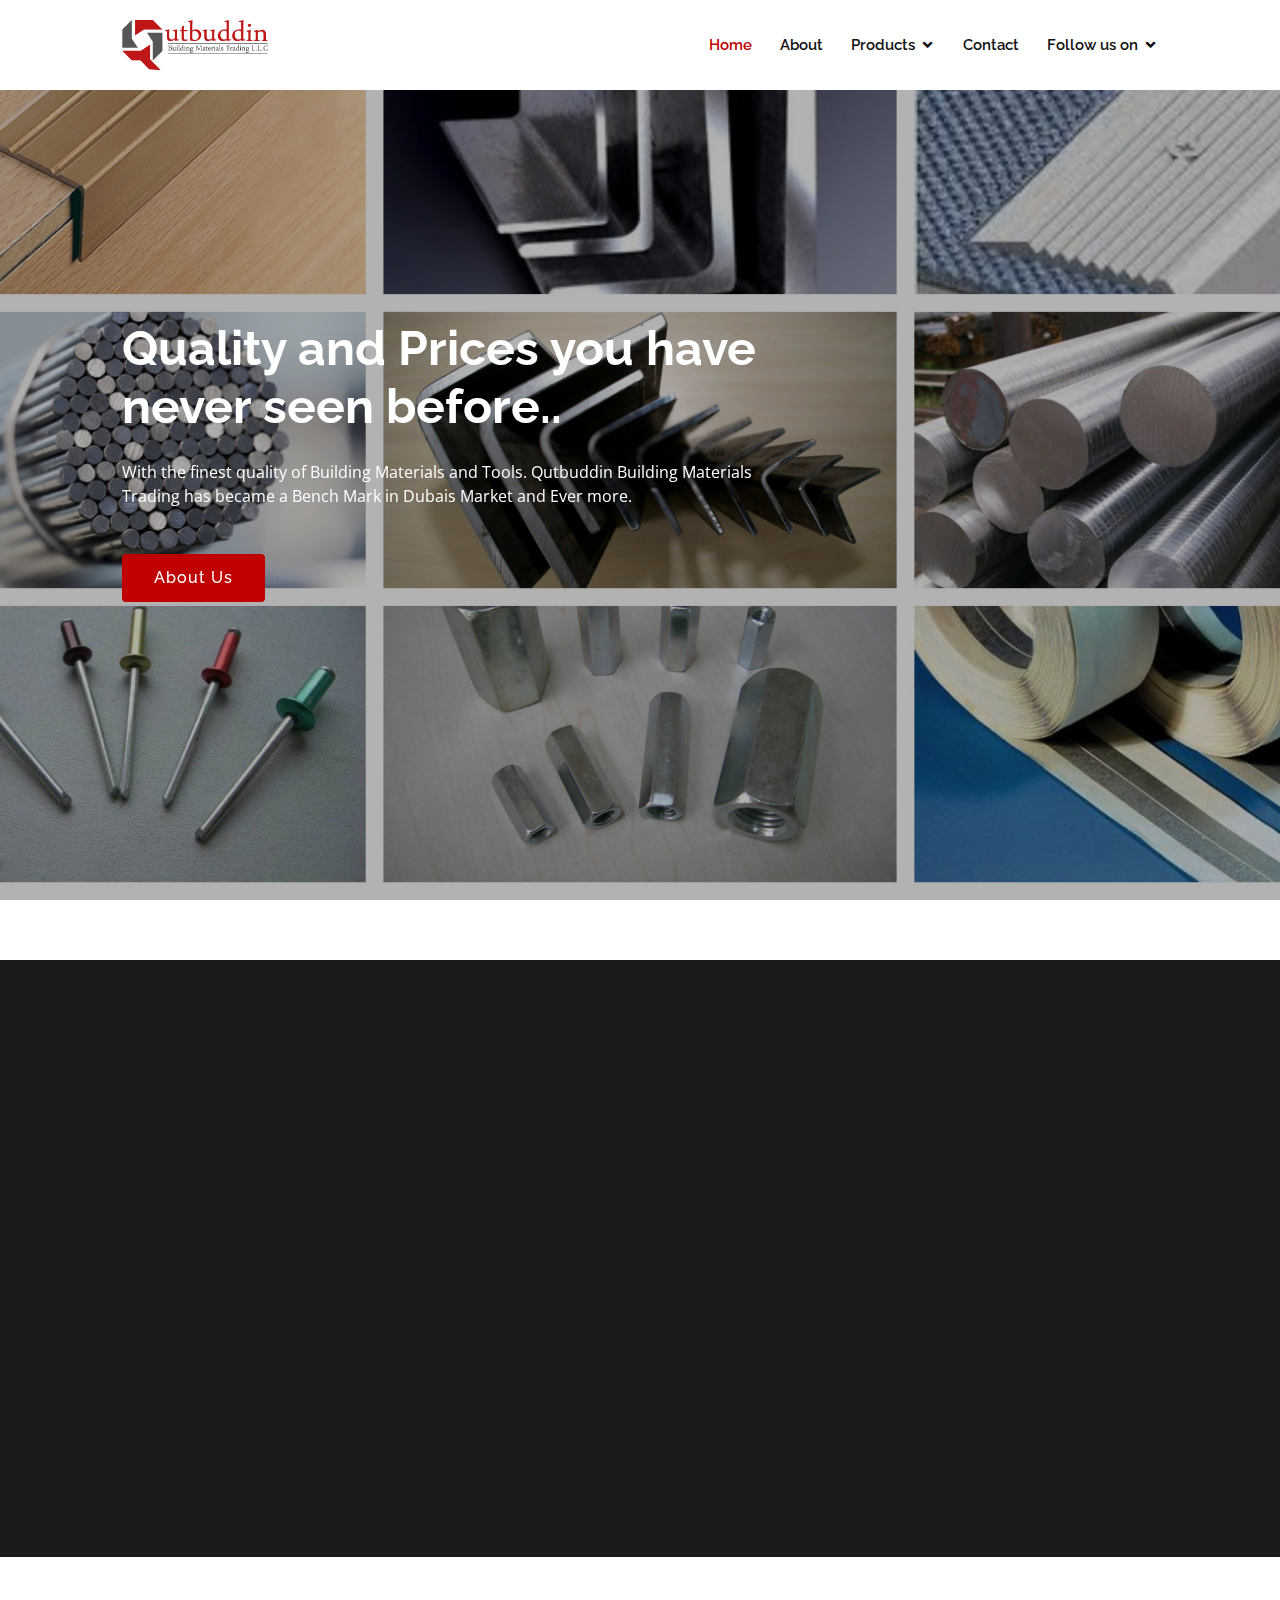
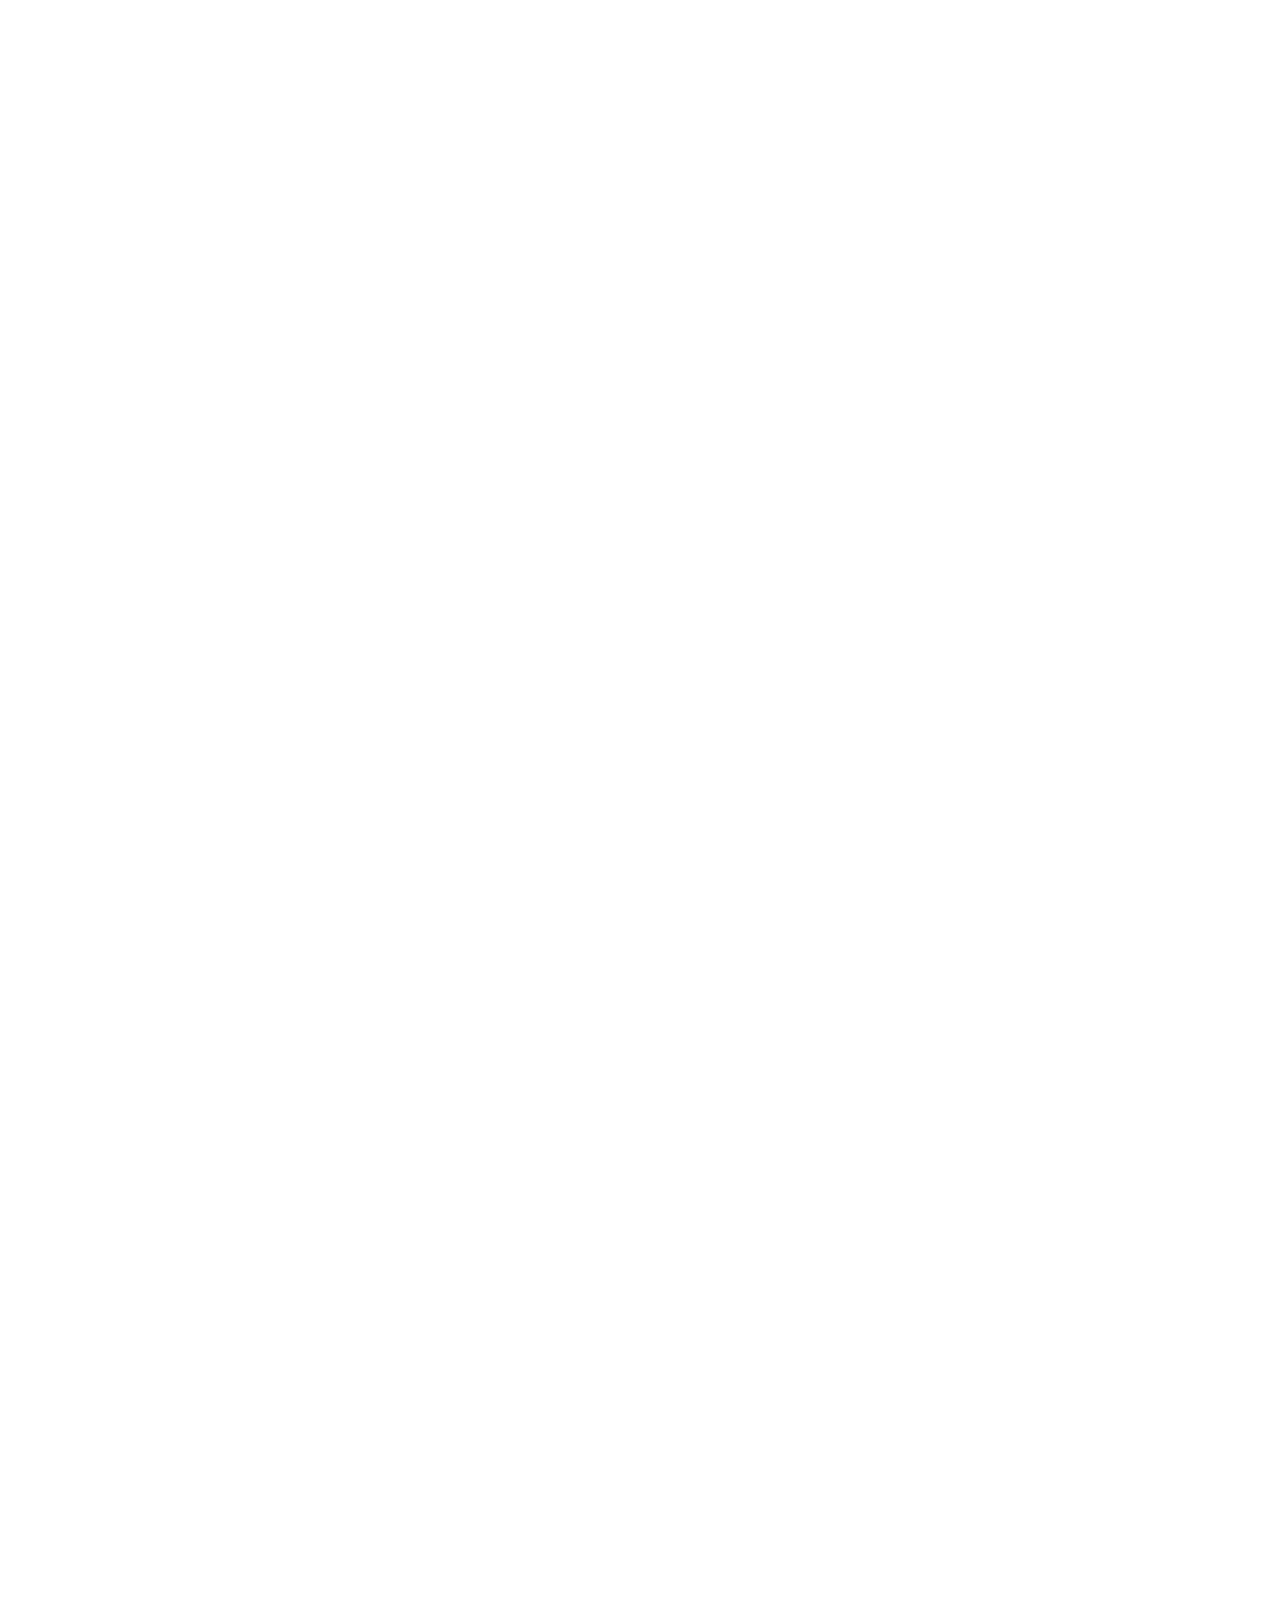
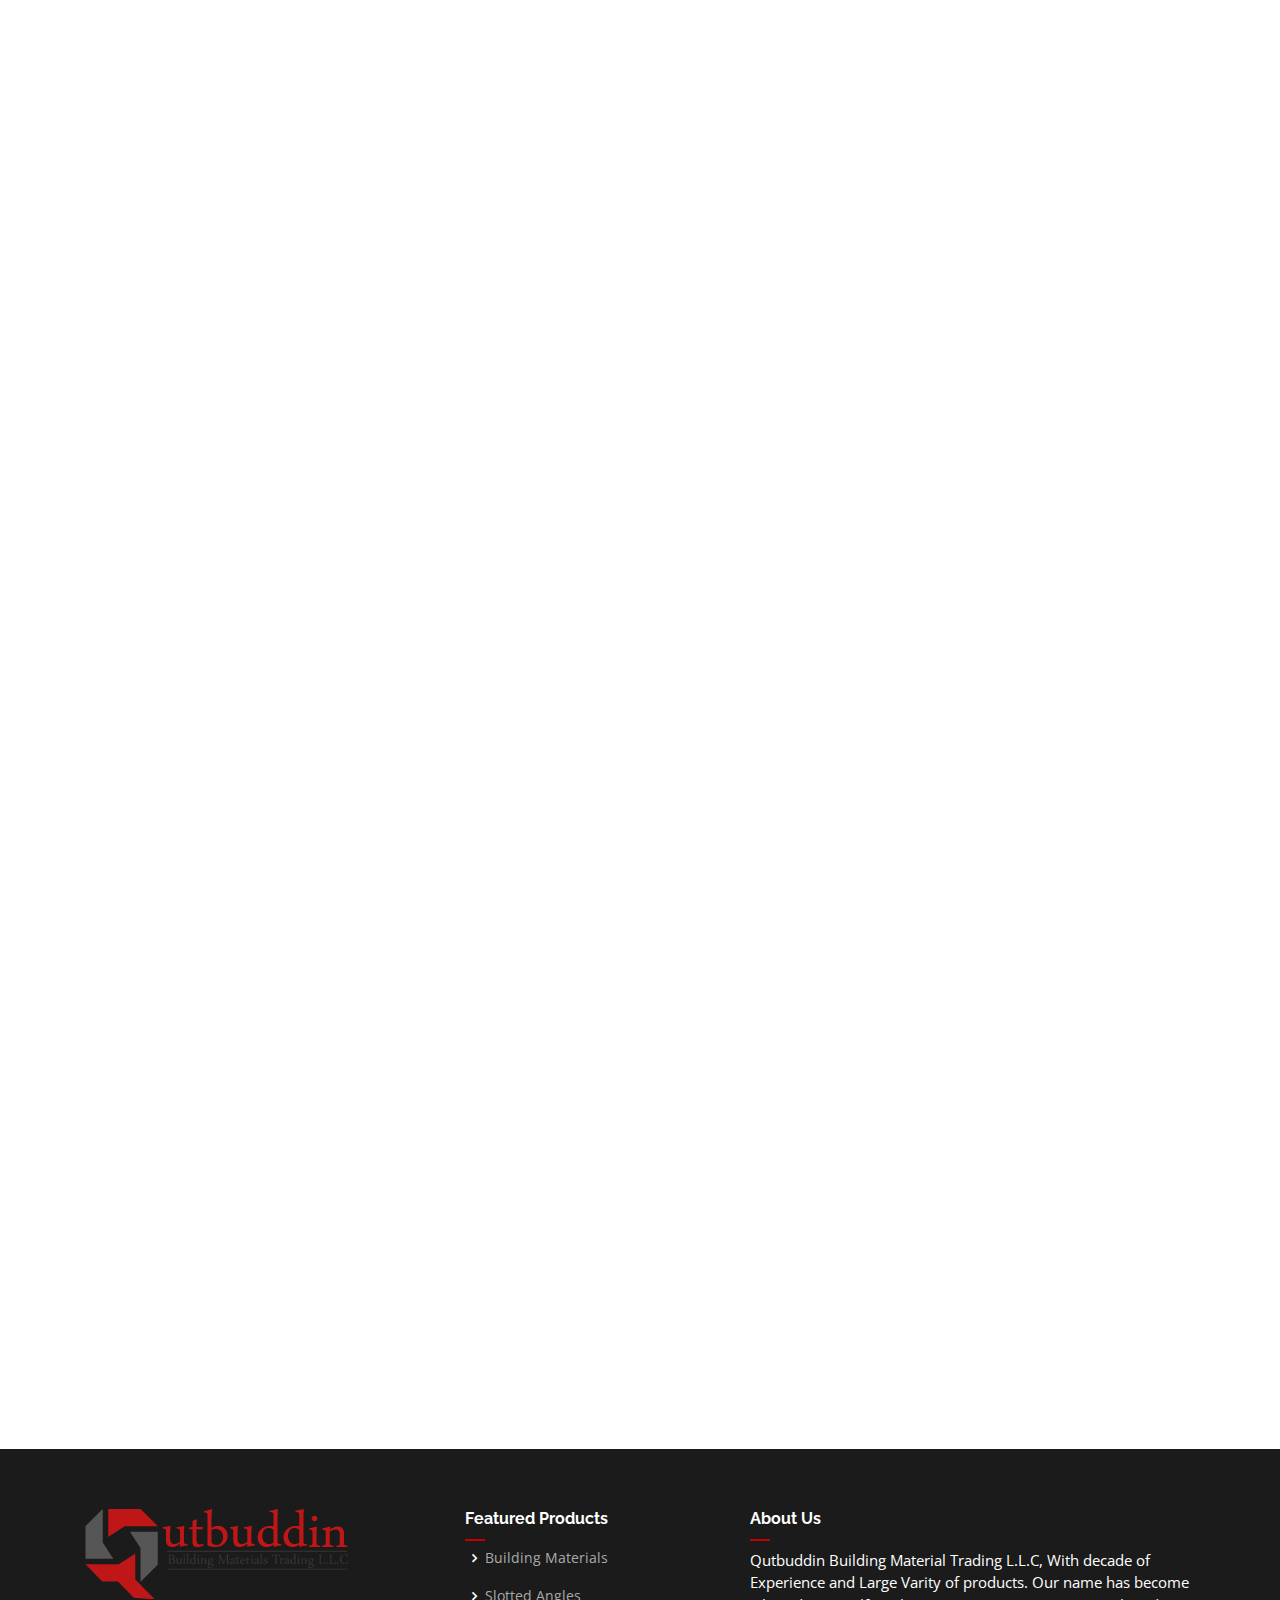
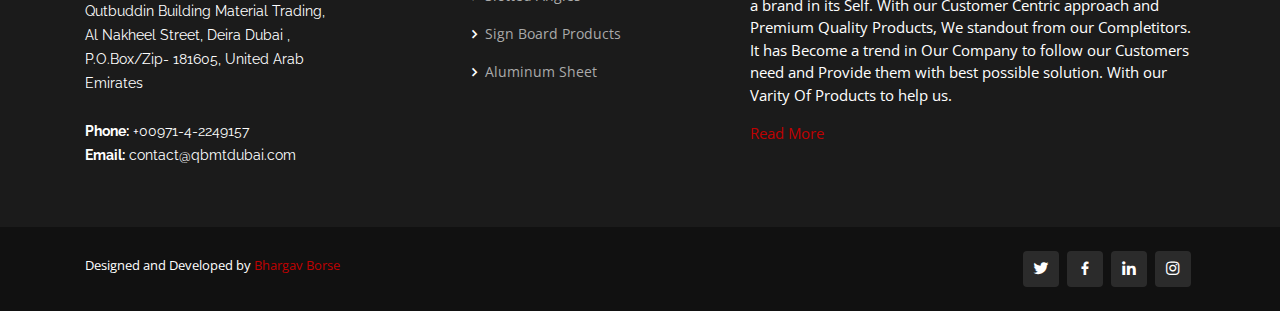
<file: index.html>
<!DOCTYPE html>
<html lang="en">

<head>
  <meta charset="utf-8">
  <meta content="width=device-width, initial-scale=1.0" name="viewport">
  
  <title>Qutbuddin Building Material Trading LLC</title>
  <meta content="" name="description">
  <meta content="" name="keywords">
  
  <!-- Favicons -->
  <link href="assets/img/favicon.png" rel="icon">
  <link href="assets/img/apple-touch-icon.png" rel="apple-touch-icon">
  
  <!-- Google Fonts -->
  <link href="https://fonts.googleapis.com/css?family=Open+Sans:300,300i,400,400i,600,600i,700,700i|Raleway:300,300i,400,400i,500,500i,600,600i,700,700i|Poppins:300,300i,400,400i,500,500i,600,600i,700,700i" rel="stylesheet">
  
  <link href="assets/vendor/bootstrap/css/bootstrap.min.css" rel="stylesheet">
  <link href="assets/vendor/icofont/icofont.min.css" rel="stylesheet">
  <link href="assets/vendor/boxicons/css/boxicons.min.css" rel="stylesheet">
  <link href="assets/vendor/owl.carousel/assets/owl.carousel.min.css" rel="stylesheet">
  <link href="assets/vendor/remixicon/remixicon.css" rel="stylesheet">
  <link href="assets/vendor/venobox/venobox.css" rel="stylesheet">
  <link href="assets/vendor/aos/aos.css" rel="stylesheet">
  <link href="assets/css/style.css" rel="stylesheet">
</head>

<body>
  <header id="header" class="fixed-top">
    <div class="container-fluid">
      <div class="row justify-content-center">
        <div class="col-xl-10 d-flex align-items-center">
          <!-- <h1 class="logo mr-auto"><a href="index.html">Qutbuddin<span>.</span></a></h1> -->
          
          <a href="index.html" class="logo mr-auto"><img src="assets/img/logo.png" alt=""></a>
          
          <nav class="nav-menu d-none d-lg-block">
            <ul>
              <li class="active"><a href="#header">Home</a></li>
              <li><a href="#about">About</a></li>
              <li class="drop-down"><a href="">Products</a>
                <ul>
                  <li><a href="aluminumProfile.html">Aluminum Profile</a></li>
                  <li><a href="aluminumSheet.html">Aluminum Sheet</a></li>
                  <li><a href="signBoard.html">Sign Board Products</a></li>
                  <li><a href="aluminumEdging.html">Aluminum Edging & Carpet Joint</a></li>
                  <li><a href="slotted.html">Slotted Angles</a></li>
                  <li><a href="stainless.html">Stainless Steel</a></li>
                  <li><a href="fastner.html">Fastner</a></li>
                  <li><a href="rope.html">Galvanized Rope</a></li>
                  <li><a href="building.html">Building Materials</a></li>
                </ul>
              </li>
              <li><a href="#contact">Contact</a></li>
              
              <li class="drop-down"><a href="">Follow us on</a>
                <ul>
                  <li class="">
                    <a href="https://twitter.com/qbmtdubai" target="_blank" class="twitter"><i class="bx bxl-twitter"></i>&nbsp;&nbsp; Twitter</a>
                  </li>
                  <li class="">
                    <a href="https://www.facebook.com/qbmtdubai" target="_blank" class="facebook"><i class="bx bxl-facebook"></i>&nbsp;&nbsp; Facebook</a>
                  </li>
                  <li class="">
                    <a href="https://www.linkedin.com/in/qbmtdubai/" target="_blank" class="linkedin"><i class="bx bxl-linkedin"></i>&nbsp;&nbsp; LinkedIn</a>
                  </li>
                  <li class="">
                    <a href="instalink" target="_blank" class="instagram"><i class="bx bxl-instagram"></i>&nbsp;&nbsp; Instagram</a>
                  </li>
                </ul>
              </li>
              <!-- <li class="">
                <a href="https://twitter.com/qbmtdubai" target="_blank" class="twitter"><i class="bx bxl-twitter"></i></a>
              </li>
              <li class="">
                <a href="https://www.facebook.com/qbmtdubai" target="_blank" class="facebook"><i class="bx bxl-facebook"></i></a>
              </li>
              <li class="">
                <a href="https://www.linkedin.com/in/qbmtdubai/" target="_blank" class="linkedin"><i class="bx bxl-linkedin"></i></a>
              </li> -->
            </ul>
          </nav>
        </div>
      </div>
    </div>
  </header>
  <!-- <section></section>
  <section id="portfolio-details" class="portfolio-details">
    <center><img src="assets/img/logo.png" style="width: 20%; margin-top: 5%;" class="img-fluid" alt=""></center>
    <hr>
    <center><h1>Quality and Prices you have never seen before..</h1></center> <br>
    <center>
      <p style="color: black;">With the finest quality of Building Materials and Tools. Qutbuddin Building Materials Trading has became a Bench Mark in Dubais Market and Ever more.</p>
    </center><br><br><br><br><br>
  </section> -->
  
  <section id="hero" class="d-flex align-items-center">
    <div class="container-fluid" data-aos="zoom-out" data-aos-delay="100">
      <div class="row justify-content-center">
        <div class="col-xl-10">
          <div class="row">
            <div class="col-xl-8">
              <!-- <img style="background-color: white; padding: 2%;" src="assets/img/logo.png" alt=""> -->
              <!-- <hr> -->
              <h1>Quality and Prices you have never seen before..</h1> <br>
              <p style="color: white;">With the finest quality of Building Materials and Tools. Qutbuddin Building Materials Trading has became a Bench Mark in Dubais Market and Ever more.</p>
              <a href="#about" class="btn-get-started scrollto">About Us</a>
            </div>
          </div>
        </div>
      </div>
    </div>
  </section>
  
  <main id="main">
    <section class="about section-bg">
      <div id="about" class="container" data-aos="fade-up">
        
        <div class="row no-gutters">
          <div class="content col-xl-5 d-flex align-items-stretch">
            <div class="content">
              <h3>About Us</h3>
              <p>
                Qutbuddin Building Material Trading L.L.C, With decade of Experience and Large Varity of products. Our name has become a brand in its Self. With our Customer Centric approach and Premium Quality Products, We standout from our Completitors. It has Become a trend in Our Company to follow our Customers need and Provide them with best possible solution. With our Varity Of Products to help us.
              </p>
              <a href="about.html" class="about-btn"><span>Read More</span> <i class="bx bx-chevron-right"></i></a>
            </div>
          </div>
          <div class="col-xl-7 d-flex align-items-stretch">
            <div class="icon-boxes d-flex flex-column justify-content-center">
              <div class="row">
                <div class="col-md-6 icon-box" data-aos="fade-up" data-aos-delay="100">
                  <i class="bx bx-receipt"></i>
                  <h4>Quality</h4>
                  <p>Qutbuddin believes in quality and quality is remembered long after the price is forgotten.</p>
                </div>
                <div class="col-md-6 icon-box" data-aos="fade-up" data-aos-delay="200">
                  <i class="bx bx-cube-alt"></i>
                  <h4>Innovation</h4>
                  <p>It's about getting best people, retaining them, nurturing a creative enviornment and helping to find a way to innovate.</p>
                </div>
                <div class="col-md-6 icon-box" data-aos="fade-up" data-aos-delay="300">
                  <i class="bx bx-images"></i>
                  <h4>Durability</h4>
                  <p>We at Qutbuddin, understand our customers deeply and genuinely to truly serve them.</p>
                </div>
                <div class="col-md-6 icon-box" data-aos="fade-up" data-aos-delay="400">
                  <i class="bx bx-shield"></i>
                  <h4>Integrity</h4>
                  <p>We work hard to keep trust by serving our customers with fairness and integrity.</p>
                </div>
              </div>
            </div>
          </div>
        </div>
      </div>
    </section>
    
    <section id="tabs" class="tabs">
      <div class="container" data-aos="fade-up">
        
        <ul class="nav nav-tabs row d-flex">
          <li class="nav-item col-3">
            <a class="nav-link active show" data-toggle="tab" href="#tab-1">
              <i class="ri-gps-line"></i>
              <h4 class="d-none d-lg-block">Mission</h4>
            </a>
          </li>
          <li class="nav-item col-3">
            <a class="nav-link" data-toggle="tab" href="#tab-2">
              <i class="ri-body-scan-line"></i>
              <h4 class="d-none d-lg-block">Innovative</h4>
            </a>
          </li>
          <li class="nav-item col-3">
            <a class="nav-link" data-toggle="tab" href="#tab-3">
              <i class="ri-sun-line"></i>
              <h4 class="d-none d-lg-block">Building Realtions</h4>
            </a>
          </li>
          <li class="nav-item col-3">
            <a class="nav-link" data-toggle="tab" href="#tab-4">
              <i class="ri-store-line"></i>
              <h4 class="d-none d-lg-block">Reliable</h4>
            </a>
          </li>
        </ul>
        
        <div class="tab-content">
          <div class="tab-pane active show" id="tab-1">
            <div class="row">
              <div class="col-lg-6 order-2 order-lg-1 mt-3 mt-lg-0" data-aos="fade-up" data-aos-delay="100">
                <h3>Customer's centric approach and we mean it!</h3>
                <p class="font-italic">
                  Qutbuddin Building Material Trading is more than a decade old. But From the very first day, Our mission has't been change i.e Customer Always First.
                </p>
                <ul>
                  <li><i class="ri-check-double-line"></i> To Become the Company more known for its customer's centric approach with premium quality products.</li>
                  
                </ul>
              </div>
              <div class="col-lg-6 order-1 order-lg-2 text-center" data-aos="fade-up" data-aos-delay="200">
                <img src="assets/img/355952.jpg" alt="" class="img-fluid">
              </div>
            </div>
          </div>
          <div class="tab-pane" id="tab-2">
            <div class="row">
              <div class="col-lg-6 order-2 order-lg-1 mt-3 mt-lg-0">
                <h3>Innovative</h3>
                <p class="font-italic">
                  With Multiple Options
                </p>
                <ul>
                  <li><i class="ri-check-double-line"></i> As a leading Building Material & Trading Company, We are having a varity of options to suit all of your needs.</li>
                  
                </ul>
              </div>
              <div class="col-lg-6 order-1 order-lg-2 text-center">
                <img src="assets/img/3559f48.jpg" alt="" class="img-fluid">
              </div>
            </div>
          </div>
          <div class="tab-pane" id="tab-3">
            <div class="row">
              <div class="col-lg-6 order-2 order-lg-1 mt-3 mt-lg-0">
                <h3>Building Relations</h3>
                <p class="font-italic">
                  Client Is Always Right!
                </p>
                <ul>
                  <li><i class="ri-check-double-line"></i> With our Customer & s Centric Approch. We just do not build Homes or Buildings. We build Relation that last long.</li>
                  
                </ul>
                
              </div>
              <div class="col-lg-6 order-1 order-lg-2 text-center">
                <img src="assets/img/tabs-3.jpg" alt="" class="img-fluid">
              </div>
            </div>
          </div>
          <div class="tab-pane" id="tab-4">
            <div class="row">
              <div class="col-lg-6 order-2 order-lg-1 mt-3 mt-lg-0">
                <h3>Reliable</h3>
                <p class="font-italic">
                  Premium Qualilty Always
                </p>
                
                <ul>
                  <li><i class="ri-check-double-line"></i> We are best known for our Premium Quality Products. We make sure that all of our products pass throught strict QC. So you need not to worry about them.                  </li>
                  
                </ul>
              </div>
              <div class="col-lg-6 order-1 order-lg-2 text-center">
                <img src="assets/img/tabs-4.jpg" alt="" class="img-fluid">
              </div>
            </div>
          </div>
        </div>
        
      </div>
    </section>
    
    <section id="portfolio" class="portfolio">
      <div class="container" data-aos="fade-up">
        
        <div class="section-title">
          <h2>Featured Products</h2>
        </div>
        
        <div class="row" data-aos="fade-up" data-aos-delay="100">
          <div class="col-lg-12 d-flex justify-content-center">
            <ul id="portfolio-flters">
              <li data-filter="*" class="filter-active">All</li>
              <li data-filter=".filter-app">Building Materials</li>
              <li data-filter=".filter-web">Slotted Angles</li>
              <li data-filter=".filter-card">Sign Board</li>
              <li data-filter=".filter-sheet">Aluminum Sheet</li>
            </ul>
          </div>
        </div>
        
        <div class="row portfolio-container" data-aos="fade-up" data-aos-delay="200">
          <div class="col-lg-4 col-md-6 portfolio-item filter-sheet">
            <div class="portfolio-wrap">
              <img src="assets/img/portfolio/as (3).jpg" class="img-fluid" alt="">
              <div class="portfolio-info">
                <h4>Aluminum Sheet</h4>
                <p>COMPOSITE SHEET / PANNEL</p>
                <div class="portfolio-links">
                  <a href="assets/img/portfolio/as (3).jpg" data-gall="portfolioGallery" class="venobox" title="COMPOSITE SHEET / PANNEL"><i class="bx bx-zoom-in"></i></a>
                </div>
              </div>
            </div>
          </div>
          
          <div class="col-lg-4 col-md-6 portfolio-item filter-app">
            <div class="portfolio-wrap">
              <img src="assets/img/portfolio/tmrr.jpg" class="img-fluid" alt="">
              <div class="portfolio-info">
                <h4>Building Materials</h4>
                <p>Mannesmann Paint Roller</p>
                <div class="portfolio-links">
                  <a href="assets/img/portfolio/tmrr.jpg" data-gall="portfolioGallery" class="venobox" title="Mannesmann Paint Roller"><i class="bx bx-zoom-in"></i></a>
                </div>
              </div>
            </div>
          </div>
          
          <div class="col-lg-4 col-md-6 portfolio-item filter-web">
            <div class="portfolio-wrap">
              <img src="assets/img/portfolio/sa (2).jpg" class="img-fluid" alt="">
              <div class="portfolio-info">
                <h4>Slotted Angles</h4>
                <p>SLOTTED ANGLES</p>
                <div class="portfolio-links">
                  <a href="assets/img/portfolio/sa (2).jpg" data-gall="portfolioGallery" class="venobox" title="SLOTTED ANGLES"><i class="bx bx-zoom-in"></i></a>
                </div>
              </div>
            </div>
          </div>
          
          <div class="col-lg-4 col-md-6 portfolio-item filter-app">
            <div class="portfolio-wrap">
              <img src="assets/img/portfolio/tmcn.jpg" style="height: 265px" class="img-fluid" alt="">
              <div class="portfolio-info">
                <h4>Building Materials</h4>
                <p>Mannesmann Ceiling Nail</p>
                <div class="portfolio-links">
                  <a href="assets/img/portfolio/tmcn.jpg" data-gall="portfolioGallery" class="venobox" title="Mannesmann Ceiling Nail"><i class="bx bx-zoom-in"></i></a>
                </div>
              </div>
            </div>
          </div>
          
          <div class="col-lg-4 col-md-6 portfolio-item filter-card">
            <div class="portfolio-wrap">
              <img src="assets/img/portfolio/sbtfc.jpg" class="img-fluid" alt="">
              <div class="portfolio-info">
                <h4>Sign Board</h4>
                <p>TRAFFIC CHANNEL</p>
                <div class="portfolio-links">
                  <a href="assets/img/portfolio/sbtfc.jpg" data-gall="portfolioGallery" class="venobox" title="TRAFFIC CHANNEL"><i class="bx bx-zoom-in"></i></a>
                </div>
              </div>
            </div>
          </div>
          
          <div class="col-lg-4 col-md-6 portfolio-item filter-sheet">
            <div class="portfolio-wrap">
              <img src="assets/img/portfolio/as (6).jpg" class="img-fluid" alt="">
              <div class="portfolio-info">
                <h4>Aluminum Sheet</h4>
                <p>STUCCO SHEET</p>
                <div class="portfolio-links">
                  <a href="assets/img/portfolio/as (6).jpg" data-gall="portfolioGallery" class="venobox" title="STUCCO SHEET"><i class="bx bx-zoom-in"></i></a>
                </div>
              </div>
            </div>
          </div>
          
          <div class="col-lg-4 col-md-6 portfolio-item filter-web">
            <div class="portfolio-wrap">
              <img src="assets/img/portfolio/sas.jpg" class="img-fluid" alt="">
              <div class="portfolio-info">
                <h4>Slotted Angles</h4>
                <p>SLOTTED ANGLE SHELVES</p>
                <div class="portfolio-links">
                  <a href="assets/img/portfolio/sas.jpg" data-gall="portfolioGallery" class="venobox" title="SLOTTED ANGLE SHELVES"><i class="bx bx-zoom-in"></i></a>
                </div>
              </div>
            </div>
          </div>
          
          <div class="col-lg-4 col-md-6 portfolio-item filter-app">
            <div class="portfolio-wrap">
              <img src="assets/img/portfolio/tmyc.jpg" class="img-fluid" alt="">
              <div class="portfolio-info">
                <h4>Building Materials</h4>
                <p>MANNESMANN YELLOW CATRIDGE</p>
                <div class="portfolio-links">
                  <a href="assets/img/portfolio/tmyc.jpg" data-gall="portfolioGallery" class="venobox" title="MANNESMANN YELLOW CATRIDGE"><i class="bx bx-zoom-in"></i></a>
                </div>
              </div>
            </div>
          </div>
          
          <div class="col-lg-4 col-md-6 portfolio-item filter-card">
            <div class="portfolio-wrap">
              <img src="assets/img/portfolio/sbtc.jpg" class="img-fluid" alt="">
              <div class="portfolio-info">
                <h4>Sign Board</h4>
                <p>SIGN BOARD TOP COVER</p>
                <div class="portfolio-links">
                  <a href="assets/img/portfolio/sbtc.jpg" data-gall="portfolioGallery" class="venobox" title="SIGN BOARD TOP COVER"><i class="bx bx-zoom-in"></i></a>
                </div>
              </div>
            </div>
          </div>
          
          <div class="col-lg-4 col-md-6 portfolio-item filter-sheet">
            <div class="portfolio-wrap">
              <img src="assets/img/portfolio/as (4).jpg" class="img-fluid" alt="">
              <div class="portfolio-info">
                <h4>Aluminum Sheet</h4>
                <p>CHEQURED SHEET</p>
                <div class="portfolio-links">
                  <a href="assets/img/portfolio/as (4).jpg" data-gall="portfolioGallery" class="venobox" title="CHEQURED SHEET"><i class="bx bx-zoom-in"></i></a>
                </div>
              </div>
            </div>
          </div>
          
          <div class="col-lg-4 col-md-6 portfolio-item filter-web">
            <div class="portfolio-wrap">
              <img src="assets/img/portfolio/sacp.jpg" class="img-fluid" alt="">
              <div class="portfolio-info">
                <h4>Slotted Angles</h4>
                <p>CORNER PLATES</p>
                <div class="portfolio-links">
                  <a href="assets/img/portfolio/sacp.jpg" data-gall="portfolioGallery" class="venobox" title="CORNER PLATES"><i class="bx bx-zoom-in"></i></a>
                </div>
              </div>
            </div>
          </div>
          
          <div class="col-lg-4 col-md-6 portfolio-item filter-card">
            <div class="portfolio-wrap">
              <img src="assets/img/portfolio/sbpvcns.jpg" class="img-fluid" alt="">
              <div class="portfolio-info">
                <h4>Sign Board</h4>
                <p>PVC CAP NEON SUPPORTER</p>
                <div class="portfolio-links">
                  <a href="assets/img/portfolio/sbpvcns.jpg" data-gall="portfolioGallery" class="venobox" title="PVC CAP NEON SUPPORTER"><i class="bx bx-zoom-in"></i></a>
                </div>
              </div>
            </div>
          </div>
          
          <div class="col-lg-4 col-md-6 portfolio-item filter-app">
            <div class="portfolio-wrap">
              <img src="assets/img/portfolio/tmmct.jpg" class="img-fluid" alt="">
              <div class="portfolio-info">
                <h4>Building Materials</h4>
                <p>MANNESMANN METAL CORNER TAPE</p>
                <div class="portfolio-links">
                  <a href="assets/img/portfolio/tmmct.jpg" data-gall="portfolioGallery" class="venobox" title="MANNESMANN CORDED EAR PLUG"><i class="bx bx-zoom-in"></i></a>
                </div>
              </div>
            </div>
          </div>
          
          <div class="col-lg-4 col-md-6 portfolio-item filter-web">
            <div class="portfolio-wrap">
              <img src="assets/img/portfolio/sarl.jpg" class="img-fluid" alt="">
              <div class="portfolio-info">
                <h4>Slotted Angles</h4>
                <p>RUBBER LEG</p>
                <div class="portfolio-links">
                  <a href="assets/img/portfolio/sarl.jpg" data-gall="portfolioGallery" class="venobox" title="RUBBER LEG"><i class="bx bx-zoom-in"></i></a>
                </div>
              </div>
            </div>
          </div>
          
          <div class="col-lg-4 col-md-6 portfolio-item filter-app">
            <div class="portfolio-wrap">
              <img src="assets/img/portfolio/tmep (1).jpg" class="img-fluid" alt="">
              <div class="portfolio-info">
                <h4>Building Materials</h4>
                <p>MANNESMANN CORDED EAR PLUG</p>
                <div class="portfolio-links">
                  <a href="assets/img/portfolio/tmep (1).jpg" data-gall="portfolioGallery" class="venobox" title="MANNESMANN CORDED EAR PLUG"><i class="bx bx-zoom-in"></i></a>
                </div>
              </div>
            </div>
          </div>
        </div>
      </div>
    </section>
    
    <section id="contact" class="contact">
      <div class="container" data-aos="fade-up">
        
        <div class="section-title">
          <h2>Contact</h2>
        </div>
        
        <div class="row" data-aos="fade-up" data-aos-delay="100">
          
          <div class="col-lg-6">
            
            <div class="row">
              <div class="col-md-12">
                <div class="info-box">
                  <i class="bx bx-map"></i>
                  <h3>Our Address</h3>
                  <p>
                    Qutbuddin Building Material Trading,
                    Al Nakheel Street,
                    Deira Dubai , P.O. Box / Zip- 181605,
                    United Arab Emirates
                  </p>
                </div>
              </div>
              <div class="col-md-6">
                <div class="info-box mt-4">
                  <i class="bx bx-envelope"></i>
                  <h3>Email & Fax</h3>
                  <p>
                    Mail: <a href="mailto:contact@qbmtdubai.com">contact@qbmtdubai.com</a> <br>
                    Fax: <a href="fax:00971-4-2249361">00971-4-2249361</a>
                  </p>
                </div>
              </div>
              <div class="col-md-6">
                <div class="info-box mt-4">
                  <i class="bx bx-phone-call"></i>
                  <h3>Call Us</h3>
                  <p>
                    <a href="tel:+00971-4-2249157">+00971-4-2249157</a>
                  </p>
                </div>
              </div>
            </div>
            
          </div>
          
          <div class="col-lg-6">
            <form action="forms/contact.php" method="post" role="form" class="php-email-form">
              <div class="form-row">
                <div class="col form-group">
                  <input type="text" name="name" class="form-control" id="name" placeholder="Your Name" data-rule="minlen:4" data-msg="Please enter at least 4 chars" />
                  <div class="validate"></div>
                </div>
                <div class="col form-group">
                  <input type="email" class="form-control" name="email" id="email" placeholder="Your Email" />
                  <div class="validate"></div>
                </div>
              </div>
              <div class="form-row">
                <div class="col form-group">
                  <input type="text" name="phone" class="form-control" id="phone" placeholder="Your Contact Number" data-rule="minlen:10" data-msg="Please enter correct phone number" />
                  <div class="validate"></div>
                </div>
                <div class="col form-group">
                  <input type="text" class="form-control" name="country" id="country" placeholder="Your Country" />
                  <div class="validate"></div>
                </div>
              </div>
              <div class="form-group">
                <input type="text" class="form-control" name="subject" id="subject" placeholder="Website" data-rule="minlen:4" data-msg="Please enter at least 8 chars of subject" />
                <div class="validate"></div>
              </div>
              <div class="form-group">
                <textarea class="form-control" name="message" rows="5" data-rule="required" data-msg="Please write something for us" placeholder="Message"></textarea>
                <div class="validate"></div>
              </div>
              <div class="mb-3">
                <div class="loading">Loading</div>
                <div class="error-message"></div>
                <div class="sent-message">Your message has been sent. Thank you!</div>
              </div>
              <div class="text-center"><button type="submit">Send Message</button></div>
            </form>
          </div>
          
        </div>
        
      </div>
    </section>
  </main>
  
  <footer id="footer">
    
    <div class="footer-top">
      <div class="container">
        <div class="row">
          
          <div class="col-lg-3 col-md-6 footer-contact">
            <a href="index.html" class="logo mr-auto"><img src="assets/img/logo.png" alt=""></a>
            <p>
              Qutbuddin Building Material Trading, Al Nakheel Street, Deira Dubai , P.O.Box/Zip- 181605, United Arab Emirates<br><br>
              <strong>Phone:</strong> <a href="tel:+00971-4-2249157" style="color: white;">+00971-4-2249157</a><br>
              <strong>Email:</strong> <a href="mailto:contact@qbmtdubai.com" style="color: white;">contact@qbmtdubai.com</a><br>
            </p>
          </div>
          
          <div class="col-lg-1 col-md-5 footer-links">
            
          </div>
          
          <div class="col-lg-3 col-md-6 footer-links">
            <h4>Featured Products</h4>
            <ul>
              <li><i class="bx bx-chevron-right"></i> <a href="building.html">Building Materials</a></li>
              <li><i class="bx bx-chevron-right"></i> <a href="slotted.html">Slotted Angles</a></li>
              <li><i class="bx bx-chevron-right"></i> <a href="signBoard.html">Sign Board Products</a></li>
              <li><i class="bx bx-chevron-right"></i> <a href="aluminumSheet.html">Aluminum Sheet</a></li>
            </ul>
          </div>
          
          <div class="col-lg-5 col-md-7 footer-newsletter">
            <h4>About Us</h4>
            <p>
              Qutbuddin Building Material Trading L.L.C, With decade of Experience and Large Varity of 
              products. Our name has become a brand in its Self. With our Customer Centric approach and 
              Premium Quality Products, We standout from our Completitors. It has Become a trend in Our 
              Company to follow our Customers need and Provide them with best possible solution. With our 
              Varity Of Products to help us.
            </p>
            <a href="about.html">Read More</a>
          </div>
          
        </div>
      </div>
    </div>
    
    <div class="container d-md-flex py-4">
      
      <div class="mr-md-auto text-center text-md-left">
        <div class="copyright credits">
          Designed and Developed by <a href="https://bhargavborse.netlify.app/" target="_blank">Bhargav Borse</a>
        </div>
      </div>
      <div class="social-links text-center text-md-right pt-3 pt-md-0">
        <a href="https://twitter.com/qbmtdubai" target="_blank" class="twitter"><i class="bx bxl-twitter"></i></a>
        <a href="https://www.facebook.com/qbmtdubai" target="_blank" class="facebook"><i class="bx bxl-facebook"></i></a>
        <a href="https://www.linkedin.com/in/qbmtdubai/" target="_blank" class="linkedin"><i class="bx bxl-linkedin"></i></a>
        <a href="instalink" target="_blank" class="instagram"><i class="bx bxl-instagram"></i></a>
      </div>
    </div>
  </footer>
  
  <a href="#" class="back-to-top"><i class="icofont-simple-up"></i></a>
  
  
  <script src="assets/vendor/jquery/jquery.min.js"></script>
  <script src="assets/vendor/bootstrap/js/bootstrap.bundle.min.js"></script>
  <script src="assets/vendor/jquery.easing/jquery.easing.min.js"></script>
  <script src="assets/vendor/php-email-form/validate.js"></script>
  <script src="assets/vendor/owl.carousel/owl.carousel.min.js"></script>
  <script src="assets/vendor/waypoints/jquery.waypoints.min.js"></script>
  <script src="assets/vendor/counterup/counterup.min.js"></script>
  <script src="assets/vendor/isotope-layout/isotope.pkgd.min.js"></script>
  <script src="assets/vendor/venobox/venobox.min.js"></script>
  <script src="assets/vendor/aos/aos.js"></script>
  
  <script src="assets/js/main.js"></script>
  
</body>

</html>
</file>
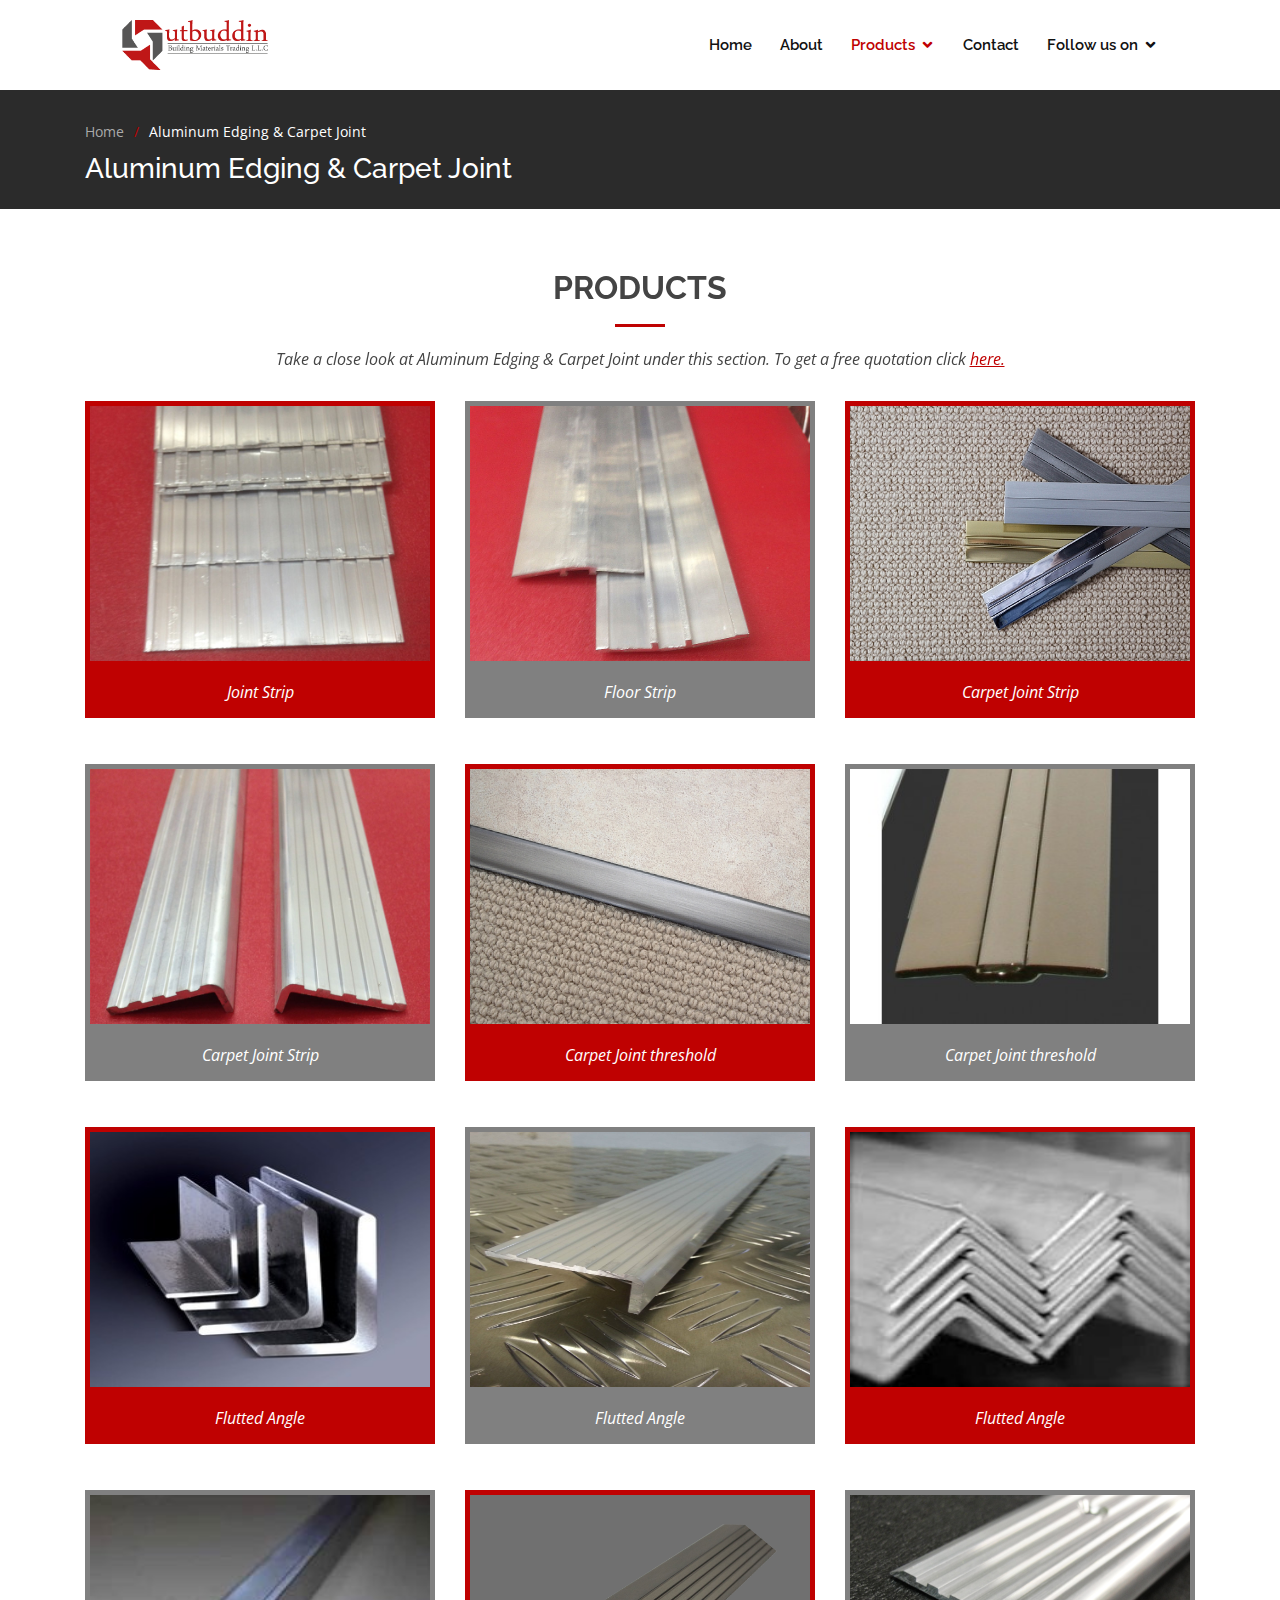
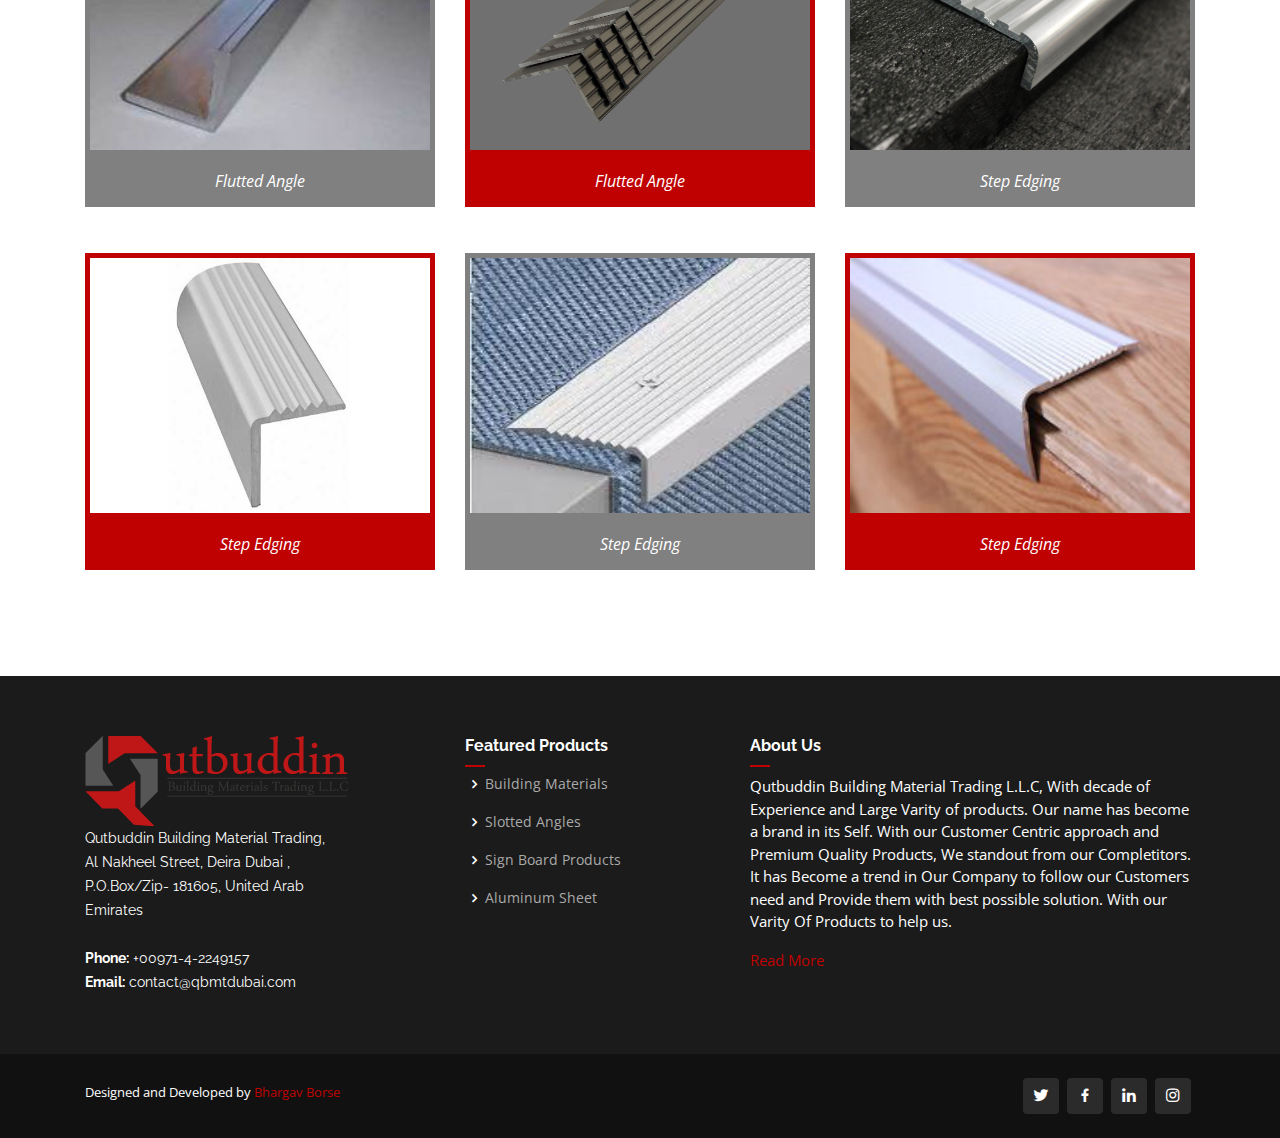
<file: aluminumEdging.html>
<!DOCTYPE html>
<html lang="en">

<head>
    <meta charset="utf-8">
    <meta content="width=device-width, initial-scale=1.0" name="viewport">
    
    <title>Qutbuddin Building Material Trading LLC</title>
    <meta content="" name="description">
    <meta content="" name="keywords">
    
    <!-- Favicons -->
    <link href="assets/img/favicon.png" rel="icon">
    <link href="assets/img/apple-touch-icon.png" rel="apple-touch-icon">
    
    <!-- Google Fonts -->
    <link href="https://fonts.googleapis.com/css?family=Open+Sans:300,300i,400,400i,600,600i,700,700i|Raleway:300,300i,400,400i,500,500i,600,600i,700,700i|Poppins:300,300i,400,400i,500,500i,600,600i,700,700i" rel="stylesheet">
    
    <link href="assets/vendor/bootstrap/css/bootstrap.min.css" rel="stylesheet">
    <link href="assets/vendor/icofont/icofont.min.css" rel="stylesheet">
    <link href="assets/vendor/boxicons/css/boxicons.min.css" rel="stylesheet">
    <link href="assets/vendor/owl.carousel/assets/owl.carousel.min.css" rel="stylesheet">
    <link href="assets/vendor/remixicon/remixicon.css" rel="stylesheet">
    <link href="assets/vendor/venobox/venobox.css" rel="stylesheet">
    <link href="assets/vendor/aos/aos.css" rel="stylesheet">
    <link href="assets/css/style.css" rel="stylesheet">
    
    <style>
        .pInnerGrey
        {
            background-color: grey;
            color: white;
            font: italic;
            padding: 4%;
        }
        .imgGrey
        {
            border: grey 5px solid;
        }
        .pInnerRed
        {
            background-color: #bf0101;
            color: white;
            font: italic;
            padding: 4%;
        }
        .imgRed
        {
            border: #bf0101 5px solid;
        }
    </style>
</head>

<body>
    <header id="header" class="fixed-top">
        <div class="container-fluid">
            <div class="row justify-content-center">
                <div class="col-xl-10 d-flex align-items-center">
                    <!-- <h1 class="logo mr-auto"><a href="index.html"><span><strong>Qutbuddin.</strong></span> Building Materials</a></h1> -->
                    
                    <a href="index.html" class="logo mr-auto"><img src="assets/img/logo.png" alt=""></a>
                    
                    <nav class="nav-menu d-none d-lg-block">
                        <ul>
                            <li><a href="index.html#header">Home</a></li>
                            <li><a href="index.html#about">About</a></li>
                            <li class="drop-down active"><a href="">Products</a>
                                <ul>
                                    <li><a href="aluminumProfile.html">Aluminum Profile</a></li>
                                    <li><a href="aluminumSheet.html">Aluminum Sheet</a></li>
                                    <li><a href="signBoard.html">Sign Board Products</a></li>
                                    <li class="active"><a href="aluminumEdging.html">Aluminum Edging & Carpet Joint</a></li>
                                    <li><a href="slotted.html">Slotted Angles</a></li>
                                    <li><a href="stainless.html">Stainless Steel</a></li>
                                    <li><a href="fastner.html">Fastner</a></li>
                                    <li><a href="rope.html">Galvanized Rope</a></li>
                                    <li><a href="building.html">Building Materials</a></li>
                                </ul>
                            </li>
                            <li><a href="index.html#contact">Contact</a></li>
                            
                            <li class="drop-down"><a href="">Follow us on</a>
                                <ul>
                                    <li class="">
                                        <a href="https://twitter.com/qbmtdubai" target="_blank" class="twitter"><i class="bx bxl-twitter"></i>&nbsp;&nbsp; Twitter</a>
                                    </li>
                                    <li class="">
                                        <a href="https://www.facebook.com/qbmtdubai" target="_blank" class="facebook"><i class="bx bxl-facebook"></i>&nbsp;&nbsp; Facebook</a>
                                    </li>
                                    <li class="">
                                        <a href="https://www.linkedin.com/in/qbmtdubai/" target="_blank" class="linkedin"><i class="bx bxl-linkedin"></i>&nbsp;&nbsp; LinkedIn</a>
                                    </li>
                                    <li class="">
                                        <a href="instalink" target="_blank" class="instagram"><i class="bx bxl-instagram"></i>&nbsp;&nbsp; Instagram</a>
                                    </li>
                                </ul>
                            </li>
                            <!-- <li class="">
                                <a href="https://twitter.com/qbmtdubai" target="_blank" class="twitter"><i class="bx bxl-twitter"></i></a>
                            </li>
                            <li class="">
                                <a href="https://www.facebook.com/qbmtdubai" target="_blank" class="facebook"><i class="bx bxl-facebook"></i></a>
                            </li>
                            <li class="">
                                <a href="https://www.linkedin.com/in/qbmtdubai/" target="_blank" class="linkedin"><i class="bx bxl-linkedin"></i></a>
                            </li> -->
                        </ul>
                    </nav>
                </div>
            </div>
        </div>
    </header>
    
    <section class="breadcrumbs">
        <div class="container">
            <br>
            <ol>
                <li><a href="index.html">Home</a></li>
                <li>Aluminum Edging & Carpet Joint</li>
            </ol>
            <h2>Aluminum Edging & Carpet Joint</h2>
            
        </div>
    </section>
    
    <section id="portfolio" class="portfolio">
        <div class="container" data-aos="fade-up">
            
            <div class="section-title">
                <h2>Products</h2>
                <i>Take a close look at Aluminum Edging & Carpet Joint under this section. To get a free quotation click 
                    <a href="index.html#contact"><u>here.</u></a>
                </i>
            </div>
            
            <div class="row portfolio-container"  data-aos="fade-up" data-aos-delay="200">              
                <div class="col-lg-4 col-md-6 portfolio-item filter-sheet">
                    <div class="portfolio-wrap">
                        <img src="assets/img/portfolio/aejs.jpg" style="height: 265px" class="img-fluid imgRed" alt="">
                        <div class="portfolio-info">
                            <h4>Joint Strip</h4>
                            <div class="portfolio-links">
                                <a href="assets/img/portfolio/aejs.jpg" data-gall="portfolioGallery" class="venobox" title="Joint Strip"><i class="bx bx-zoom-in"></i></a>
                            </div>
                        </div>
                    </div>
                    <center><i><p class="pInnerRed">Joint Strip</p></i></center>
                </div>
                
                <div class="col-lg-4 col-md-6 portfolio-item filter-web">
                    <div class="portfolio-wrap">
                        <img src="assets/img/portfolio/aefs.jpg" style="height: 265px" class="img-fluid imgGrey" alt="">
                        <div class="portfolio-info">
                            <h4>Floor Strip</h4>
                            <div class="portfolio-links">
                                <a href="assets/img/portfolio/aefs.jpg" data-gall="portfolioGallery" class="venobox" title="Floor Strip"><i class="bx bx-zoom-in"></i></a>
                            </div>
                        </div>
                    </div>
                    <center><i><p class="pInnerGrey">Floor Strip</p></i></center>
                </div>
                
                <div class="col-lg-4 col-md-6 portfolio-item filter-web">
                    <div class="portfolio-wrap">
                        <img src="assets/img/portfolio/aecj1.jpg" style="height: 265px; width: 100%;" class="img-fluid imgRed" alt="">
                        <div class="portfolio-info">
                            <h4>Carpet Joint Strip</h4>
                            <div class="portfolio-links">
                                <a href="assets/img/portfolio/aecj1.jpg" data-gall="portfolioGallery" class="venobox" title="Carpet Joint Strip"><i class="bx bx-zoom-in"></i></a>
                            </div>
                        </div>
                    </div>
                    <center><i><p class="pInnerRed">Carpet Joint Strip</p></i></center>
                </div>

                <div class="col-lg-4 col-md-6 portfolio-item filter-sheet">
                    <div class="portfolio-wrap">
                        <img src="assets/img/portfolio/aecp.jpg" style="height: 265px; width: 100%;" class="img-fluid imgGrey" alt="">
                        <div class="portfolio-info">
                            <h4>Carpet Joint Strip</h4>
                            <div class="portfolio-links">
                                <a href="assets/img/portfolio/aecp.jpg" data-gall="portfolioGallery" class="venobox" title="Carpet Joint Strip"><i class="bx bx-zoom-in"></i></a>
                            </div>
                        </div>
                    </div>
                    <center><i><p class="pInnerGrey">Carpet Joint Strip</p></i></center>
                </div>
                
                <div class="col-lg-4 col-md-6 portfolio-item filter-app" >
                    <div class="portfolio-wrap">
                        <img src="assets/img/portfolio/aecjt.jpg" style="height: 265px; width: 100%;" class="img-fluid imgRed" alt="">
                        <div class="portfolio-info">
                            <h4>Carpet Joint threshold</h4>
                            <div class="portfolio-links">
                                <a href="assets/img/portfolio/aecjt.jpg" data-gall="portfolioGallery" class="venobox" title="Carpet Joint threshold"><i class="bx bx-zoom-in"></i></a>
                            </div>
                        </div>
                    </div>
                    <center><i><p class="pInnerRed">Carpet Joint threshold</p></i></center>
                </div>
                
                <div class="col-lg-4 col-md-6 portfolio-item filter-web">
                    <div class="portfolio-wrap">
                        <img src="assets/img/portfolio/aecjt (1).jpg" style="height: 265px; width: 100%;" class="img-fluid imgGrey" alt="">
                        <div class="portfolio-info">
                            <h4>Carpet Joint threshold</h4>
                            <div class="portfolio-links">
                                <a href="assets/img/portfolio/aecjt (1).jpg" data-gall="portfolioGallery" class="venobox" title="Carpet Joint threshold"><i class="bx bx-zoom-in"></i></a>
                            </div>
                        </div>
                    </div>
                    <center><i><p class="pInnerGrey">Carpet Joint threshold</p></i></center>
                </div>
                
                <div class="col-lg-4 col-md-6 portfolio-item filter-app">
                    <div class="portfolio-wrap">
                        <img src="assets/img/portfolio/aefa.jpg" style="height: 265px; width: 100%;" class="img-fluid imgRed" alt="">
                        <div class="portfolio-info">
                            <h4>Flutted Angle</h4>
                            <div class="portfolio-links">
                                <a href="assets/img/portfolio/aefa.jpg" data-gall="portfolioGallery" class="venobox" title="Flutted Angle"><i class="bx bx-zoom-in"></i></a>
                            </div>
                        </div>
                    </div>
                    <center><i><p class="pInnerRed">Flutted Angle</p></i></center>
                </div>
                
                <div class="col-lg-4 col-md-6 portfolio-item filter-card">
                    <div class="portfolio-wrap">
                        <img src="assets/img/portfolio/aefa (1).jpg" style="height: 265px; width: 100%;" class="img-fluid imgGrey" alt="">
                        <div class="portfolio-info">
                            <h4>Flutted Angle</h4>
                            <div class="portfolio-links">
                                <a href="assets/img/portfolio/aefa (1).jpg" data-gall="portfolioGallery" class="venobox" title="Flutted Angle"><i class="bx bx-zoom-in"></i></a>
                            </div>
                        </div>
                    </div>
                    <center><i><p class="pInnerGrey">Flutted Angle</p></i></center>
                </div>
                
                <div class="col-lg-4 col-md-6 portfolio-item filter-sheet">
                    <div class="portfolio-wrap">
                        <img src="assets/img/portfolio/aefa (2).jpg" style="height: 265px; width:100%" class="img-fluid imgRed" alt="">
                        <div class="portfolio-info">
                            <h4>Flutted Angle</h4>
                            <div class="portfolio-links">
                                <a href="assets/img/portfolio/aefa (2).jpg" data-gall="portfolioGallery" class="venobox" title="Flutted Angle"><i class="bx bx-zoom-in"></i></a>
                            </div>
                        </div>
                    </div>
                    <center><i><p class="pInnerRed">Flutted Angle</p></i></center>
                </div>
                
                <div class="col-lg-4 col-md-6 portfolio-item filter-web">
                    <div class="portfolio-wrap">
                        <img src="assets/img/portfolio/aefa (3).jpg" style="height: 265px; width:100%" class="img-fluid imgGrey" alt="">
                        <div class="portfolio-info">
                            <h4>Flutted Angle</h4>
                            <div class="portfolio-links">
                                <a href="assets/img/portfolio/aefa (3).jpg" data-gall="portfolioGallery" class="venobox" title="Flutted Angle"><i class="bx bx-zoom-in"></i></a>
                            </div>
                        </div>
                    </div>
                    <center><i><p class="pInnerGrey">Flutted Angle</p></i></center>
                </div>
                
                <div class="col-lg-4 col-md-6 portfolio-item filter-web">
                    <div class="portfolio-wrap">
                        <img src="assets/img/portfolio/aefa (4).png" style="height: 265px; width: 100%;" class="img-fluid imgRed" alt="">
                        <div class="portfolio-info">
                            <h4>Flutted Angle</h4>
                            <div class="portfolio-links">
                                <a href="assets/img/portfolio/aefa (4).png" data-gall="portfolioGallery" class="venobox" title="Flutted Angle"><i class="bx bx-zoom-in"></i></a>
                            </div>
                        </div>
                    </div>
                    <center><i><p class="pInnerRed">Flutted Angle</p></i></center>
                </div>

                <div class="col-lg-4 col-md-6 portfolio-item filter-card">
                    <div class="portfolio-wrap">
                        <img src="assets/img/portfolio/aefa (5).jpg" style="height: 265px; width: 100%;" class="img-fluid imgGrey" alt="">
                        <div class="portfolio-info">
                            <h4>Step Edging</h4>
                            <div class="portfolio-links">
                                <a href="assets/img/portfolio/aefa (5).jpg" data-gall="portfolioGallery" class="venobox" title="Step Edging"><i class="bx bx-zoom-in"></i></a>
                            </div>
                        </div>
                    </div>
                    <center><i><p class="pInnerGrey">Step Edging</p></i></center>
                </div>
                
                <div class="col-lg-4 col-md-6 portfolio-item filter-sheet">
                    <div class="portfolio-wrap">
                        <img src="assets/img/portfolio/aese (1).jpg" style="height: 265px; width: 100%;" class="img-fluid imgRed" alt="">
                        <div class="portfolio-info">
                            <h4>Step Edging</h4>
                            <div class="portfolio-links">
                                <a href="assets/img/portfolio/aese (1).jpg" data-gall="portfolioGallery" class="venobox" title="Step Edging"><i class="bx bx-zoom-in"></i></a>
                            </div>
                        </div>
                    </div>
                    <center><i><p class="pInnerRed">Step Edging</p></i></center>
                </div>
                
                <div class="col-lg-4 col-md-6 portfolio-item filter-web">
                    <div class="portfolio-wrap">
                        <img src="assets/img/portfolio/aese (3).jpg" style="height: 265px; width: 100%;" class="img-fluid imgGrey" alt="">
                        <div class="portfolio-info">
                            <h4>Step Edging</h4>
                            <div class="portfolio-links">
                                <a href="assets/img/portfolio/aese (3).jpg" data-gall="portfolioGallery" class="venobox" title="Step Edging"><i class="bx bx-zoom-in"></i></a>
                            </div>
                        </div>
                    </div>
                    <center><i><p class="pInnerGrey">Step Edging</p></i></center>
                </div>
                
                <div class="col-lg-4 col-md-6 portfolio-item filter-web">
                    <div class="portfolio-wrap">
                        <img src="assets/img/portfolio/aese (4).jpg" style="height: 265px; width: 100%;" class="img-fluid imgRed" alt="">
                        <div class="portfolio-info">
                            <h4>Step Edging</h4>
                            <div class="portfolio-links">
                                <a href="assets/img/portfolio/aese (4).jpg" data-gall="portfolioGallery" class="venobox" title="Step Edging"><i class="bx bx-zoom-in"></i></a>
                            </div>
                        </div>
                    </div>
                    <center><i><p class="pInnerRed">Step Edging</p></i></center>
                </div>
            </div>
    </div>
</div>
</section>
</main>

<footer id="footer">
    
    <div class="footer-top">
        <div class="container">
            <div class="row">
                
                <div class="col-lg-3 col-md-6 footer-contact">
                    <a href="index.html" class="logo mr-auto"><img src="assets/img/logo.png" alt=""></a>
                    <p>
                        Qutbuddin Building Material Trading, Al Nakheel Street, Deira Dubai , P.O.Box/Zip- 181605, United Arab Emirates<br><br>
                        <strong>Phone:</strong> <a href="tel:+00971-4-2249157" style="color: white;">+00971-4-2249157</a><br>
                        <strong>Email:</strong> <a href="mailto:contact@qbmtdubai.com" style="color: white;">contact@qbmtdubai.com</a><br>
                    </p>
                </div>
                
                <div class="col-lg-1 col-md-5 footer-links">
                    
                </div>
                
                <div class="col-lg-3 col-md-6 footer-links">
                    <h4>Featured Products</h4>
                    <ul>
                        <li><i class="bx bx-chevron-right"></i> <a href="building.html">Building Materials</a></li>
                        <li><i class="bx bx-chevron-right"></i> <a href="slotted.html">Slotted Angles</a></li>
                        <li><i class="bx bx-chevron-right"></i> <a href="signBoard.html">Sign Board Products</a></li>
                        <li><i class="bx bx-chevron-right"></i> <a href="aluminumSheet.html">Aluminum Sheet</a></li>
                    </ul>
                </div>
                
                <div class="col-lg-5 col-md-7 footer-newsletter">
                    <h4>About Us</h4>
                    <p>
                        Qutbuddin Building Material Trading L.L.C, With decade of Experience and Large Varity of 
                        products. Our name has become a brand in its Self. With our Customer Centric approach and 
                        Premium Quality Products, We standout from our Completitors. It has Become a trend in Our 
                        Company to follow our Customers need and Provide them with best possible solution. With our 
                        Varity Of Products to help us.
                    </p>
                    <a href="about.html">Read More</a>
                </div>
                
            </div>
        </div>
    </div>
    
    <div class="container d-md-flex py-4">
        
        <div class="mr-md-auto text-center text-md-left">
            <div class="copyright credits">
                Designed and Developed by <a href="https://bhargavborse.netlify.app/" target="_blank">Bhargav Borse</a>
            </div>
        </div>
        <div class="social-links text-center text-md-right pt-3 pt-md-0">
            <a href="https://twitter.com/qbmtdubai" target="_blank" class="twitter"><i class="bx bxl-twitter"></i></a>
            <a href="https://www.facebook.com/qbmtdubai" target="_blank" class="facebook"><i class="bx bxl-facebook"></i></a>
            <a href="https://www.linkedin.com/in/qbmtdubai/" target="_blank" class="linkedin"><i class="bx bxl-linkedin"></i></a>
            <a href="instalink" target="_blank" class="instagram"><i class="bx bxl-instagram"></i></a>
        </div>
    </div>
</footer>

<a href="#" class="back-to-top"><i class="icofont-simple-up"></i></a>


<script src="assets/vendor/jquery/jquery.min.js"></script>
<script src="assets/vendor/bootstrap/js/bootstrap.bundle.min.js"></script>
<script src="assets/vendor/jquery.easing/jquery.easing.min.js"></script>
<script src="assets/vendor/php-email-form/validate.js"></script>
<script src="assets/vendor/owl.carousel/owl.carousel.min.js"></script>
<script src="assets/vendor/waypoints/jquery.waypoints.min.js"></script>
<script src="assets/vendor/counterup/counterup.min.js"></script>
<script src="assets/vendor/isotope-layout/isotope.pkgd.min.js"></script>
<script src="assets/vendor/venobox/venobox.min.js"></script>
<script src="assets/vendor/aos/aos.js"></script>

<script src="assets/js/main.js"></script>

</body>

</html>
</file>
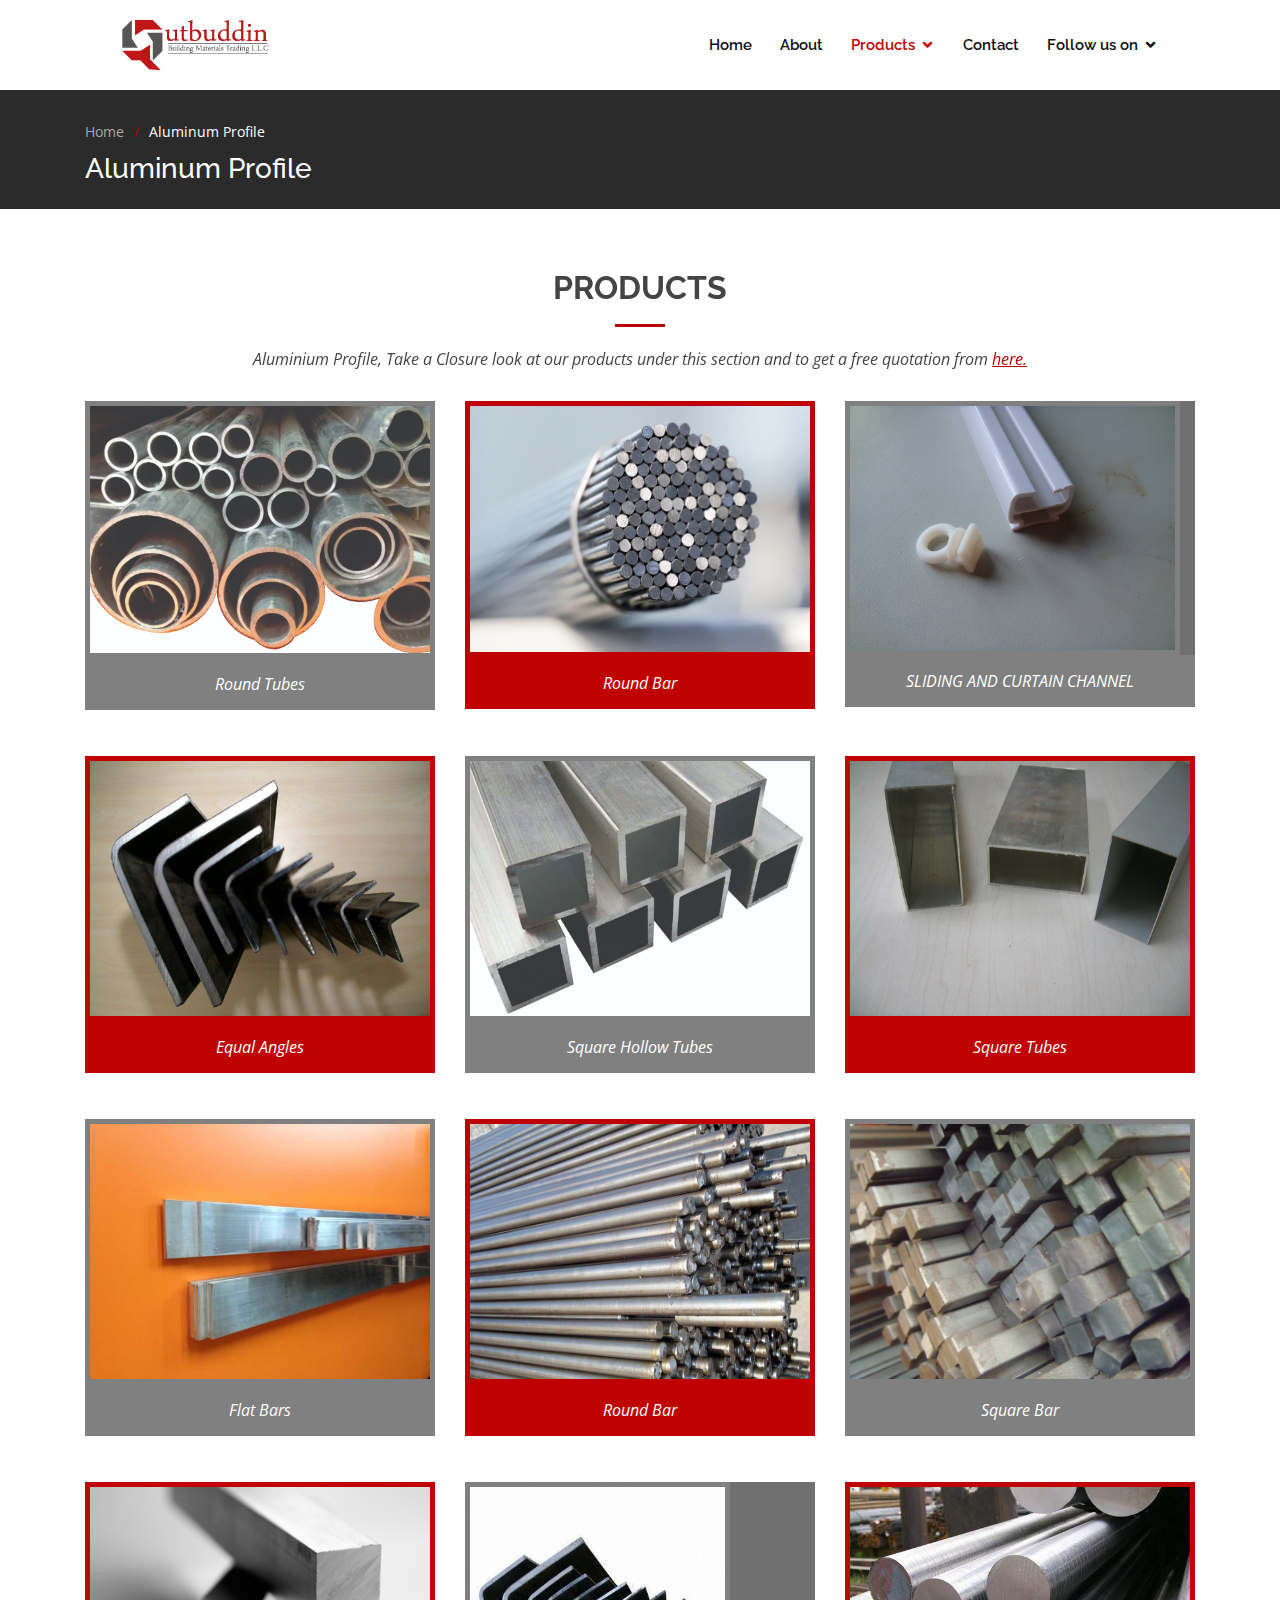
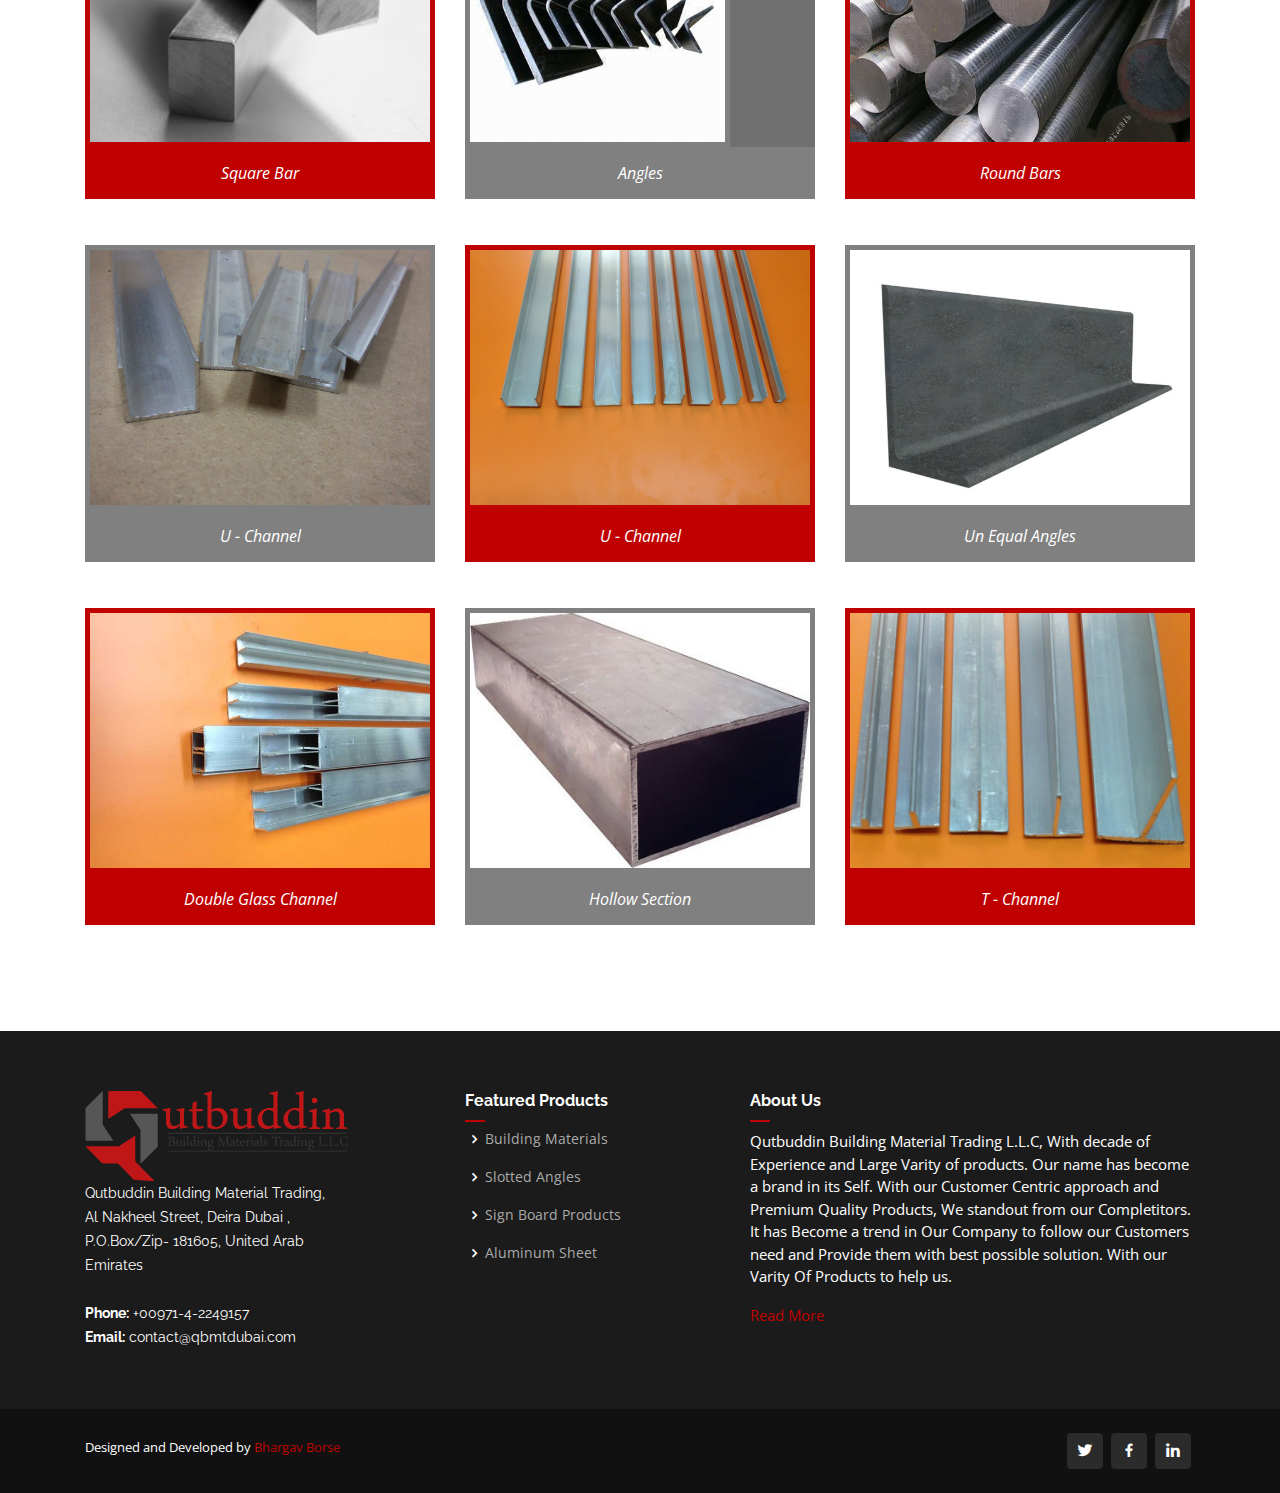
<file: aluminumProfile.html>
<!DOCTYPE html>
<html lang="en">

<head>
    <meta charset="utf-8">
    <meta content="width=device-width, initial-scale=1.0" name="viewport">
    
    <title>Qutbuddin Building Material Trading LLC</title>
    <meta content="" name="description">
    <meta content="" name="keywords">
    
    <!-- Favicons -->
    <link href="assets/img/favicon.png" rel="icon">
    <link href="assets/img/apple-touch-icon.png" rel="apple-touch-icon">
    
    <!-- Google Fonts -->
    <link href="https://fonts.googleapis.com/css?family=Open+Sans:300,300i,400,400i,600,600i,700,700i|Raleway:300,300i,400,400i,500,500i,600,600i,700,700i|Poppins:300,300i,400,400i,500,500i,600,600i,700,700i" rel="stylesheet">
    
    <link href="assets/vendor/bootstrap/css/bootstrap.min.css" rel="stylesheet">
    <link href="assets/vendor/icofont/icofont.min.css" rel="stylesheet">
    <link href="assets/vendor/boxicons/css/boxicons.min.css" rel="stylesheet">
    <link href="assets/vendor/owl.carousel/assets/owl.carousel.min.css" rel="stylesheet">
    <link href="assets/vendor/remixicon/remixicon.css" rel="stylesheet">
    <link href="assets/vendor/venobox/venobox.css" rel="stylesheet">
    <link href="assets/vendor/aos/aos.css" rel="stylesheet">
    <link href="assets/css/style.css" rel="stylesheet">

    <style>
        .pInnerGrey
        {
            background-color: grey;
            color: white;
            font: italic;
            padding: 4%;
        }
        .imgGrey
        {
            border: grey 5px solid;
        }
        .pInnerRed
        {
            background-color: #bf0101;
            color: white;
            font: italic;
            padding: 4%;
        }
        .imgRed
        {
            border: #bf0101 5px solid;
        }
    </style>
</head>

<body>
    <header id="header" class="fixed-top">
        <div class="container-fluid">
            <div class="row justify-content-center">
                <div class="col-xl-10 d-flex align-items-center">
                    <!-- <h1 class="logo mr-auto"><a href="index.html"><span><strong>Qutbuddin.</strong></span> Building Materials</a></h1> -->
                    
                    <a href="index.html" class="logo mr-auto"><img src="assets/img/logo.png" alt=""></a>
                    
                    <nav class="nav-menu d-none d-lg-block">
                        <ul>
                            <li><a href="index.html#header">Home</a></li>
                            <li><a href="index.html#about">About</a></li>
                            <li class="drop-down active"><a href="">Products</a>
                                <ul>
                                    <li class="active"><a href="aluminumProfile.html">Aluminum Profile</a></li>
                                    <li><a href="aluminumSheet.html">Aluminum Sheet</a></li>
                                    <li><a href="signBoard.html">Sign Board Products</a></li>
                                    <li><a href="aluminumEdging.html">Aluminum Edging & Carpet Joint</a></li>
                                    <li><a href="slotted.html">Slotted Angles</a></li>
                                    <li><a href="stainless.html">Stainless Steel</a></li>
                                    <li><a href="fastner.html">Fastner</a></li>
                                    <li><a href="rope.html">Galvanized Rope</a></li>
                                    <li><a href="building.html">Building Materials</a></li>
                                </ul>
                            </li>
                            <li><a href="index.html#contact">Contact</a></li>
                            
                            <li class="drop-down"><a href="">Follow us on</a>
                                <ul>
                                    <li class="">
                                        <a href="https://twitter.com/qbmtdubai" target="_blank" class="twitter"><i class="bx bxl-twitter"></i>&nbsp;&nbsp; Twitter</a>
                                    </li>
                                    <li class="">
                                        <a href="https://www.facebook.com/qbmtdubai" target="_blank" class="facebook"><i class="bx bxl-facebook"></i>&nbsp;&nbsp; Facebook</a>
                                    </li>
                                    <li class="">
                                        <a href="https://www.linkedin.com/in/qbmtdubai/" target="_blank" class="linkedin"><i class="bx bxl-linkedin"></i>&nbsp;&nbsp; LinkedIn</a>
                                    </li>
                                </ul>
                            </li>
                            <!-- <li class="">
                                <a href="https://twitter.com/qbmtdubai" target="_blank" class="twitter"><i class="bx bxl-twitter"></i></a>
                            </li>
                            <li class="">
                                <a href="https://www.facebook.com/qbmtdubai" target="_blank" class="facebook"><i class="bx bxl-facebook"></i></a>
                            </li>
                            <li class="">
                                <a href="https://www.linkedin.com/in/qbmtdubai/" target="_blank" class="linkedin"><i class="bx bxl-linkedin"></i></a>
                            </li> -->
                        </ul>
                    </nav>
                </div>
            </div>
        </div>
    </header>

    <section class="breadcrumbs">
        <div class="container">
            <br>
            <ol>
                <li><a href="index.html">Home</a></li>
                <li>Aluminum Profile</li>
            </ol>
            <h2>Aluminum Profile</h2>
            
        </div>
    </section>
    
    <section id="portfolio" class="portfolio">
        <div class="container" data-aos="fade-up">
            
            <div class="section-title">
                <h2>Products</h2>
                <i>Aluminium Profile, Take a Closure look at our products under this section and to get a free quotation from <a href="index.html#contact"><u>here.</u></a></i>
            </div>
            
            <!-- <div class="row" data-aos="fade-up" data-aos-delay="100">
                <div class="col-lg-12 d-flex justify-content-center">
                    <ul id="portfolio-flters">
                        <li data-filter="*" class="filter-active">All</li>
                        <li data-filter=".filter-app">Building Materials</li>
                        <li data-filter=".filter-web">Slotted Angles</li>
                        <li data-filter=".filter-card">Sign Board</li>
                        <li data-filter=".filter-sheet">Aluminum Sheet</li>
                    </ul>
                </div>
            </div> -->
            
            <div class="row portfolio-container"  data-aos="fade-up" data-aos-delay="200">
                <div class="col-lg-4 col-md-6 portfolio-item filter-sheet">
                    <div class="portfolio-wrap">
                        <img src="assets/img/portfolio/ap1.jpg" class="img-fluid imgGrey" alt="">
                        <div class="portfolio-info">
                            <h4>Round Tubes</h4>
                            <div class="portfolio-links">
                                <a href="assets/img/portfolio/ap1.jpg" data-gall="portfolioGallery" class="venobox" title="Round Tubes"><i class="bx bx-zoom-in"></i></a>
                            </div>
                        </div>
                    </div>
                    <center><i><p class="pInnerGrey">Round Tubes</p></i></center>
                </div>
                
                <div class="col-lg-4 col-md-6 portfolio-item filter-app" >
                    <div class="portfolio-wrap">
                        <img src="assets/img/portfolio/ap2.jpg" style="height: 256px;" class="img-fluid imgRed" alt="">
                        <div class="portfolio-info">
                            <h4>Round Bar</h4>
                            <div class="portfolio-links">
                                <a href="assets/img/portfolio/ap2.jpg" data-gall="portfolioGallery" class="venobox" title="Round Bar"><i class="bx bx-zoom-in"></i></a>
                            </div>
                        </div>
                    </div>
                    <center><i><p class="pInnerRed">Round Bar</p></i></center>
                </div>
                
                <div class="col-lg-4 col-md-6 portfolio-item filter-web">
                    <div class="portfolio-wrap">
                        <img src="assets/img/portfolio/ap3.jpg" style="height: 254px;" class="img-fluid imgGrey" alt="">
                        <div class="portfolio-info">
                            <h4>SLIDING AND CURTAIN CHANNEL</h4>
                            <div class="portfolio-links">
                                <a href="assets/img/portfolio/ap3.jpg" data-gall="portfolioGallery" class="venobox" title="SLIDING AND CURTAIN CHANNEL"><i class="bx bx-zoom-in"></i></a>
                            </div>
                        </div>
                    </div>
                    <center><i><p class="pInnerGrey">SLIDING AND CURTAIN CHANNEL</p></i></center>
                </div>
                
                <div class="col-lg-4 col-md-6 portfolio-item filter-app">
                    <div class="portfolio-wrap">
                        <img src="assets/img/portfolio/ap5.jpg" style="height: 265px" class="img-fluid imgRed" alt="">
                        <div class="portfolio-info">
                            <h4>EQUAL ANGLES</h4>
                            <div class="portfolio-links">
                                <a href="assets/img/portfolio/ap5.jpg" data-gall="portfolioGallery" class="venobox" title="EQUALANGLES"><i class="bx bx-zoom-in"></i></a>
                            </div>
                        </div>
                    </div>
                    <center><i><p class="pInnerRed">Equal Angles</p></i></center>
                </div>
                
                <div class="col-lg-4 col-md-6 portfolio-item filter-card">
                    <div class="portfolio-wrap">
                        <img src="assets/img/portfolio/ap6.jpg" style="height: 265px" class="img-fluid imgGrey" alt="">
                        <div class="portfolio-info">
                            <h4>Square Hollow Tubes</h4>
                            <div class="portfolio-links">
                                <a href="assets/img/portfolio/ap6.jpg" data-gall="portfolioGallery" class="venobox" title="Square Hollow Tubes"><i class="bx bx-zoom-in"></i></a>
                            </div>
                        </div>
                    </div>
                    <center><i><p class="pInnerGrey">Square Hollow Tubes</p></i></center>
                </div>
                
                <div class="col-lg-4 col-md-6 portfolio-item filter-sheet">
                    <div class="portfolio-wrap">
                        <img src="assets/img/portfolio/aprt (1).jpg" style="height: 265px" class="img-fluid imgRed" alt="">
                        <div class="portfolio-info">
                            <h4>Square Tubes</h4>
                            <div class="portfolio-links">
                                <a href="assets/img/portfolio/aprt (1).jpg" data-gall="portfolioGallery" class="venobox" title="Square Tubes"><i class="bx bx-zoom-in"></i></a>
                            </div>
                        </div>
                    </div>
                    <center><i><p class="pInnerRed">Square Tubes</p></i></center>
                </div>
                
                <div class="col-lg-4 col-md-6 portfolio-item filter-web">
                    <div class="portfolio-wrap">
                        <img src="assets/img/portfolio/ap7.jpg" style="height: 265px" class="img-fluid imgGrey" alt="">
                        <div class="portfolio-info">
                            <h4>Flat Bars</h4>
                            <div class="portfolio-links">
                                <a href="assets/img/portfolio/ap7.jpg" data-gall="portfolioGallery" class="venobox" title="Flat Bars"><i class="bx bx-zoom-in"></i></a>
                            </div>
                        </div>
                    </div>
                    <center><i><p class="pInnerGrey">Flat Bars</p></i></center>
                </div>
                
                <div class="col-lg-4 col-md-6 portfolio-item filter-app">
                    <div class="portfolio-wrap">
                        <img src="assets/img/portfolio/ap8.jpg" style="height: 265px" class="img-fluid imgRed" alt="">
                        <div class="portfolio-info">
                            <h4>Round Bar</h4>
                            <div class="portfolio-links">
                                <a href="assets/img/portfolio/ap8.jpg" data-gall="portfolioGallery" class="venobox" title="Round Bar"><i class="bx bx-zoom-in"></i></a>
                            </div>
                        </div>
                    </div>
                    <center><i><p class="pInnerRed">Round Bar</p></i></center>
                </div>
                
                <div class="col-lg-4 col-md-6 portfolio-item filter-card">
                    <div class="portfolio-wrap">
                        <img src="assets/img/portfolio/ap10.jpg" class="img-fluid imgGrey" alt="">
                        <div class="portfolio-info">
                            <h4>Square Bar</h4>
                            <div class="portfolio-links">
                                <a href="assets/img/portfolio/ap10.jpg" data-gall="portfolioGallery" class="venobox" title="Square Bar"><i class="bx bx-zoom-in"></i></a>
                            </div>
                        </div>
                    </div>
                    <center><i><p class="pInnerGrey">Square Bar</p></i></center>
                </div>
                
                <div class="col-lg-4 col-md-6 portfolio-item filter-card">
                    <div class="portfolio-wrap">
                        <img src="assets/img/portfolio/ap11.jpg" style="height: 265px" class="img-fluid imgRed" alt="">
                        <div class="portfolio-info">
                            <h4>Square Bar</h4>
                            <div class="portfolio-links">
                                <a href="assets/img/portfolio/ap11.jpg" data-gall="portfolioGallery" class="venobox" title="Square Bar"><i class="bx bx-zoom-in"></i></a>
                            </div>
                        </div>
                    </div>
                    <center><i><p class="pInnerRed">Square Bar</p></i></center>
                </div>
                
                <div class="col-lg-4 col-md-6 portfolio-item filter-web">
                    <div class="portfolio-wrap">
                        <img src="assets/img/portfolio/ap12.jpg" style="height: 265px" class="img-fluid imgGrey" alt="">
                        <div class="portfolio-info">
                            <h4>Angles</h4>
                            <div class="portfolio-links">
                                <a href="assets/img/portfolio/ap12.jpg" data-gall="portfolioGallery" class="venobox" title="Angles"><i class="bx bx-zoom-in"></i></a>
                            </div>
                        </div>
                    </div>
                    <center><i><p class="pInnerGrey">Angles</p></i></center>
                </div>
                
                <div class="col-lg-4 col-md-6 portfolio-item filter-card">
                    <div class="portfolio-wrap">
                        <img src="assets/img/portfolio/ap13.jpg" style="height: 265px" class="img-fluid imgRed" alt="">
                        <div class="portfolio-info">
                            <h4>Round Bars</h4>
                            <div class="portfolio-links">
                                <a href="assets/img/portfolio/ap13.jpg" data-gall="portfolioGallery" class="venobox" title="Round Bars"><i class="bx bx-zoom-in"></i></a>
                            </div>
                        </div>
                    </div>
                    <center><i><p class="pInnerRed">Round Bars</p></i></center>
                </div>
                
                <div class="col-lg-4 col-md-6 portfolio-item filter-app">
                    <div class="portfolio-wrap">
                        <img src="assets/img/portfolio/apuc.jpg" class="img-fluid imgGrey" alt="">
                        <div class="portfolio-info">
                            <h4>U - Channel</h4>
                            <div class="portfolio-links">
                                <a href="assets/img/portfolio/apuc.jpg" data-gall="portfolioGallery" class="venobox" title="U - Channel"><i class="bx bx-zoom-in"></i></a>
                            </div>
                        </div>
                    </div>
                    <center><i><p class="pInnerGrey">U - Channel</p></i></center>
                </div>
                
                <div class="col-lg-4 col-md-6 portfolio-item filter-web">
                    <div class="portfolio-wrap">
                        <img src="assets/img/portfolio/apuc (1).jpg" class="img-fluid imgRed" alt="">
                        <div class="portfolio-info">
                            <h4>U - Channel</h4>
                            <div class="portfolio-links">
                                <a href="assets/img/portfolio/apuc (1).jpg" data-gall="portfolioGallery" class="venobox" title="U - Channel"><i class="bx bx-zoom-in"></i></a>
                            </div>
                        </div>
                    </div>
                    <center><i><p class="pInnerRed">U - Channel</p></i></center>
                </div>
                
                <div class="col-lg-4 col-md-6 portfolio-item filter-app">
                    <div class="portfolio-wrap">
                        <img src="assets/img/portfolio/ap15.jpg" class="img-fluid imgGrey" alt="">
                        <div class="portfolio-info">
                            <h4>Un Equal Angles</h4>
                            <div class="portfolio-links">
                                <a href="assets/img/portfolio/ap15.jpg" data-gall="portfolioGallery" class="venobox" title="Un Equal Angles"><i class="bx bx-zoom-in"></i></a>
                            </div>
                        </div>
                    </div>
                    <center><i><p class="pInnerGrey">Un Equal Angles</p></i></center>
                </div>

                <div class="col-lg-4 col-md-6 portfolio-item filter-app">
                    <div class="portfolio-wrap">
                        <img src="assets/img/portfolio/apdgc.jpg" class="img-fluid imgRed" alt="">
                        <div class="portfolio-info">
                            <h4>Double Glass Channel</h4>
                            <div class="portfolio-links">
                                <a href="assets/img/portfolio/apdgc.jpg" data-gall="portfolioGallery" class="venobox" title="Double Glass Channel"><i class="bx bx-zoom-in"></i></a>
                            </div>
                        </div>
                    </div>
                    <center><i><p class="pInnerRed">Double Glass Channel</p></i></center>
                </div>

                <div class="col-lg-4 col-md-6 portfolio-item filter-app">
                    <div class="portfolio-wrap">
                        <img src="assets/img/portfolio/aphs.jpg" style="height: 265px" class="img-fluid imgGrey" alt="">
                        <div class="portfolio-info">
                            <h4>Hollow Section</h4>
                            <div class="portfolio-links">
                                <a href="assets/img/portfolio/aphs.jpg" data-gall="portfolioGallery" class="venobox" title="Hollow Section"><i class="bx bx-zoom-in"></i></a>
                            </div>
                        </div>
                    </div>
                    <center><i><p class="pInnerGrey">Hollow Section</p></i></center>
                </div>

                <div class="col-lg-4 col-md-6 portfolio-item filter-app">
                    <div class="portfolio-wrap">
                        <img src="assets/img/portfolio/aptc.jpg" class="img-fluid imgRed" alt="">
                        <div class="portfolio-info">
                            <h4>T- Channel</h4>
                            <div class="portfolio-links">
                                <a href="assets/img/portfolio/aptc.jpg" data-gall="portfolioGallery" class="venobox" title="T- Channel"><i class="bx bx-zoom-in"></i></a>
                            </div>
                        </div>
                    </div>
                    <center><i><p class="pInnerRed">T - Channel</p></i></center>
                </div>
            </div>
            
        </div>
    </section>
</main>

<footer id="footer">
    
    <div class="footer-top">
        <div class="container">
            <div class="row">
                
                <div class="col-lg-3 col-md-6 footer-contact">
                    <a href="index.html" class="logo mr-auto"><img src="assets/img/logo.png" alt=""></a>
                    <p>
                        Qutbuddin Building Material Trading, Al Nakheel Street, Deira Dubai , P.O.Box/Zip- 181605, United Arab Emirates<br><br>
                        <strong>Phone:</strong> <a href="tel:+00971-4-2249157" style="color: white;">+00971-4-2249157</a><br>
                        <strong>Email:</strong> <a href="mailto:contact@qbmtdubai.com" style="color: white;">contact@qbmtdubai.com</a><br>
                    </p>
                </div>
                
                <div class="col-lg-1 col-md-5 footer-links">
                    
                </div>
                
                <div class="col-lg-3 col-md-6 footer-links">
                    <h4>Featured Products</h4>
                    <ul>
                        <li><i class="bx bx-chevron-right"></i> <a href="building.html">Building Materials</a></li>
                        <li><i class="bx bx-chevron-right"></i> <a href="slotted.html">Slotted Angles</a></li>
                        <li><i class="bx bx-chevron-right"></i> <a href="signBoard.html">Sign Board Products</a></li>
                        <li><i class="bx bx-chevron-right"></i> <a href="aluminumSheet.html">Aluminum Sheet</a></li>
                    </ul>
                </div>
                
                <div class="col-lg-5 col-md-7 footer-newsletter">
                    <h4>About Us</h4>
                    <p>
                        Qutbuddin Building Material Trading L.L.C, With decade of Experience and Large Varity of 
                        products. Our name has become a brand in its Self. With our Customer Centric approach and 
                        Premium Quality Products, We standout from our Completitors. It has Become a trend in Our 
                        Company to follow our Customers need and Provide them with best possible solution. With our 
                        Varity Of Products to help us.
                    </p>
                    <a href="about.html">Read More</a>
                </div>
                
            </div>
        </div>
    </div>
    
    <div class="container d-md-flex py-4">
        
        <div class="mr-md-auto text-center text-md-left">
            <div class="copyright credits">
                Designed and Developed by <a href="https://bhargavborse.netlify.app/" target="_blank">Bhargav Borse</a>
            </div>
        </div>
        <div class="social-links text-center text-md-right pt-3 pt-md-0">
            <a href="https://twitter.com/qbmtdubai" target="_blank" class="twitter"><i class="bx bxl-twitter"></i></a>
            <a href="https://www.facebook.com/qbmtdubai" target="_blank" class="facebook"><i class="bx bxl-facebook"></i></a>
            <a href="https://www.linkedin.com/in/qbmtdubai/" target="_blank" class="linkedin"><i class="bx bxl-linkedin"></i></a>
        </div>
    </div>
</footer>

<a href="#" class="back-to-top"><i class="icofont-simple-up"></i></a>


<script src="assets/vendor/jquery/jquery.min.js"></script>
<script src="assets/vendor/bootstrap/js/bootstrap.bundle.min.js"></script>
<script src="assets/vendor/jquery.easing/jquery.easing.min.js"></script>
<script src="assets/vendor/php-email-form/validate.js"></script>
<script src="assets/vendor/owl.carousel/owl.carousel.min.js"></script>
<script src="assets/vendor/waypoints/jquery.waypoints.min.js"></script>
<script src="assets/vendor/counterup/counterup.min.js"></script>
<script src="assets/vendor/isotope-layout/isotope.pkgd.min.js"></script>
<script src="assets/vendor/venobox/venobox.min.js"></script>
<script src="assets/vendor/aos/aos.js"></script>

<script src="assets/js/main.js"></script>

</body>

</html>
</file>
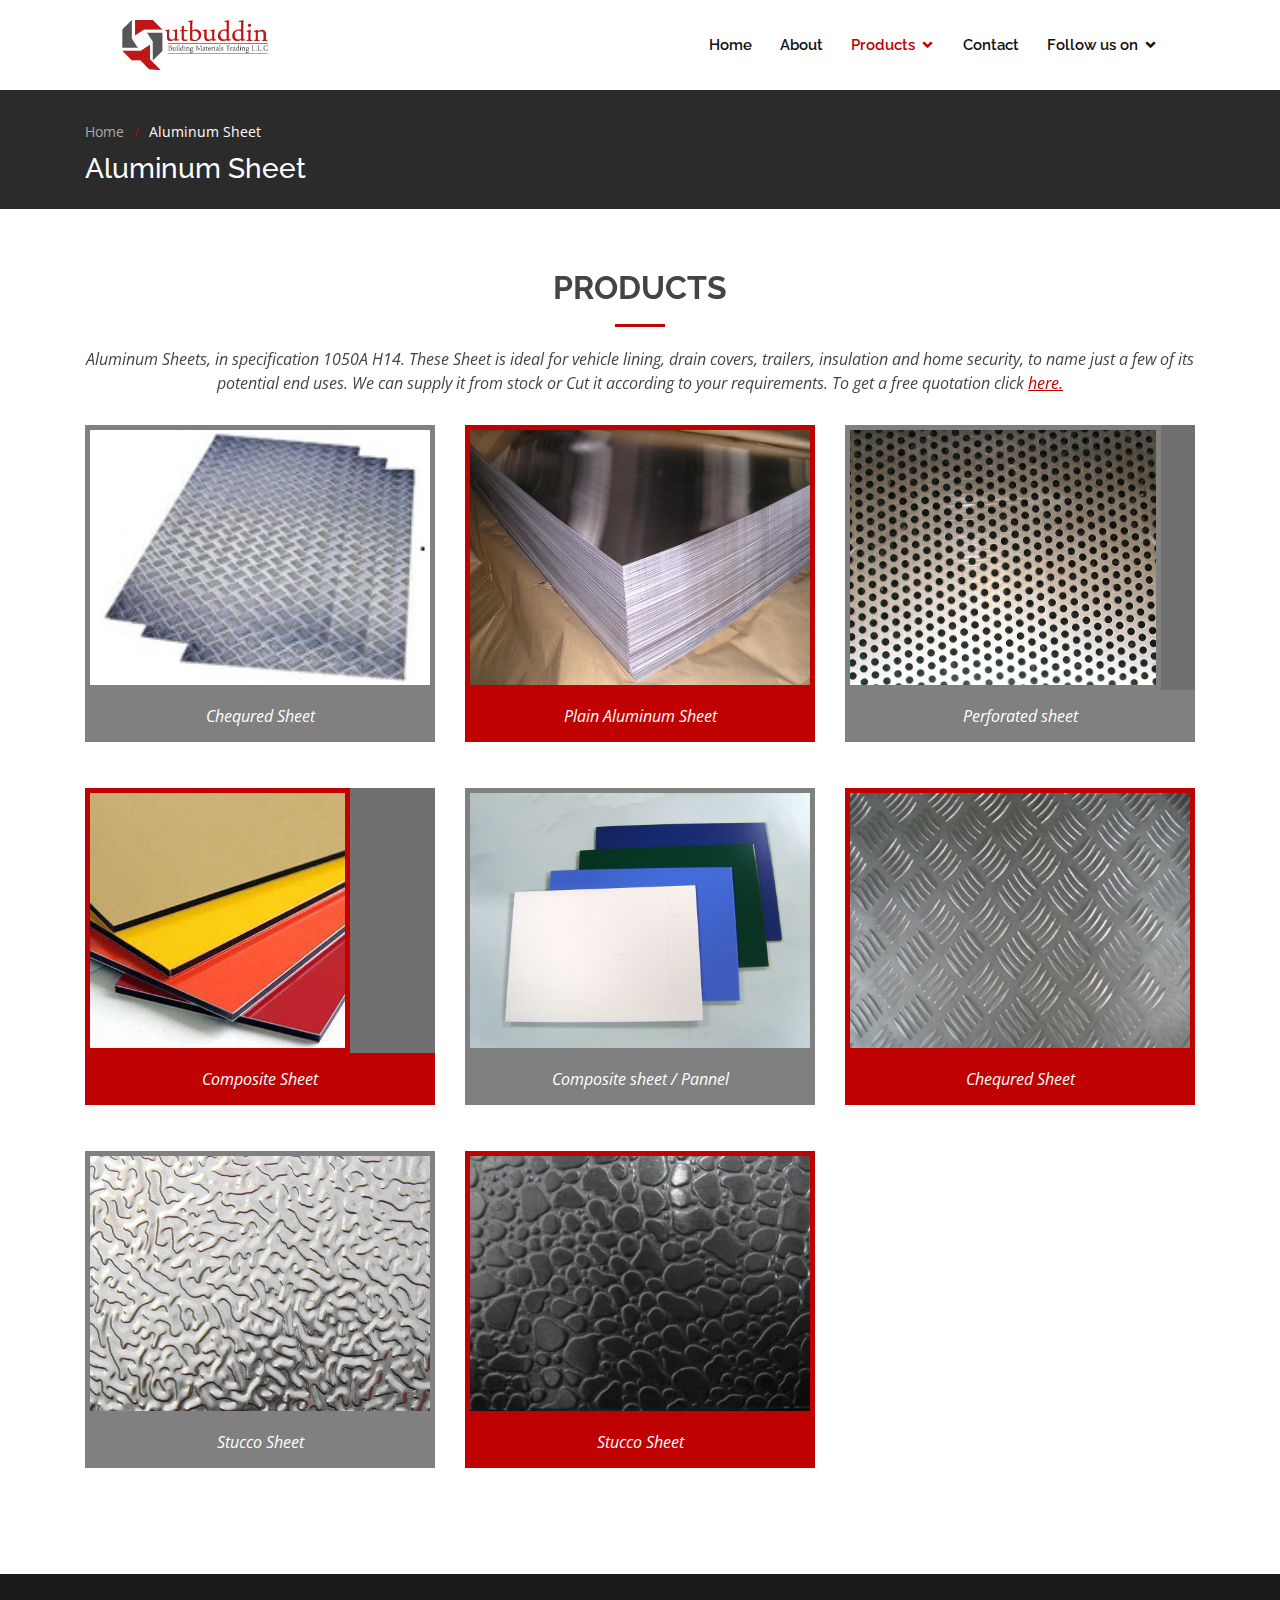
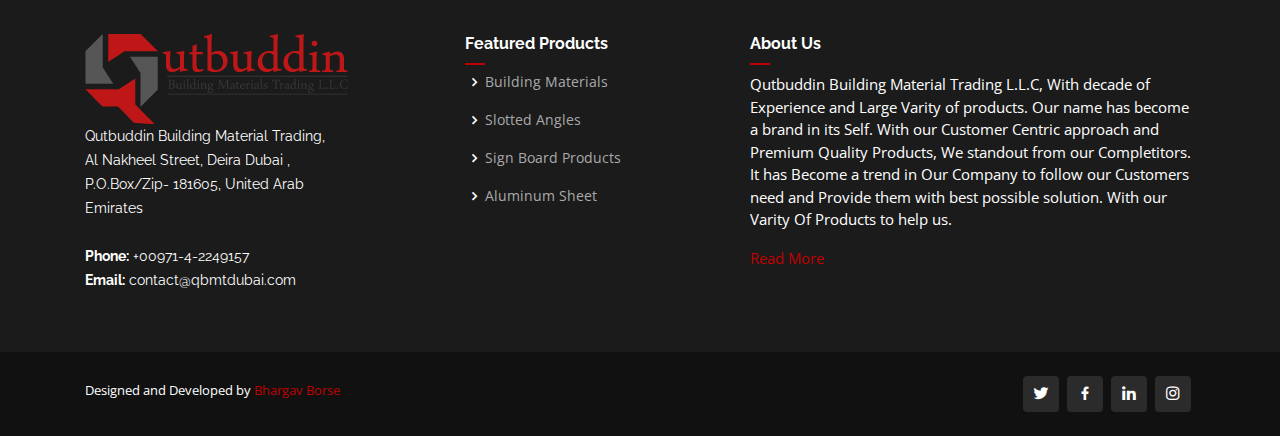
<file: aluminumSheet.html>
<!DOCTYPE html>
<html lang="en">

<head>
    <meta charset="utf-8">
    <meta content="width=device-width, initial-scale=1.0" name="viewport">
    
    <title>Qutbuddin Building Material Trading LLC</title>
    <meta content="" name="description">
    <meta content="" name="keywords">
    
    <!-- Favicons -->
    <link href="assets/img/favicon.png" rel="icon">
    <link href="assets/img/apple-touch-icon.png" rel="apple-touch-icon">
    
    <!-- Google Fonts -->
    <link href="https://fonts.googleapis.com/css?family=Open+Sans:300,300i,400,400i,600,600i,700,700i|Raleway:300,300i,400,400i,500,500i,600,600i,700,700i|Poppins:300,300i,400,400i,500,500i,600,600i,700,700i" rel="stylesheet">
    
    <link href="assets/vendor/bootstrap/css/bootstrap.min.css" rel="stylesheet">
    <link href="assets/vendor/icofont/icofont.min.css" rel="stylesheet">
    <link href="assets/vendor/boxicons/css/boxicons.min.css" rel="stylesheet">
    <link href="assets/vendor/owl.carousel/assets/owl.carousel.min.css" rel="stylesheet">
    <link href="assets/vendor/remixicon/remixicon.css" rel="stylesheet">
    <link href="assets/vendor/venobox/venobox.css" rel="stylesheet">
    <link href="assets/vendor/aos/aos.css" rel="stylesheet">
    <link href="assets/css/style.css" rel="stylesheet">
    
    <style>
        .pInnerGrey
        {
            background-color: grey;
            color: white;
            font: italic;
            padding: 4%;
        }
        .imgGrey
        {
            border: grey 5px solid;
        }
        .pInnerRed
        {
            background-color: #bf0101;
            color: white;
            font: italic;
            padding: 4%;
        }
        .imgRed
        {
            border: #bf0101 5px solid;
        }
    </style>
</head>

<body>
    <header id="header" class="fixed-top">
        <div class="container-fluid">
            <div class="row justify-content-center">
                <div class="col-xl-10 d-flex align-items-center">
                    <!-- <h1 class="logo mr-auto"><a href="index.html"><span><strong>Qutbuddin.</strong></span> Building Materials</a></h1> -->
                    
                    <a href="index.html" class="logo mr-auto"><img src="assets/img/logo.png" alt=""></a>
                    
                    <nav class="nav-menu d-none d-lg-block">
                        <ul>
                            <li><a href="index.html#header">Home</a></li>
                            <li><a href="index.html#about">About</a></li>
                            <li class="drop-down active"><a href="">Products</a>
                                <ul>
                                    <li><a href="aluminumProfile.html">Aluminum Profile</a></li>
                                    <li class="active"><a href="aluminumSheet.html">Aluminum Sheet</a></li>
                                    <li><a href="signBoard.html">Sign Board Products</a></li>
                                    <li><a href="aluminumEdging.html">Aluminum Edging & Carpet Joint</a></li>
                                    <li><a href="slotted.html">Slotted Angles</a></li>
                                    <li><a href="stainless.html">Stainless Steel</a></li>
                                    <li><a href="fastner.html">Fastner</a></li>
                                    <li><a href="rope.html">Galvanized Rope</a></li>
                                    <li><a href="building.html">Building Materials</a></li>
                                </ul>
                            </li>
                            <li><a href="index.html#contact">Contact</a></li>
                            
                            <li class="drop-down"><a href="">Follow us on</a>
                                <ul>
                                    <li class="">
                                        <a href="https://twitter.com/qbmtdubai" target="_blank" class="twitter"><i class="bx bxl-twitter"></i>&nbsp;&nbsp; Twitter</a>
                                    </li>
                                    <li class="">
                                        <a href="https://www.facebook.com/qbmtdubai" target="_blank" class="facebook"><i class="bx bxl-facebook"></i>&nbsp;&nbsp; Facebook</a>
                                    </li>
                                    <li class="">
                                        <a href="https://www.linkedin.com/in/qbmtdubai/" target="_blank" class="linkedin"><i class="bx bxl-linkedin"></i>&nbsp;&nbsp; LinkedIn</a>
                                    </li>
                                    <li class="">
                                        <a href="instalink" target="_blank" class="instagram"><i class="bx bxl-instagram"></i>&nbsp;&nbsp; Instagram</a>
                                    </li>
                                </ul>
                            </li>
                            <!-- <li class="">
                                <a href="https://twitter.com/qbmtdubai" target="_blank" class="twitter"><i class="bx bxl-twitter"></i></a>
                            </li>
                            <li class="">
                                <a href="https://www.facebook.com/qbmtdubai" target="_blank" class="facebook"><i class="bx bxl-facebook"></i></a>
                            </li>
                            <li class="">
                                <a href="https://www.linkedin.com/in/qbmtdubai/" target="_blank" class="linkedin"><i class="bx bxl-linkedin"></i></a>
                            </li> -->
                        </ul>
                    </nav>
                </div>
            </div>
        </div>
    </header>
    
    <section class="breadcrumbs">
        <div class="container">
            <br>
            <ol>
                <li><a href="index.html">Home</a></li>
                <li>Aluminum Sheet</li>
            </ol>
            <h2>Aluminum Sheet</h2>
            
        </div>
    </section>
    
    <section id="portfolio" class="portfolio">
        <div class="container" data-aos="fade-up">
            
            <div class="section-title">
                <h2>Products</h2>
                <i>Aluminum Sheets, in specification 1050A H14. These Sheet is ideal for vehicle lining, drain covers, 
                    trailers, insulation and home security, to name just a few of its potential end uses. We can supply 
                    it from stock or Cut it according to your requirements. To get a free quotation click 
                    <a href="index.html#contact"><u>here.</u></a>
                </i>
            </div>
            
            <div class="row portfolio-container"  data-aos="fade-up" data-aos-delay="200">
                <div class="col-lg-4 col-md-6 portfolio-item filter-sheet">
                    <div class="portfolio-wrap">
                        <img src="assets/img/portfolio/as.jpg" style="height: 265px;" class="img-fluid imgGrey" alt="">
                        <div class="portfolio-info">
                            <h4>Chequred Sheet</h4>
                            <div class="portfolio-links">
                                <a href="assets/img/portfolio/as.jpg" data-gall="portfolioGallery" class="venobox" title="Chequred Sheet"><i class="bx bx-zoom-in"></i></a>
                            </div>
                        </div>
                    </div>
                    <center><i><p class="pInnerGrey">Chequred Sheet</p></i></center>
                </div>
                
                <div class="col-lg-4 col-md-6 portfolio-item filter-app" >
                    <div class="portfolio-wrap">
                        <img src="assets/img/portfolio/as (1).jpg" style="height: 265px;" class="img-fluid imgRed" alt="">
                        <div class="portfolio-info">
                            <h4>Plain Aluminum Sheet</h4>
                            <div class="portfolio-links">
                                <a href="assets/img/portfolio/as (1).jpg" data-gall="portfolioGallery" class="venobox" title="Plain Aluminum Sheet"><i class="bx bx-zoom-in"></i></a>
                            </div>
                        </div>
                    </div>
                    <center><i><p class="pInnerRed">Plain Aluminum Sheet</p></i></center>
                </div>
                
                <div class="col-lg-4 col-md-6 portfolio-item filter-web">
                    <div class="portfolio-wrap">
                        <img src="assets/img/portfolio/as (2).jpg" style="height: 265px;" class="img-fluid imgGrey" alt="">
                        <div class="portfolio-info">
                            <h4>Perforated sheet</h4>
                            <div class="portfolio-links">
                                <a href="assets/img/portfolio/as (2).jpg" data-gall="portfolioGallery" class="venobox" title="Perforated sheet"><i class="bx bx-zoom-in"></i></a>
                            </div>
                        </div>
                    </div>
                    <center><i><p class="pInnerGrey">Perforated sheet</p></i></center>
                </div>
                
                <div class="col-lg-4 col-md-6 portfolio-item filter-app">
                    <div class="portfolio-wrap">
                        <img src="assets/img/portfolio/as (7).jpg" style="height: 265px" class="img-fluid imgRed" alt="">
                        <div class="portfolio-info">
                            <h4>Composite Sheet</h4>
                            <div class="portfolio-links">
                                <a href="assets/img/portfolio/as (7).jpg" data-gall="portfolioGallery" class="venobox" title="Composite Sheet"><i class="bx bx-zoom-in"></i></a>
                            </div>
                        </div>
                    </div>
                    <center><i><p class="pInnerRed">Composite Sheet</p></i></center>
                </div>
                
                <div class="col-lg-4 col-md-6 portfolio-item filter-card">
                    <div class="portfolio-wrap">
                        <img src="assets/img/portfolio/as (3).jpg" style="height: 265px" class="img-fluid imgGrey" alt="">
                        <div class="portfolio-info">
                            <h4>Composite sheet / Pannel</h4>
                            <div class="portfolio-links">
                                <a href="assets/img/portfolio/as (3).jpg" data-gall="portfolioGallery" class="venobox" title="Composite sheet / Pannel"><i class="bx bx-zoom-in"></i></a>
                            </div>
                        </div>
                    </div>
                    <center><i><p class="pInnerGrey">Composite sheet / Pannel</p></i></center>
                </div>
                
                <div class="col-lg-4 col-md-6 portfolio-item filter-sheet">
                    <div class="portfolio-wrap">
                        <img src="assets/img/portfolio/as (4).jpg" style="height: 265px" class="img-fluid imgRed" alt="">
                        <div class="portfolio-info">
                            <h4>Chequred Sheet</h4>
                            <div class="portfolio-links">
                                <a href="assets/img/portfolio/as (4).jpg" data-gall="portfolioGallery" class="venobox" title="Chequred Sheet"><i class="bx bx-zoom-in"></i></a>
                            </div>
                        </div>
                    </div>
                    <center><i><p class="pInnerRed">Chequred Sheet</p></i></center>
                </div>
                
                <div class="col-lg-4 col-md-6 portfolio-item filter-web">
                    <div class="portfolio-wrap">
                        <img src="assets/img/portfolio/as (5).jpg" style="height: 265px" class="img-fluid imgGrey" alt="">
                        <div class="portfolio-info">
                            <h4>Stucco Sheet</h4>
                            <div class="portfolio-links">
                                <a href="assets/img/portfolio/as (5).jpg" data-gall="portfolioGallery" class="venobox" title="Stucco Sheet"><i class="bx bx-zoom-in"></i></a>
                            </div>
                        </div>
                    </div>
                    <center><i><p class="pInnerGrey">Stucco Sheet</p></i></center>
                </div>

                <div class="col-lg-4 col-md-6 portfolio-item filter-web">
                    <div class="portfolio-wrap">
                        <img src="assets/img/portfolio/as (6).jpg" style="height: 265px" class="img-fluid imgRed" alt="">
                        <div class="portfolio-info">
                            <h4>Stucco Sheet</h4>
                            <div class="portfolio-links">
                                <a href="assets/img/portfolio/as (6).jpg" data-gall="portfolioGallery" class="venobox" title="Stucco Sheet"><i class="bx bx-zoom-in"></i></a>
                            </div>
                        </div>
                    </div>
                    <center><i><p class="pInnerRed">Stucco Sheet</p></i></center>
                </div>
            </div>
            
        </div>
    </section>
</main>

<footer id="footer">
    
    <div class="footer-top">
        <div class="container">
            <div class="row">
                
                <div class="col-lg-3 col-md-6 footer-contact">
                    <a href="index.html" class="logo mr-auto"><img src="assets/img/logo.png" alt=""></a>
                    <p>
                        Qutbuddin Building Material Trading, Al Nakheel Street, Deira Dubai , P.O.Box/Zip- 181605, United Arab Emirates<br><br>
                        <strong>Phone:</strong> <a href="tel:+00971-4-2249157" style="color: white;">+00971-4-2249157</a><br>
                        <strong>Email:</strong> <a href="mailto:contact@qbmtdubai.com" style="color: white;">contact@qbmtdubai.com</a><br>
                    </p>
                </div>
                
                <div class="col-lg-1 col-md-5 footer-links">
                    
                </div>
                
                <div class="col-lg-3 col-md-6 footer-links">
                    <h4>Featured Products</h4>
                    <ul>
                        <li><i class="bx bx-chevron-right"></i> <a href="building.html">Building Materials</a></li>
                        <li><i class="bx bx-chevron-right"></i> <a href="slotted.html">Slotted Angles</a></li>
                        <li><i class="bx bx-chevron-right"></i> <a href="signBoard.html">Sign Board Products</a></li>
                        <li><i class="bx bx-chevron-right"></i> <a href="aluminumSheet.html">Aluminum Sheet</a></li>
                    </ul>
                </div>
                
                <div class="col-lg-5 col-md-7 footer-newsletter">
                    <h4>About Us</h4>
                    <p>
                        Qutbuddin Building Material Trading L.L.C, With decade of Experience and Large Varity of 
                        products. Our name has become a brand in its Self. With our Customer Centric approach and 
                        Premium Quality Products, We standout from our Completitors. It has Become a trend in Our 
                        Company to follow our Customers need and Provide them with best possible solution. With our 
                        Varity Of Products to help us.
                    </p>
                    <a href="about.html">Read More</a>
                </div>
                
            </div>
        </div>
    </div>
    
    <div class="container d-md-flex py-4">
        
        <div class="mr-md-auto text-center text-md-left">
            <div class="copyright credits">
                Designed and Developed by <a href="https://bhargavborse.netlify.app/" target="_blank">Bhargav Borse</a>
            </div>
        </div>
        <div class="social-links text-center text-md-right pt-3 pt-md-0">
            <a href="https://twitter.com/qbmtdubai" target="_blank" class="twitter"><i class="bx bxl-twitter"></i></a>
            <a href="https://www.facebook.com/qbmtdubai" target="_blank" class="facebook"><i class="bx bxl-facebook"></i></a>
            <a href="https://www.linkedin.com/in/qbmtdubai/" target="_blank" class="linkedin"><i class="bx bxl-linkedin"></i></a>
            <a href="instalink" target="_blank" class="instagram"><i class="bx bxl-instagram"></i></a>
        </div>
    </div>
</footer>

<a href="#" class="back-to-top"><i class="icofont-simple-up"></i></a>


<script src="assets/vendor/jquery/jquery.min.js"></script>
<script src="assets/vendor/bootstrap/js/bootstrap.bundle.min.js"></script>
<script src="assets/vendor/jquery.easing/jquery.easing.min.js"></script>
<script src="assets/vendor/php-email-form/validate.js"></script>
<script src="assets/vendor/owl.carousel/owl.carousel.min.js"></script>
<script src="assets/vendor/waypoints/jquery.waypoints.min.js"></script>
<script src="assets/vendor/counterup/counterup.min.js"></script>
<script src="assets/vendor/isotope-layout/isotope.pkgd.min.js"></script>
<script src="assets/vendor/venobox/venobox.min.js"></script>
<script src="assets/vendor/aos/aos.js"></script>

<script src="assets/js/main.js"></script>

</body>

</html>
</file>
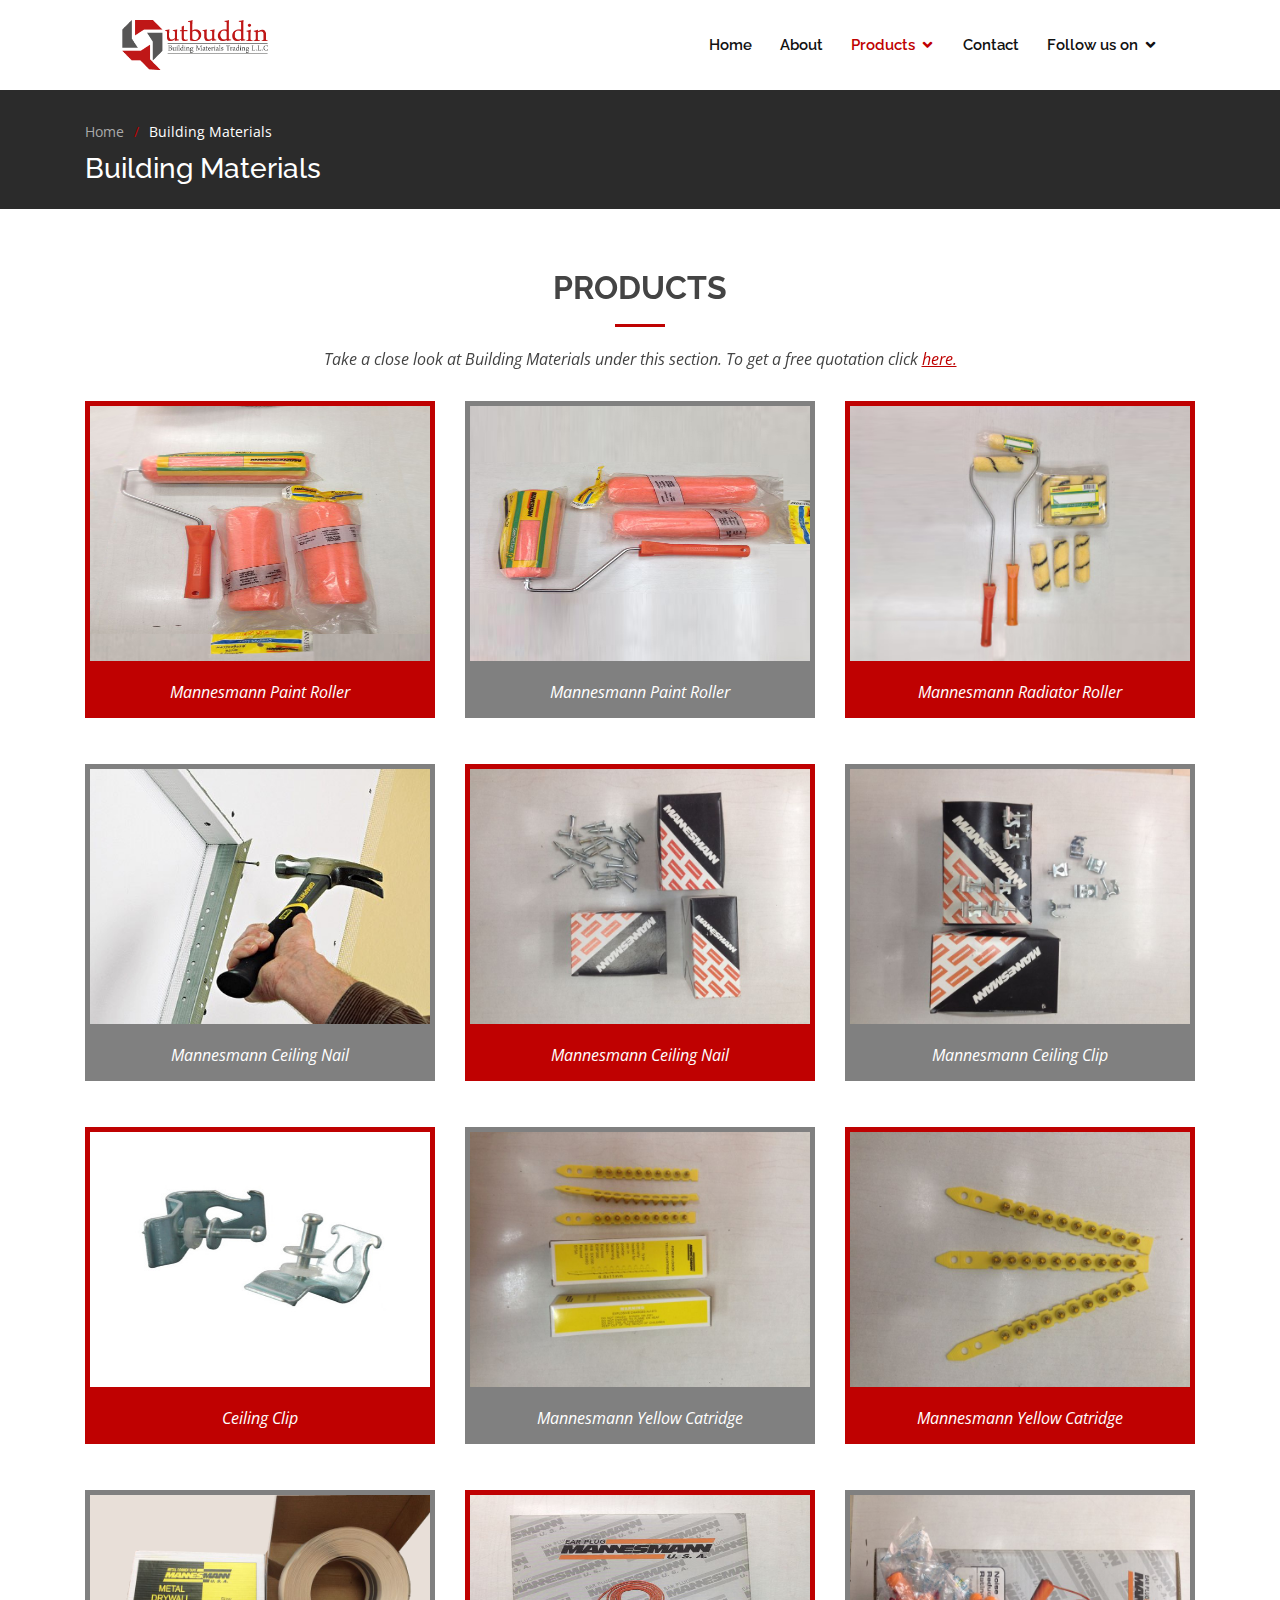
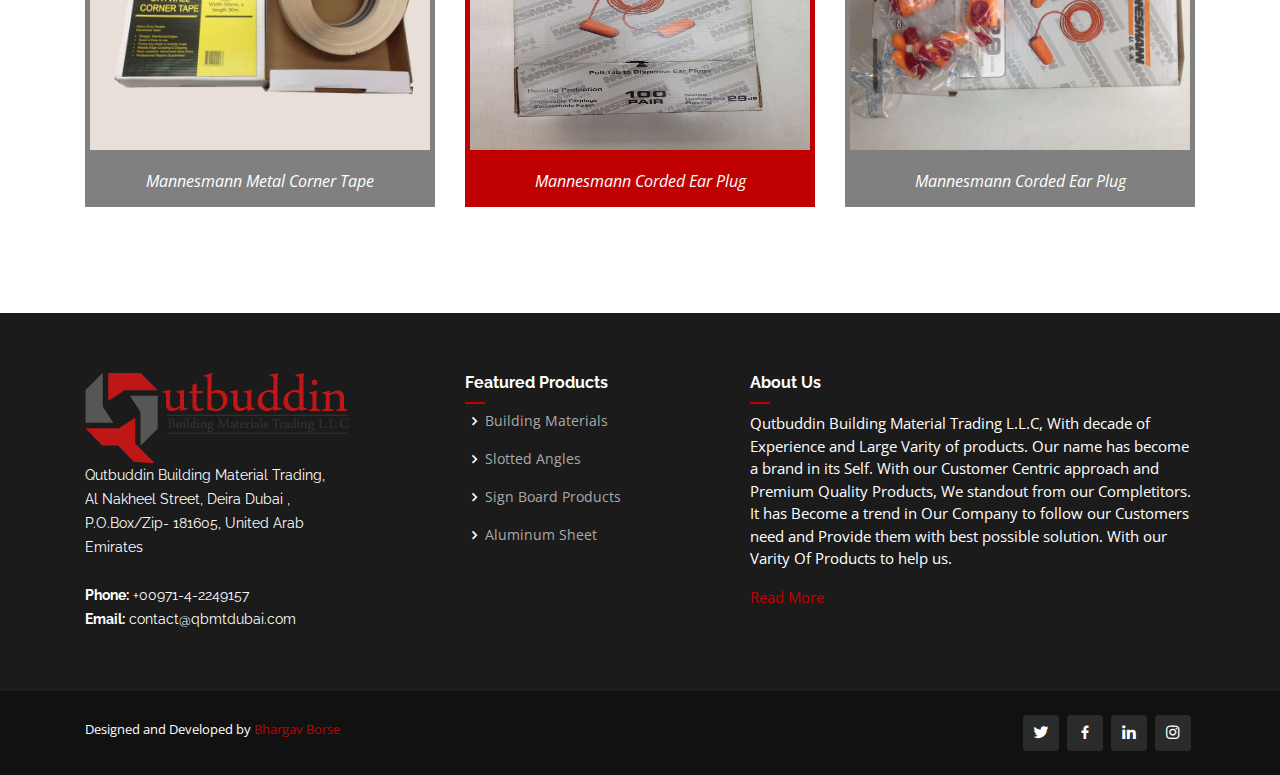
<file: building.html>
<!DOCTYPE html>
<html lang="en">

<head>
    <meta charset="utf-8">
    <meta content="width=device-width, initial-scale=1.0" name="viewport">
    
    <title>Qutbuddin Building Material Trading LLC</title>
    <meta content="" name="description">
    <meta content="" name="keywords">
    
    <!-- Favicons -->
    <link href="assets/img/favicon.png" rel="icon">
    <link href="assets/img/apple-touch-icon.png" rel="apple-touch-icon">
    
    <!-- Google Fonts -->
    <link href="https://fonts.googleapis.com/css?family=Open+Sans:300,300i,400,400i,600,600i,700,700i|Raleway:300,300i,400,400i,500,500i,600,600i,700,700i|Poppins:300,300i,400,400i,500,500i,600,600i,700,700i" rel="stylesheet">
    
    <link href="assets/vendor/bootstrap/css/bootstrap.min.css" rel="stylesheet">
    <link href="assets/vendor/icofont/icofont.min.css" rel="stylesheet">
    <link href="assets/vendor/boxicons/css/boxicons.min.css" rel="stylesheet">
    <link href="assets/vendor/owl.carousel/assets/owl.carousel.min.css" rel="stylesheet">
    <link href="assets/vendor/remixicon/remixicon.css" rel="stylesheet">
    <link href="assets/vendor/venobox/venobox.css" rel="stylesheet">
    <link href="assets/vendor/aos/aos.css" rel="stylesheet">
    <link href="assets/css/style.css" rel="stylesheet">
    
    <style>
        .pInnerGrey
        {
            background-color: grey;
            color: white;
            font: italic;
            padding: 4%;
        }
        .imgGrey
        {
            border: grey 5px solid;
        }
        .pInnerRed
        {
            background-color: #bf0101;
            color: white;
            font: italic;
            padding: 4%;
        }
        .imgRed
        {
            border: #bf0101 5px solid;
        }
    </style>
</head>

<body>
    <header id="header" class="fixed-top">
        <div class="container-fluid">
            <div class="row justify-content-center">
                <div class="col-xl-10 d-flex align-items-center">
                    <!-- <h1 class="logo mr-auto"><a href="index.html"><span><strong>Qutbuddin.</strong></span> Building Materials</a></h1> -->
                    
                    <a href="index.html" class="logo mr-auto"><img src="assets/img/logo.png" alt=""></a>
                    
                    <nav class="nav-menu d-none d-lg-block">
                        <ul>
                            <li><a href="index.html#header">Home</a></li>
                            <li><a href="index.html#about">About</a></li>
                            <li class="drop-down active"><a href="">Products</a>
                                <ul>
                                    <li><a href="aluminumProfile.html">Aluminum Profile</a></li>
                                    <li><a href="aluminumSheet.html">Aluminum Sheet</a></li>
                                    <li><a href="signBoard.html">Sign Board Products</a></li>
                                    <li><a href="aluminumEdging.html">Aluminum Edging & Carpet Joint</a></li>
                                    <li><a href="slotted.html">Slotted Angles</a></li>
                                    <li><a href="stainless.html">Stainless Steel</a></li>
                                    <li><a href="fastner.html">Fastner</a></li>
                                    <li><a href="rope.html">Galvanized Rope</a></li>
                                    <li class="active"><a href="building.html">Building Materials</a></li>
                                </ul>
                            </li>
                            <li><a href="index.html#contact">Contact</a></li>
                            
                            <li class="drop-down"><a href="">Follow us on</a>
                                <ul>
                                    <li class="">
                                        <a href="https://twitter.com/qbmtdubai" target="_blank" class="twitter"><i class="bx bxl-twitter"></i>&nbsp;&nbsp; Twitter</a>
                                    </li>
                                    <li class="">
                                        <a href="https://www.facebook.com/qbmtdubai" target="_blank" class="facebook"><i class="bx bxl-facebook"></i>&nbsp;&nbsp; Facebook</a>
                                    </li>
                                    <li class="">
                                        <a href="https://www.linkedin.com/in/qbmtdubai/" target="_blank" class="linkedin"><i class="bx bxl-linkedin"></i>&nbsp;&nbsp; LinkedIn</a>
                                    </li>
                                    <li class="">
                                        <a href="instalink" target="_blank" class="instagram"><i class="bx bxl-instagram"></i>&nbsp;&nbsp; Instagram</a>
                                    </li>
                                </ul>
                            </li>
                            <!-- <li class="">
                                <a href="https://twitter.com/qbmtdubai" target="_blank" class="twitter"><i class="bx bxl-twitter"></i></a>
                            </li>
                            <li class="">
                                <a href="https://www.facebook.com/qbmtdubai" target="_blank" class="facebook"><i class="bx bxl-facebook"></i></a>
                            </li>
                            <li class="">
                                <a href="https://www.linkedin.com/in/qbmtdubai/" target="_blank" class="linkedin"><i class="bx bxl-linkedin"></i></a>
                            </li> -->
                        </ul>
                    </nav>
                </div>
            </div>
        </div>
    </header>
    
    <section class="breadcrumbs">
        <div class="container">
            <br>
            <ol>
                <li><a href="index.html">Home</a></li>
                <li>Building Materials</li>
            </ol>
            <h2>Building Materials</h2>
            
        </div>
    </section>
    
    <section id="portfolio" class="portfolio">
        <div class="container" data-aos="fade-up">
            
            <div class="section-title">
                <h2>Products</h2>
                <i>Take a close look at Building Materials under this section. To get a free quotation click 
                    <a href="index.html#contact"><u>here.</u></a>
                </i>
            </div>
            
            <div class="row portfolio-container"  data-aos="fade-up" data-aos-delay="200">              
                <div class="col-lg-4 col-md-6 portfolio-item filter-sheet">
                    <div class="portfolio-wrap">
                        <img src="assets/img/portfolio/tmpr.jpg" style="height: 265px; width: 100%;" class="img-fluid imgRed" alt="">
                        <div class="portfolio-info">
                            <h4>Mannesmann Paint Roller</h4>
                            <div class="portfolio-links">
                                <a href="assets/img/portfolio/tmpr.jpg" data-gall="portfolioGallery" class="venobox" title="Mannesmann Paint Roller"><i class="bx bx-zoom-in"></i></a>
                            </div>
                        </div>
                    </div>
                    <center><i><p class="pInnerRed">Mannesmann Paint Roller</p></i></center>
                </div>
                
                <div class="col-lg-4 col-md-6 portfolio-item filter-web">
                    <div class="portfolio-wrap">
                        <img src="assets/img/portfolio/tmpr (1).jpg" style="height: 265px; width: 100%;" class="img-fluid imgGrey" alt="">
                        <div class="portfolio-info">
                            <h4>Mannesmann Paint Roller</h4>
                            <div class="portfolio-links">
                                <a href="assets/img/portfolio/tmpr (1).jpg" data-gall="portfolioGallery" class="venobox" title="Mannesmann Paint Roller"><i class="bx bx-zoom-in"></i></a>
                            </div>
                        </div>
                    </div>
                    <center><i><p class="pInnerGrey">Mannesmann Paint Roller</p></i></center>
                </div>
                
                <div class="col-lg-4 col-md-6 portfolio-item filter-web">
                    <div class="portfolio-wrap">
                        <img src="assets/img/portfolio/tmrr.jpg" style="height: 265px; width: 100%;" class="img-fluid imgRed" alt="">
                        <div class="portfolio-info">
                            <h4>Mannesmann Radiator Roller</h4>
                            <div class="portfolio-links">
                                <a href="assets/img/portfolio/tmrr.jpg" data-gall="portfolioGallery" class="venobox" title="Mannesmann Radiator Roller"><i class="bx bx-zoom-in"></i></a>
                            </div>
                        </div>
                    </div>
                    <center><i><p class="pInnerRed">Mannesmann Radiator Roller</p></i></center>
                </div>
                
                <div class="col-lg-4 col-md-6 portfolio-item filter-sheet">
                    <div class="portfolio-wrap">
                        <img src="assets/img/portfolio/tmcn.jpg" style="height: 265px; width: 100%;" class="img-fluid imgGrey" alt="">
                        <div class="portfolio-info">
                            <h4>Mannesmann Ceiling Nail</h4>
                            <div class="portfolio-links">
                                <a href="assets/img/portfolio/tmcn.jpg" data-gall="portfolioGallery" class="venobox" title="Mannesmann Ceiling Nail"><i class="bx bx-zoom-in"></i></a>
                            </div>
                        </div>
                    </div>
                    <center><i><p class="pInnerGrey">Mannesmann Ceiling Nail</p></i></center>
                </div>
                
                <div class="col-lg-4 col-md-6 portfolio-item filter-app" >
                    <div class="portfolio-wrap">
                        <img src="assets/img/portfolio/tmcn (1).jpg" style="height: 265px; width: 100%;" class="img-fluid imgRed" alt="">
                        <div class="portfolio-info">
                            <h4>Mannesmann Ceiling Nail</h4>
                            <div class="portfolio-links">
                                <a href="assets/img/portfolio/tmcn (1).jpg" data-gall="portfolioGallery" class="venobox" title="Mannesmann Ceiling Nail"><i class="bx bx-zoom-in"></i></a>
                            </div>
                        </div>
                    </div>
                    <center><i><p class="pInnerRed">Mannesmann Ceiling Nail</p></i></center>
                </div>
                
                <div class="col-lg-4 col-md-6 portfolio-item filter-web">
                    <div class="portfolio-wrap">
                        <img src="assets/img/portfolio/tmcc (0).jpg" style="height: 265px; width: 100%;" class="img-fluid imgGrey" alt="">
                        <div class="portfolio-info">
                            <h4>Mannesmann Ceiling Clip</h4>
                            <div class="portfolio-links">
                                <a href="assets/img/portfolio/tmcc (0).jpg" data-gall="portfolioGallery" class="venobox" title="Mannesmann Ceiling Clip"><i class="bx bx-zoom-in"></i></a>
                            </div>
                        </div>
                    </div>
                    <center><i><p class="pInnerGrey">Mannesmann Ceiling Clip</p></i></center>
                </div>

                <div class="col-lg-4 col-md-6 portfolio-item filter-sheet">
                    <div class="portfolio-wrap">
                        <img src="assets/img/portfolio/bmcc.jpg" style="height: 265px; width: 100%;" class="img-fluid imgRed" alt="">
                        <div class="portfolio-info">
                            <h4>Ceiling Clip</h4>
                            <div class="portfolio-links">
                                <a href="assets/img/portfolio/bmcc.jpg" data-gall="portfolioGallery" class="venobox" title="Ceiling Clip"><i class="bx bx-zoom-in"></i></a>
                            </div>
                        </div>
                    </div>
                    <center><i><p class="pInnerRed">Ceiling Clip</p></i></center>
                </div>
                
                <div class="col-lg-4 col-md-6 portfolio-item filter-web">
                    <div class="portfolio-wrap">
                        <img src="assets/img/portfolio/tmyc.jpg" style="height: 265px; width: 100%;" class="img-fluid imgGrey" alt="">
                        <div class="portfolio-info">
                            <h4>Mannesmann Yellow Catridge</h4>
                            <div class="portfolio-links">
                                <a href="assets/img/portfolio/tmyc.jpg" data-gall="portfolioGallery" class="venobox" title="Mannesmann Yellow Catridge"><i class="bx bx-zoom-in"></i></a>
                            </div>
                        </div>
                    </div>
                    <center><i><p class="pInnerGrey">Mannesmann Yellow Catridge</p></i></center>
                </div>
                
                <div class="col-lg-4 col-md-6 portfolio-item filter-web">
                    <div class="portfolio-wrap">
                        <img src="assets/img/portfolio/tmyc (1).jpg" style="height: 265px; width: 100%;" class="img-fluid imgRed" alt="">
                        <div class="portfolio-info">
                            <h4> Mannesmann Yellow Catridge</h4>
                            <div class="portfolio-links">
                                <a href="assets/img/portfolio/tmyc (1).jpg" data-gall="portfolioGallery" class="venobox" title=" Mannesmann Yellow Catridge"><i class="bx bx-zoom-in"></i></a>
                            </div>
                        </div>
                    </div>
                    <center><i><p class="pInnerRed"> Mannesmann Yellow Catridge</p></i></center>
                </div>
                
                <div class="col-lg-4 col-md-6 portfolio-item filter-sheet">
                    <div class="portfolio-wrap">
                        <img src="assets/img/portfolio/tmmct.jpg" style="height: 265px; width: 100%;" class="img-fluid imgGrey" alt="">
                        <div class="portfolio-info">
                            <h4>Mannesmann Metal Corner Tape</h4>
                            <div class="portfolio-links">
                                <a href="assets/img/portfolio/tmmct.jpg" data-gall="portfolioGallery" class="venobox" title="Mannesmann Metal Corner Tape"><i class="bx bx-zoom-in"></i></a>
                            </div>
                        </div>
                    </div>
                    <center><i><p class="pInnerGrey">Mannesmann Metal Corner Tape</p></i></center>
                </div>
                
                <div class="col-lg-4 col-md-6 portfolio-item filter-app" >
                    <div class="portfolio-wrap">
                        <img src="assets/img/portfolio/tmep.jpg" style="height: 265px; width: 100%;" class="img-fluid imgRed" alt="">
                        <div class="portfolio-info">
                            <h4>Mannesmann Corded Ear Plug</h4>
                            <div class="portfolio-links">
                                <a href="assets/img/portfolio/tmep.jpg" data-gall="portfolioGallery" class="venobox" title="Mannesmann Corded Ear Plug"><i class="bx bx-zoom-in"></i></a>
                            </div>
                        </div>
                    </div>
                    <center><i><p class="pInnerRed">Mannesmann Corded Ear Plug</p></i></center>
                </div>
                
                <div class="col-lg-4 col-md-6 portfolio-item filter-web">
                    <div class="portfolio-wrap">
                        <img src="assets/img/portfolio/tmep (1).jpg" style="height: 265px; width: 100%;" class="img-fluid imgGrey" alt="">
                        <div class="portfolio-info">
                            <h4>Mannesmann Corded Ear Plug</h4>
                            <div class="portfolio-links">
                                <a href="assets/img/portfolio/tmep (1).jpg" data-gall="portfolioGallery" class="venobox" title="Mannesmann Corded Ear Plug"><i class="bx bx-zoom-in"></i></a>
                            </div>
                        </div>
                    </div>
                    <center><i><p class="pInnerGrey">Mannesmann Corded Ear Plug</p></i></center>
                </div>
            </div>
        </div>
    </div>
</section>
</main>

<footer id="footer">
    
    <div class="footer-top">
        <div class="container">
            <div class="row">
                
                <div class="col-lg-3 col-md-6 footer-contact">
                    <a href="index.html" class="logo mr-auto"><img src="assets/img/logo.png" alt=""></a>
                    <p>
                        Qutbuddin Building Material Trading, Al Nakheel Street, Deira Dubai , P.O.Box/Zip- 181605, United Arab Emirates<br><br>
                        <strong>Phone:</strong> <a href="tel:+00971-4-2249157" style="color: white;">+00971-4-2249157</a><br>
                        <strong>Email:</strong> <a href="mailto:contact@qbmtdubai.com" style="color: white;">contact@qbmtdubai.com</a><br>
                    </p>
                </div>
                
                <div class="col-lg-1 col-md-5 footer-links">
                    
                </div>
                
                <div class="col-lg-3 col-md-6 footer-links">
                    <h4>Featured Products</h4>
                    <ul>
                        <li><i class="bx bx-chevron-right"></i> <a href="building.html">Building Materials</a></li>
                        <li><i class="bx bx-chevron-right"></i> <a href="slotted.html">Slotted Angles</a></li>
                        <li><i class="bx bx-chevron-right"></i> <a href="signBoard.html">Sign Board Products</a></li>
                        <li><i class="bx bx-chevron-right"></i> <a href="aluminumSheet.html">Aluminum Sheet</a></li>
                    </ul>
                </div>
                
                <div class="col-lg-5 col-md-7 footer-newsletter">
                    <h4>About Us</h4>
                    <p>
                        Qutbuddin Building Material Trading L.L.C, With decade of Experience and Large Varity of 
                        products. Our name has become a brand in its Self. With our Customer Centric approach and 
                        Premium Quality Products, We standout from our Completitors. It has Become a trend in Our 
                        Company to follow our Customers need and Provide them with best possible solution. With our 
                        Varity Of Products to help us.
                    </p>
                    <a href="about.html">Read More</a>
                </div>
                
            </div>
        </div>
    </div>
    
    <div class="container d-md-flex py-4">
        
        <div class="mr-md-auto text-center text-md-left">
            <div class="copyright credits">
                Designed and Developed by <a href="https://bhargavborse.netlify.app/" target="_blank">Bhargav Borse</a>
            </div>
        </div>
        <div class="social-links text-center text-md-right pt-3 pt-md-0">
            <a href="https://twitter.com/qbmtdubai" target="_blank" class="twitter"><i class="bx bxl-twitter"></i></a>
            <a href="https://www.facebook.com/qbmtdubai" target="_blank" class="facebook"><i class="bx bxl-facebook"></i></a>
            <a href="https://www.linkedin.com/in/qbmtdubai/" target="_blank" class="linkedin"><i class="bx bxl-linkedin"></i></a>
            <a href="instalink" target="_blank" class="instagram"><i class="bx bxl-instagram"></i></a>
        </div>
    </div>
</footer>

<a href="#" class="back-to-top"><i class="icofont-simple-up"></i></a>


<script src="assets/vendor/jquery/jquery.min.js"></script>
<script src="assets/vendor/bootstrap/js/bootstrap.bundle.min.js"></script>
<script src="assets/vendor/jquery.easing/jquery.easing.min.js"></script>
<script src="assets/vendor/php-email-form/validate.js"></script>
<script src="assets/vendor/owl.carousel/owl.carousel.min.js"></script>
<script src="assets/vendor/waypoints/jquery.waypoints.min.js"></script>
<script src="assets/vendor/counterup/counterup.min.js"></script>
<script src="assets/vendor/isotope-layout/isotope.pkgd.min.js"></script>
<script src="assets/vendor/venobox/venobox.min.js"></script>
<script src="assets/vendor/aos/aos.js"></script>

<script src="assets/js/main.js"></script>

</body>

</html>
</file>
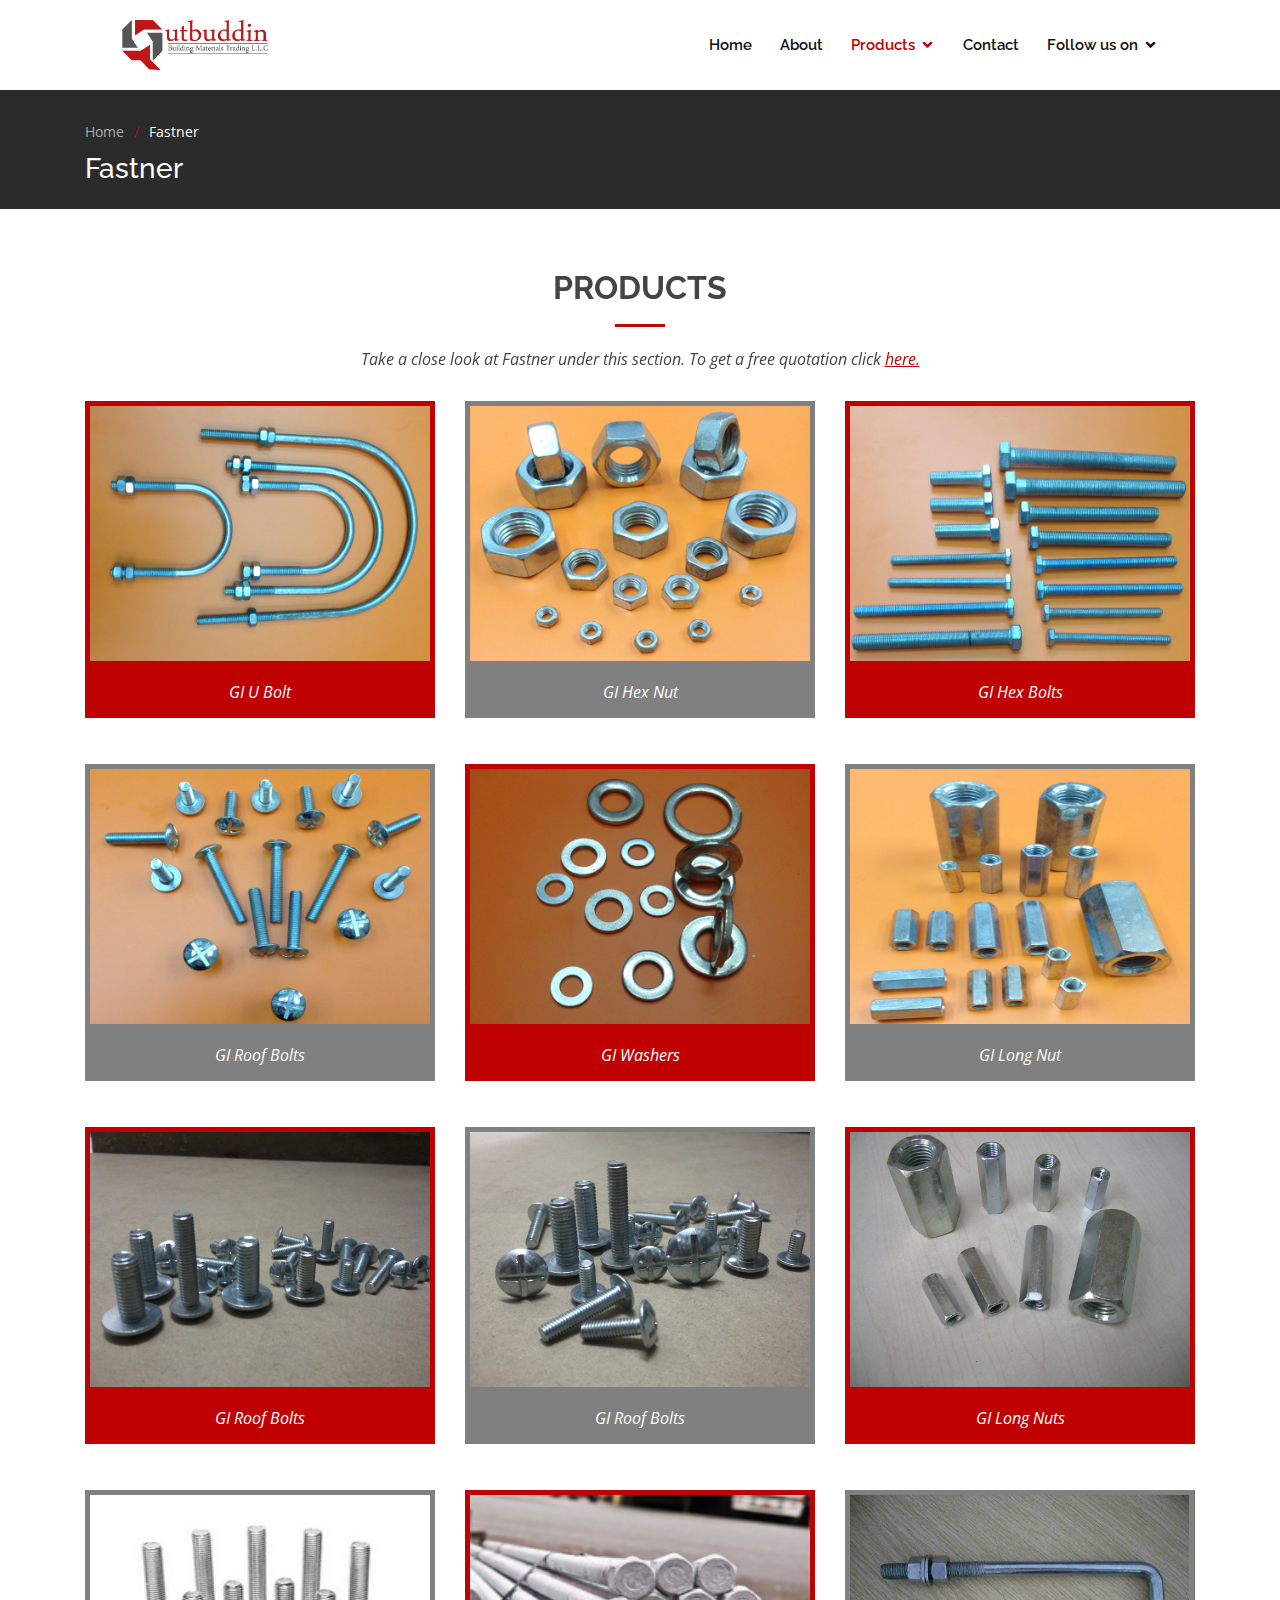
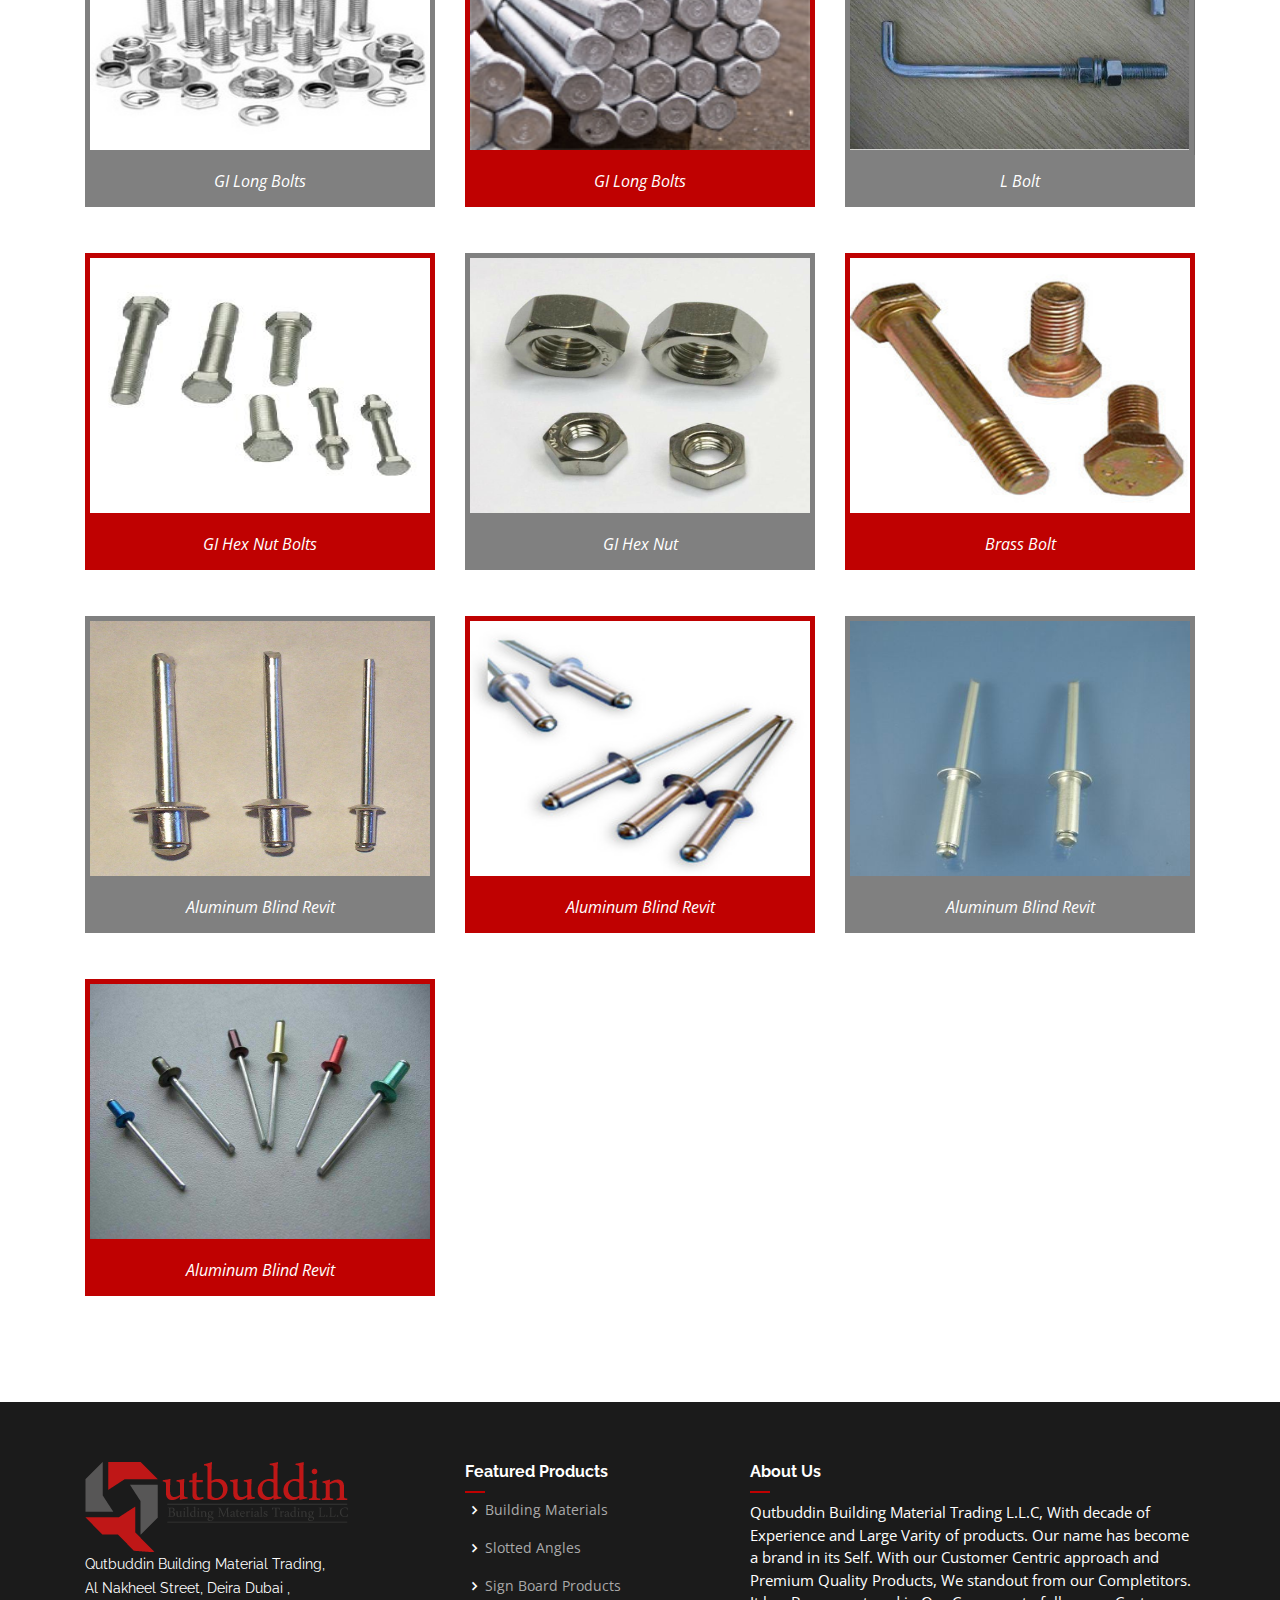
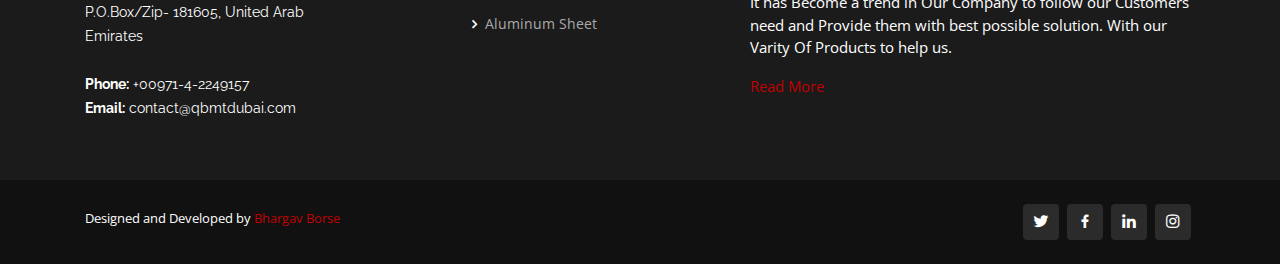
<file: fastner.html>
<!DOCTYPE html>
<html lang="en">

<head>
    <meta charset="utf-8">
    <meta content="width=device-width, initial-scale=1.0" name="viewport">
    
    <title>Qutbuddin Building Material Trading LLC</title>
    <meta content="" name="description">
    <meta content="" name="keywords">
    
    <!-- Favicons -->
    <link href="assets/img/favicon.png" rel="icon">
    <link href="assets/img/apple-touch-icon.png" rel="apple-touch-icon">
    
    <!-- Google Fonts -->
    <link href="https://fonts.googleapis.com/css?family=Open+Sans:300,300i,400,400i,600,600i,700,700i|Raleway:300,300i,400,400i,500,500i,600,600i,700,700i|Poppins:300,300i,400,400i,500,500i,600,600i,700,700i" rel="stylesheet">
    
    <link href="assets/vendor/bootstrap/css/bootstrap.min.css" rel="stylesheet">
    <link href="assets/vendor/icofont/icofont.min.css" rel="stylesheet">
    <link href="assets/vendor/boxicons/css/boxicons.min.css" rel="stylesheet">
    <link href="assets/vendor/owl.carousel/assets/owl.carousel.min.css" rel="stylesheet">
    <link href="assets/vendor/remixicon/remixicon.css" rel="stylesheet">
    <link href="assets/vendor/venobox/venobox.css" rel="stylesheet">
    <link href="assets/vendor/aos/aos.css" rel="stylesheet">
    <link href="assets/css/style.css" rel="stylesheet">
    
    <style>
        .pInnerGrey
        {
            background-color: grey;
            color: white;
            font: italic;
            padding: 4%;
        }
        .imgGrey
        {
            border: grey 5px solid;
        }
        .pInnerRed
        {
            background-color: #bf0101;
            color: white;
            font: italic;
            padding: 4%;
        }
        .imgRed
        {
            border: #bf0101 5px solid;
        }
    </style>
</head>

<body>
    <header id="header" class="fixed-top">
        <div class="container-fluid">
            <div class="row justify-content-center">
                <div class="col-xl-10 d-flex align-items-center">
                    <!-- <h1 class="logo mr-auto"><a href="index.html"><span><strong>Qutbuddin.</strong></span> Building Materials</a></h1> -->
                    
                    <a href="index.html" class="logo mr-auto"><img src="assets/img/logo.png" alt=""></a>
                    
                    <nav class="nav-menu d-none d-lg-block">
                        <ul>
                            <li><a href="index.html#header">Home</a></li>
                            <li><a href="index.html#about">About</a></li>
                            <li class="drop-down active"><a href="">Products</a>
                                <ul>
                                    <li><a href="aluminumProfile.html">Aluminum Profile</a></li>
                                    <li><a href="aluminumSheet.html">Aluminum Sheet</a></li>
                                    <li><a href="signBoard.html">Sign Board Products</a></li>
                                    <li><a href="aluminumEdging.html">Aluminum Edging & Carpet Joint</a></li>
                                    <li><a href="slotted.html">Slotted Angles</a></li>
                                    <li><a href="stainless.html">Stainless Steel</a></li>
                                    <li class="active"><a href="fastner.html">Fastner</a></li>
                                    <li><a href="rope.html">Galvanized Rope</a></li>
                                    <li><a href="building.html">Building Materials</a></li>
                                </ul>
                            </li>
                            <li><a href="index.html#contact">Contact</a></li>
                            
                            <li class="drop-down"><a href="">Follow us on</a>
                                <ul>
                                    <li class="">
                                        <a href="https://twitter.com/qbmtdubai" target="_blank" class="twitter"><i class="bx bxl-twitter"></i>&nbsp;&nbsp; Twitter</a>
                                    </li>
                                    <li class="">
                                        <a href="https://www.facebook.com/qbmtdubai" target="_blank" class="facebook"><i class="bx bxl-facebook"></i>&nbsp;&nbsp; Facebook</a>
                                    </li>
                                    <li class="">
                                        <a href="https://www.linkedin.com/in/qbmtdubai/" target="_blank" class="linkedin"><i class="bx bxl-linkedin"></i>&nbsp;&nbsp; LinkedIn</a>
                                    </li>
                                    <li class="">
                                        <a href="instalink" target="_blank" class="instagram"><i class="bx bxl-instagram"></i>&nbsp;&nbsp; Instagram</a>
                                    </li>
                                </ul>
                            </li>
                            <!-- <li class="">
                                <a href="https://twitter.com/qbmtdubai" target="_blank" class="twitter"><i class="bx bxl-twitter"></i></a>
                            </li>
                            <li class="">
                                <a href="https://www.facebook.com/qbmtdubai" target="_blank" class="facebook"><i class="bx bxl-facebook"></i></a>
                            </li>
                            <li class="">
                                <a href="https://www.linkedin.com/in/qbmtdubai/" target="_blank" class="linkedin"><i class="bx bxl-linkedin"></i></a>
                            </li> -->
                        </ul>
                    </nav>
                </div>
            </div>
        </div>
    </header>
    
    <section class="breadcrumbs">
        <div class="container">
            <br>
            <ol>
                <li><a href="index.html">Home</a></li>
                <li>Fastner</li>
            </ol>
            <h2>Fastner</h2>
            
        </div>
    </section>
    
    <section id="portfolio" class="portfolio">
        <div class="container" data-aos="fade-up">
            
            <div class="section-title">
                <h2>Products</h2>
                <i>Take a close look at Fastner under this section. To get a free quotation click 
                    <a href="index.html#contact"><u>here.</u></a>
                </i>
            </div>
            
            <div class="row portfolio-container"  data-aos="fade-up" data-aos-delay="200">              
                <div class="col-lg-4 col-md-6 portfolio-item filter-sheet">
                    <div class="portfolio-wrap">
                        <img src="assets/img/portfolio/fgiu.jpg" style="height: 265px; width: 100%;" class="img-fluid imgRed" alt="">
                        <div class="portfolio-info">
                            <h4>GI U Bolt</h4>
                            <div class="portfolio-links">
                                <a href="assets/img/portfolio/fgiu.jpg" data-gall="portfolioGallery" class="venobox" title="GI U Bolt"><i class="bx bx-zoom-in"></i></a>
                            </div>
                        </div>
                    </div>
                    <center><i><p class="pInnerRed">GI U Bolt</p></i></center>
                </div>
                
                <div class="col-lg-4 col-md-6 portfolio-item filter-web">
                    <div class="portfolio-wrap">
                        <img src="assets/img/portfolio/fgin.jpg" style="height: 265px" class="img-fluid imgGrey" alt="">
                        <div class="portfolio-info">
                            <h4>GI Hex Nut</h4>
                            <div class="portfolio-links">
                                <a href="assets/img/portfolio/fgin.jpg" data-gall="portfolioGallery" class="venobox" title="GI Hex Nut"><i class="bx bx-zoom-in"></i></a>
                            </div>
                        </div>
                    </div>
                    <center><i><p class="pInnerGrey">GI Hex Nut</p></i></center>
                </div>
                
                <div class="col-lg-4 col-md-6 portfolio-item filter-web">
                    <div class="portfolio-wrap">
                        <img src="assets/img/portfolio/fgib.jpg" style="height: 265px; width: 100%;" class="img-fluid imgRed" alt="">
                        <div class="portfolio-info">
                            <h4>GI Hex Bolts</h4>
                            <div class="portfolio-links">
                                <a href="assets/img/portfolio/fgib.jpg" data-gall="portfolioGallery" class="venobox" title="GI Hex Bolts"><i class="bx bx-zoom-in"></i></a>
                            </div>
                        </div>
                    </div>
                    <center><i><p class="pInnerRed">GI Hex Bolts</p></i></center>
                </div>
                
                <div class="col-lg-4 col-md-6 portfolio-item filter-sheet">
                    <div class="portfolio-wrap">
                        <img src="assets/img/portfolio/fgirb.jpg" style="height: 265px; width: 100%;" class="img-fluid imgGrey" alt="">
                        <div class="portfolio-info">
                            <h4>GI Roof Bolts</h4>
                            <div class="portfolio-links">
                                <a href="assets/img/portfolio/fgirb.jpg" data-gall="portfolioGallery" class="venobox" title="GI Roof Bolts"><i class="bx bx-zoom-in"></i></a>
                            </div>
                        </div>
                    </div>
                    <center><i><p class="pInnerGrey">GI Roof Bolts</p></i></center>
                </div>
                
                <div class="col-lg-4 col-md-6 portfolio-item filter-app" >
                    <div class="portfolio-wrap">
                        <img src="assets/img/portfolio/fgiw.jpg" style="height: 265px; width: 100%;" class="img-fluid imgRed" alt="">
                        <div class="portfolio-info">
                            <h4>GI Washers</h4>
                            <div class="portfolio-links">
                                <a href="assets/img/portfolio/fgiw.jpg" data-gall="portfolioGallery" class="venobox" title="GI Washers"><i class="bx bx-zoom-in"></i></a>
                            </div>
                        </div>
                    </div>
                    <center><i><p class="pInnerRed">GI Washers</p></i></center>
                </div>
                
                <div class="col-lg-4 col-md-6 portfolio-item filter-web">
                    <div class="portfolio-wrap">
                        <img src="assets/img/portfolio/fgiln.jpg" style="height: 265px; width: 100%;" class="img-fluid imgGrey" alt="">
                        <div class="portfolio-info">
                            <h4>GI Long Nut</h4>
                            <div class="portfolio-links">
                                <a href="assets/img/portfolio/fgiln.jpg" data-gall="portfolioGallery" class="venobox" title="GI Long Nut"><i class="bx bx-zoom-in"></i></a>
                            </div>
                        </div>
                    </div>
                    <center><i><p class="pInnerGrey">GI Long Nut</p></i></center>
                </div>
                
                <div class="col-lg-4 col-md-6 portfolio-item filter-app">
                    <div class="portfolio-wrap">
                        <img src="assets/img/portfolio/fgrb.jpg" style="height: 265px; width: 100%;" class="img-fluid imgRed" alt="">
                        <div class="portfolio-info">
                            <h4>GI Roof Bolts</h4>
                            <div class="portfolio-links">
                                <a href="assets/img/portfolio/fgrb.jpg" data-gall="portfolioGallery" class="venobox" title="GI Roof Bolts"><i class="bx bx-zoom-in"></i></a>
                            </div>
                        </div>
                    </div>
                    <center><i><p class="pInnerRed">GI Roof Bolts</p></i></center>
                </div>
                
                <div class="col-lg-4 col-md-6 portfolio-item filter-card">
                    <div class="portfolio-wrap">
                        <img src="assets/img/portfolio/fgrb (1).jpg" style="height: 265px; width: 100%;" class="img-fluid imgGrey" alt="">
                        <div class="portfolio-info">
                            <h4>GI Roof Bolts</h4>
                            <div class="portfolio-links">
                                <a href="assets/img/portfolio/fgrb (1).jpg" data-gall="portfolioGallery" class="venobox" title="GI Roof Bolts"><i class="bx bx-zoom-in"></i></a>
                            </div>
                        </div>
                    </div>
                    <center><i><p class="pInnerGrey">GI Roof Bolts</p></i></center>
                </div>
                
                <div class="col-lg-4 col-md-6 portfolio-item filter-sheet">
                    <div class="portfolio-wrap">
                        <img src="assets/img/portfolio/fgln.jpg" style="height: 265px; width:100%" class="img-fluid imgRed" alt="">
                        <div class="portfolio-info">
                            <h4>GI Long Nuts</h4>
                            <div class="portfolio-links">
                                <a href="assets/img/portfolio/fgln.jpg" data-gall="portfolioGallery" class="venobox" title="GI Long Nuts"><i class="bx bx-zoom-in"></i></a>
                            </div>
                        </div>
                    </div>
                    <center><i><p class="pInnerRed">GI Long Nuts</p></i></center>
                </div>
                
                <div class="col-lg-4 col-md-6 portfolio-item filter-web">
                    <div class="portfolio-wrap">
                        <img src="assets/img/portfolio/fglb.jpg" style="height: 265px; width:100%" class="img-fluid imgGrey" alt="">
                        <div class="portfolio-info">
                            <h4>GI Long Bolts</h4>
                            <div class="portfolio-links">
                                <a href="assets/img/portfolio/fglb.jpg" data-gall="portfolioGallery" class="venobox" title="GI Long Bolts"><i class="bx bx-zoom-in"></i></a>
                            </div>
                        </div>
                    </div>
                    <center><i><p class="pInnerGrey">GI Long Bolts</p></i></center>
                </div>

                <div class="col-lg-4 col-md-6 portfolio-item filter-sheet">
                    <div class="portfolio-wrap">
                        <img src="assets/img/portfolio/fglb (1).jpg" style="height: 265px; width: 100%;" class="img-fluid imgRed" alt="">
                        <div class="portfolio-info">
                            <h4>GI Long Bolts</h4>
                            <div class="portfolio-links">
                                <a href="assets/img/portfolio/fglb (1).jpg" data-gall="portfolioGallery" class="venobox" title="GI Long Bolts"><i class="bx bx-zoom-in"></i></a>
                            </div>
                        </div>
                    </div>
                    <center><i><p class="pInnerRed">GI Long Bolts</p></i></center>
                </div>
                
                <div class="col-lg-4 col-md-6 portfolio-item filter-web">
                    <div class="portfolio-wrap">
                        <img src="assets/img/portfolio/fgw.jpg" style="height: 265px" class="img-fluid imgGrey" alt="">
                        <div class="portfolio-info">
                            <h4>L Bolt</h4>
                            <div class="portfolio-links">
                                <a href="assets/img/portfolio/fgw.jpg" data-gall="portfolioGallery" class="venobox" title="L Bolt"><i class="bx bx-zoom-in"></i></a>
                            </div>
                        </div>
                    </div>
                    <center><i><p class="pInnerGrey">L Bolt</p></i></center>
                </div>
                
                <div class="col-lg-4 col-md-6 portfolio-item filter-web">
                    <div class="portfolio-wrap">
                        <img src="assets/img/portfolio/fgnb.jpg" style="height: 265px; width: 100%;" class="img-fluid imgRed" alt="">
                        <div class="portfolio-info">
                            <h4>GI Hex Nut Bolts</h4>
                            <div class="portfolio-links">
                                <a href="assets/img/portfolio/fgnb.jpg" data-gall="portfolioGallery" class="venobox" title="GI Hex Nut Bolts"><i class="bx bx-zoom-in"></i></a>
                            </div>
                        </div>
                    </div>
                    <center><i><p class="pInnerRed">GI Hex Nut Bolts</p></i></center>
                </div>
                
                <div class="col-lg-4 col-md-6 portfolio-item filter-sheet">
                    <div class="portfolio-wrap">
                        <img src="assets/img/portfolio/fgnb (1).jpg" style="height: 265px; width: 100%;" class="img-fluid imgGrey" alt="">
                        <div class="portfolio-info">
                            <h4>GI Hex Nut</h4>
                            <div class="portfolio-links">
                                <a href="assets/img/portfolio/fgnb (1).jpg" data-gall="portfolioGallery" class="venobox" title="GI Hex Nut"><i class="bx bx-zoom-in"></i></a>
                            </div>
                        </div>
                    </div>
                    <center><i><p class="pInnerGrey">GI Hex Nut</p></i></center>
                </div>
                
                <div class="col-lg-4 col-md-6 portfolio-item filter-app" >
                    <div class="portfolio-wrap">
                        <img src="assets/img/portfolio/fgnb (2).jpg" style="height: 265px; width: 100%;" class="img-fluid imgRed" alt="">
                        <div class="portfolio-info">
                            <h4>Brass Bolt</h4>
                            <div class="portfolio-links">
                                <a href="assets/img/portfolio/fgnb (2).jpg" data-gall="portfolioGallery" class="venobox" title="Brass Bolt"><i class="bx bx-zoom-in"></i></a>
                            </div>
                        </div>
                    </div>
                    <center><i><p class="pInnerRed">Brass Bolt</p></i></center>
                </div>
                
                <div class="col-lg-4 col-md-6 portfolio-item filter-web">
                    <div class="portfolio-wrap">
                        <img src="assets/img/portfolio/fabr.jpg" style="height: 265px; width: 100%;" class="img-fluid imgGrey" alt="">
                        <div class="portfolio-info">
                            <h4>Aluminum Blind Revit</h4>
                            <div class="portfolio-links">
                                <a href="assets/img/portfolio/fabr.jpg" data-gall="portfolioGallery" class="venobox" title="Aluminum Blind Revit"><i class="bx bx-zoom-in"></i></a>
                            </div>
                        </div>
                    </div>
                    <center><i><p class="pInnerGrey">Aluminum Blind Revit</p></i></center>
                </div>
                
                <div class="col-lg-4 col-md-6 portfolio-item filter-app">
                    <div class="portfolio-wrap">
                        <img src="assets/img/portfolio/fabr (1).jpg" style="height: 265px; width: 100%;" class="img-fluid imgRed" alt="">
                        <div class="portfolio-info">
                            <h4>Aluminum Blind Revit</h4>
                            <div class="portfolio-links">
                                <a href="assets/img/portfolio/fabr (1).jpg" data-gall="portfolioGallery" class="venobox" title="Aluminum Blind Revit"><i class="bx bx-zoom-in"></i></a>
                            </div>
                        </div>
                    </div>
                    <center><i><p class="pInnerRed">Aluminum Blind Revit</p></i></center>
                </div>
                
                <div class="col-lg-4 col-md-6 portfolio-item filter-card">
                    <div class="portfolio-wrap">
                        <img src="assets/img/portfolio/fabr (2).jpg" style="height: 265px; width: 100%;" class="img-fluid imgGrey" alt="">
                        <div class="portfolio-info">
                            <h4>Aluminum Blind Revit</h4>
                            <div class="portfolio-links">
                                <a href="assets/img/portfolio/fabr (2).jpg" data-gall="portfolioGallery" class="venobox" title="Aluminum Blind Revit"><i class="bx bx-zoom-in"></i></a>
                            </div>
                        </div>
                    </div>
                    <center><i><p class="pInnerGrey">Aluminum Blind Revit</p></i></center>
                </div>
                
                <div class="col-lg-4 col-md-6 portfolio-item filter-web">
                    <div class="portfolio-wrap">
                        <img src="assets/img/portfolio/fabr (3).jpg" style="height: 265px; width:100%" class="img-fluid imgRed" alt="">
                        <div class="portfolio-info">
                            <h4>Aluminum Blind Revit</h4>
                            <div class="portfolio-links">
                                <a href="assets/img/portfolio/fabr (3).jpg" data-gall="portfolioGallery" class="venobox" title="Aluminum Blind Revit"><i class="bx bx-zoom-in"></i></a>
                            </div>
                        </div>
                    </div>
                    <center><i><p class="pInnerRed">Aluminum Blind Revit</p></i></center>
                </div>
            </div>
        </div>
    </div>
</section>
</main>

<footer id="footer">
    
    <div class="footer-top">
        <div class="container">
            <div class="row">
                
                <div class="col-lg-3 col-md-6 footer-contact">
                    <a href="index.html" class="logo mr-auto"><img src="assets/img/logo.png" alt=""></a>
                    <p>
                        Qutbuddin Building Material Trading, Al Nakheel Street, Deira Dubai , P.O.Box/Zip- 181605, United Arab Emirates<br><br>
                        <strong>Phone:</strong> <a href="tel:+00971-4-2249157" style="color: white;">+00971-4-2249157</a><br>
                        <strong>Email:</strong> <a href="mailto:contact@qbmtdubai.com" style="color: white;">contact@qbmtdubai.com</a><br>
                    </p>
                </div>
                
                <div class="col-lg-1 col-md-5 footer-links">
                    
                </div>
                
                <div class="col-lg-3 col-md-6 footer-links">
                    <h4>Featured Products</h4>
                    <ul>
                        <li><i class="bx bx-chevron-right"></i> <a href="building.html">Building Materials</a></li>
                        <li><i class="bx bx-chevron-right"></i> <a href="slotted.html">Slotted Angles</a></li>
                        <li><i class="bx bx-chevron-right"></i> <a href="signBoard.html">Sign Board Products</a></li>
                        <li><i class="bx bx-chevron-right"></i> <a href="aluminumSheet.html">Aluminum Sheet</a></li>
                    </ul>
                </div>
                
                <div class="col-lg-5 col-md-7 footer-newsletter">
                    <h4>About Us</h4>
                    <p>
                        Qutbuddin Building Material Trading L.L.C, With decade of Experience and Large Varity of 
                        products. Our name has become a brand in its Self. With our Customer Centric approach and 
                        Premium Quality Products, We standout from our Completitors. It has Become a trend in Our 
                        Company to follow our Customers need and Provide them with best possible solution. With our 
                        Varity Of Products to help us.
                    </p>
                    <a href="about.html">Read More</a>
                </div>
                
            </div>
        </div>
    </div>
    
    <div class="container d-md-flex py-4">
        
        <div class="mr-md-auto text-center text-md-left">
            <div class="copyright credits">
                Designed and Developed by <a href="https://bhargavborse.netlify.app/" target="_blank">Bhargav Borse</a>
            </div>
        </div>
        <div class="social-links text-center text-md-right pt-3 pt-md-0">
            <a href="https://twitter.com/qbmtdubai" target="_blank" class="twitter"><i class="bx bxl-twitter"></i></a>
            <a href="https://www.facebook.com/qbmtdubai" target="_blank" class="facebook"><i class="bx bxl-facebook"></i></a>
            <a href="https://www.linkedin.com/in/qbmtdubai/" target="_blank" class="linkedin"><i class="bx bxl-linkedin"></i></a>
            <a href="instalink" target="_blank" class="instagram"><i class="bx bxl-instagram"></i></a>
        </div>
    </div>
</footer>

<a href="#" class="back-to-top"><i class="icofont-simple-up"></i></a>


<script src="assets/vendor/jquery/jquery.min.js"></script>
<script src="assets/vendor/bootstrap/js/bootstrap.bundle.min.js"></script>
<script src="assets/vendor/jquery.easing/jquery.easing.min.js"></script>
<script src="assets/vendor/php-email-form/validate.js"></script>
<script src="assets/vendor/owl.carousel/owl.carousel.min.js"></script>
<script src="assets/vendor/waypoints/jquery.waypoints.min.js"></script>
<script src="assets/vendor/counterup/counterup.min.js"></script>
<script src="assets/vendor/isotope-layout/isotope.pkgd.min.js"></script>
<script src="assets/vendor/venobox/venobox.min.js"></script>
<script src="assets/vendor/aos/aos.js"></script>

<script src="assets/js/main.js"></script>

</body>

</html>
</file>
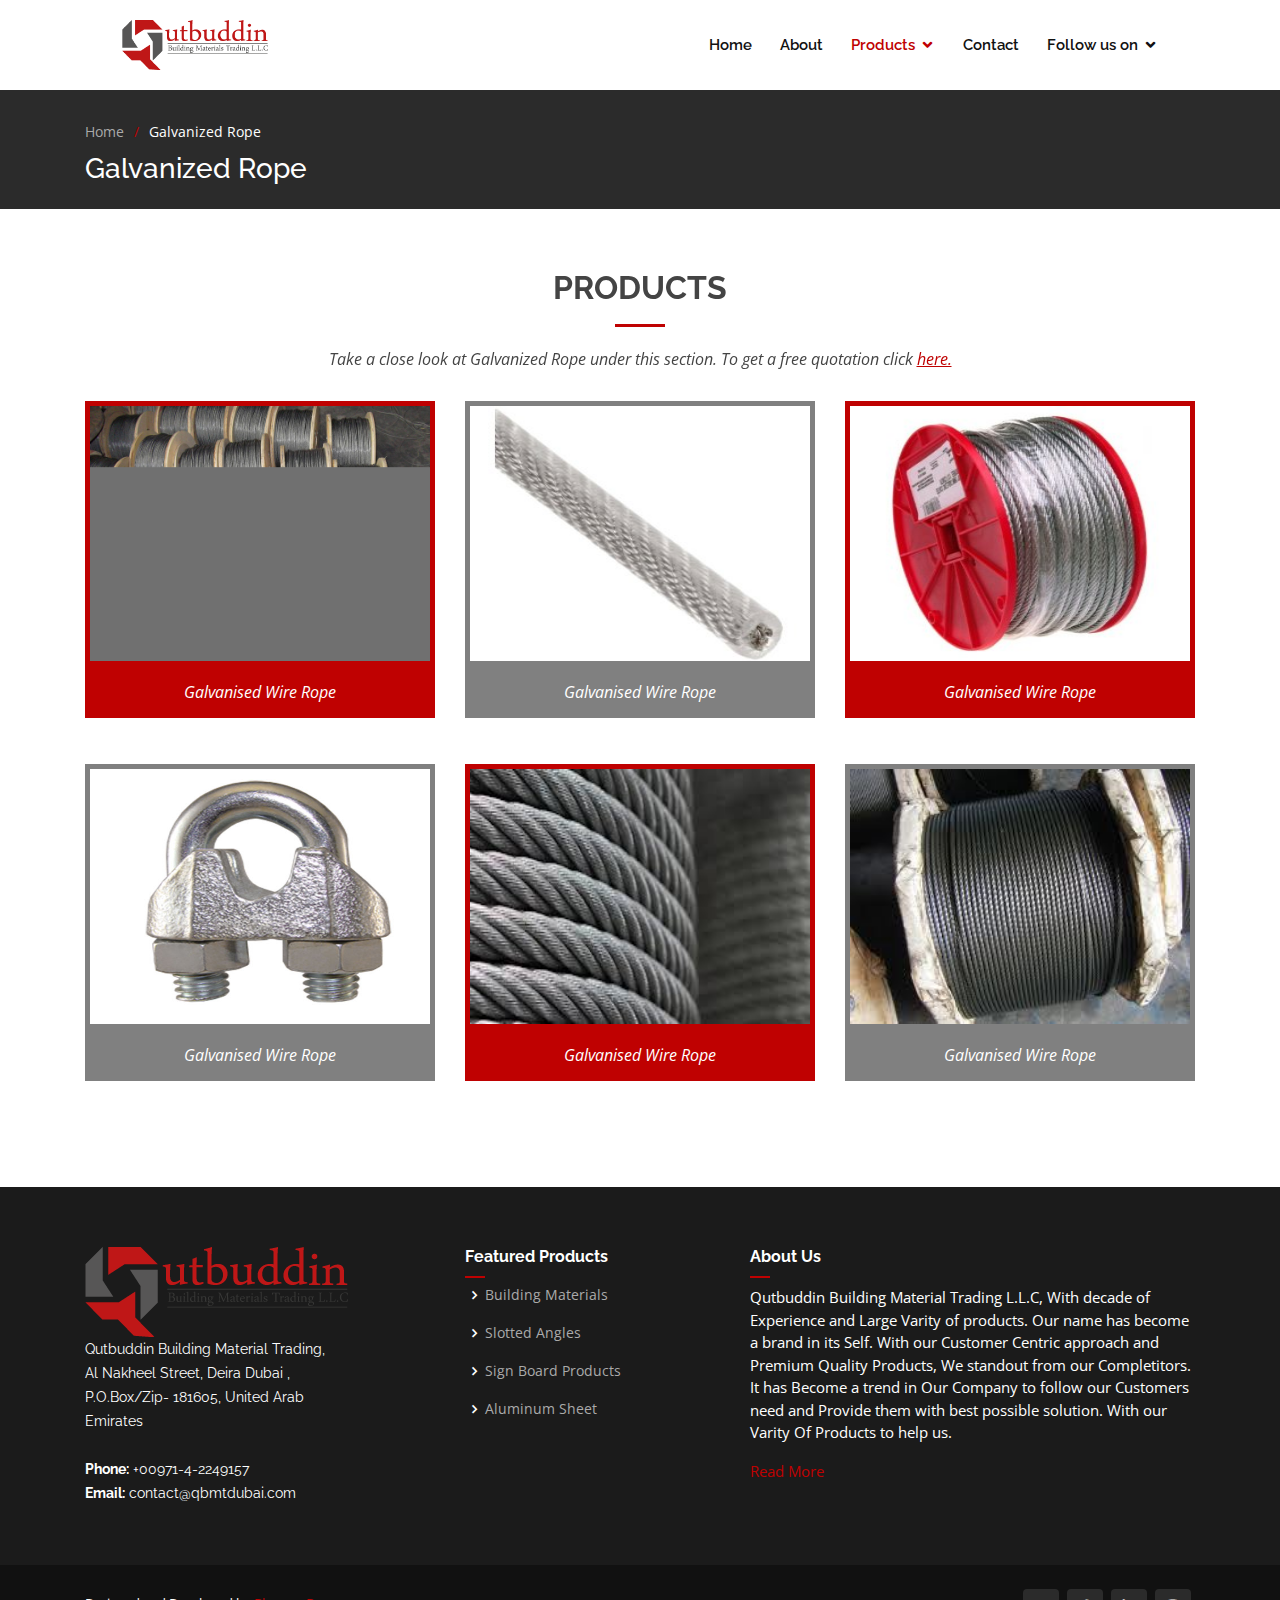
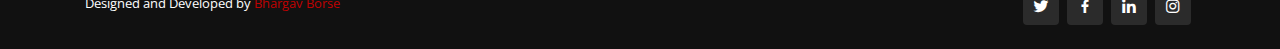
<file: rope.html>
<!DOCTYPE html>
<html lang="en">

<head>
    <meta charset="utf-8">
    <meta content="width=device-width, initial-scale=1.0" name="viewport">
    
    <title>Qutbuddin Building Material Trading LLC</title>
    <meta content="" name="description">
    <meta content="" name="keywords">
    
    <!-- Favicons -->
    <link href="assets/img/favicon.png" rel="icon">
    <link href="assets/img/apple-touch-icon.png" rel="apple-touch-icon">
    
    <!-- Google Fonts -->
    <link href="https://fonts.googleapis.com/css?family=Open+Sans:300,300i,400,400i,600,600i,700,700i|Raleway:300,300i,400,400i,500,500i,600,600i,700,700i|Poppins:300,300i,400,400i,500,500i,600,600i,700,700i" rel="stylesheet">
    
    <link href="assets/vendor/bootstrap/css/bootstrap.min.css" rel="stylesheet">
    <link href="assets/vendor/icofont/icofont.min.css" rel="stylesheet">
    <link href="assets/vendor/boxicons/css/boxicons.min.css" rel="stylesheet">
    <link href="assets/vendor/owl.carousel/assets/owl.carousel.min.css" rel="stylesheet">
    <link href="assets/vendor/remixicon/remixicon.css" rel="stylesheet">
    <link href="assets/vendor/venobox/venobox.css" rel="stylesheet">
    <link href="assets/vendor/aos/aos.css" rel="stylesheet">
    <link href="assets/css/style.css" rel="stylesheet">
    
    <style>
        .pInnerGrey
        {
            background-color: grey;
            color: white;
            font: italic;
            padding: 4%;
        }
        .imgGrey
        {
            border: grey 5px solid;
        }
        .pInnerRed
        {
            background-color: #bf0101;
            color: white;
            font: italic;
            padding: 4%;
        }
        .imgRed
        {
            border: #bf0101 5px solid;
        }
    </style>
</head>

<body>
    <header id="header" class="fixed-top">
        <div class="container-fluid">
            <div class="row justify-content-center">
                <div class="col-xl-10 d-flex align-items-center">
                    <!-- <h1 class="logo mr-auto"><a href="index.html"><span><strong>Qutbuddin.</strong></span> Building Materials</a></h1> -->
                    
                    <a href="index.html" class="logo mr-auto"><img src="assets/img/logo.png" alt=""></a>
                    
                    <nav class="nav-menu d-none d-lg-block">
                        <ul>
                            <li><a href="index.html#header">Home</a></li>
                            <li><a href="index.html#about">About</a></li>
                            <li class="drop-down active"><a href="">Products</a>
                                <ul>
                                    <li><a href="aluminumProfile.html">Aluminum Profile</a></li>
                                    <li><a href="aluminumSheet.html">Aluminum Sheet</a></li>
                                    <li><a href="signBoard.html">Sign Board Products</a></li>
                                    <li><a href="aluminumEdging.html">Aluminum Edging & Carpet Joint</a></li>
                                    <li><a href="slotted.html">Slotted Angles</a></li>
                                    <li><a href="stainless.html">Stainless Steel</a></li>
                                    <li><a href="fastner.html">Fastner</a></li>
                                    <li class="active"><a href="rope.html">Galvanized Rope</a></li>
                                    <li><a href="building.html">Building Materials</a></li>
                                </ul>
                            </li>
                            <li><a href="index.html#contact">Contact</a></li>
                            
                            <li class="drop-down"><a href="">Follow us on</a>
                                <ul>
                                    <li class="">
                                        <a href="https://twitter.com/qbmtdubai" target="_blank" class="twitter"><i class="bx bxl-twitter"></i>&nbsp;&nbsp; Twitter</a>
                                    </li>
                                    <li class="">
                                        <a href="https://www.facebook.com/qbmtdubai" target="_blank" class="facebook"><i class="bx bxl-facebook"></i>&nbsp;&nbsp; Facebook</a>
                                    </li>
                                    <li class="">
                                        <a href="https://www.linkedin.com/in/qbmtdubai/" target="_blank" class="linkedin"><i class="bx bxl-linkedin"></i>&nbsp;&nbsp; LinkedIn</a>
                                    </li>
                                    <li class="">
                                        <a href="instalink" target="_blank" class="instagram"><i class="bx bxl-instagram"></i>&nbsp;&nbsp; Instagram</a>
                                    </li>
                                </ul>
                            </li>
                            <!-- <li class="">
                                <a href="https://twitter.com/qbmtdubai" target="_blank" class="twitter"><i class="bx bxl-twitter"></i></a>
                            </li>
                            <li class="">
                                <a href="https://www.facebook.com/qbmtdubai" target="_blank" class="facebook"><i class="bx bxl-facebook"></i></a>
                            </li>
                            <li class="">
                                <a href="https://www.linkedin.com/in/qbmtdubai/" target="_blank" class="linkedin"><i class="bx bxl-linkedin"></i></a>
                            </li> -->
                        </ul>
                    </nav>
                </div>
            </div>
        </div>
    </header>
    
    <section class="breadcrumbs">
        <div class="container">
            <br>
            <ol>
                <li><a href="index.html">Home</a></li>
                <li>Galvanized Rope</li>
            </ol>
            <h2>Galvanized Rope</h2>
            
        </div>
    </section>
    
    <section id="portfolio" class="portfolio">
        <div class="container" data-aos="fade-up">
            
            <div class="section-title">
                <h2>Products</h2>
                <i>Take a close look at Galvanized Rope under this section. To get a free quotation click 
                    <a href="index.html#contact"><u>here.</u></a>
                </i>
            </div>
            
            <div class="row portfolio-container"  data-aos="fade-up" data-aos-delay="200">              
                <div class="col-lg-4 col-md-6 portfolio-item filter-sheet">
                    <div class="portfolio-wrap">
                        <img src="assets/img/portfolio/gwr (5).jpg" style="height: 265px; width: 100%;" class="img-fluid imgRed" alt="">
                        <div class="portfolio-info">
                            <h4>Galvanised Wire Rope</h4>
                            <div class="portfolio-links">
                                <a href="assets/img/portfolio/gwr (5).jpg" data-gall="portfolioGallery" class="venobox" title="Galvanised Wire Rope"><i class="bx bx-zoom-in"></i></a>
                            </div>
                        </div>
                    </div>
                    <center><i><p class="pInnerRed">Galvanised Wire Rope</p></i></center>
                </div>
                
                <div class="col-lg-4 col-md-6 portfolio-item filter-web">
                    <div class="portfolio-wrap">
                        <img src="assets/img/portfolio/gwr.jpg" style="height: 265px; width: 100%;" class="img-fluid imgGrey" alt="">
                        <div class="portfolio-info">
                            <h4>Galvanised Wire Rope</h4>
                            <div class="portfolio-links">
                                <a href="assets/img/portfolio/gwr.jpg" data-gall="portfolioGallery" class="venobox" title="Galvanised Wire Rope"><i class="bx bx-zoom-in"></i></a>
                            </div>
                        </div>
                    </div>
                    <center><i><p class="pInnerGrey">Galvanised Wire Rope</p></i></center>
                </div>
                
                <div class="col-lg-4 col-md-6 portfolio-item filter-web">
                    <div class="portfolio-wrap">
                        <img src="assets/img/portfolio/gwr (1).jpg" style="height: 265px; width: 100%;" class="img-fluid imgRed" alt="">
                        <div class="portfolio-info">
                            <h4>Galvanised Wire Rope</h4>
                            <div class="portfolio-links">
                                <a href="assets/img/portfolio/gwr (1).jpg" data-gall="portfolioGallery" class="venobox" title="Galvanised Wire Rope"><i class="bx bx-zoom-in"></i></a>
                            </div>
                        </div>
                    </div>
                    <center><i><p class="pInnerRed">Galvanised Wire Rope</p></i></center>
                </div>
                
                <div class="col-lg-4 col-md-6 portfolio-item filter-sheet">
                    <div class="portfolio-wrap">
                        <img src="assets/img/portfolio/gwr (2).jpg" style="height: 265px; width: 100%;" class="img-fluid imgGrey" alt="">
                        <div class="portfolio-info">
                            <h4>Galvanised Wire Rope</h4>
                            <div class="portfolio-links">
                                <a href="assets/img/portfolio/gwr (2).jpg" data-gall="portfolioGallery" class="venobox" title="Galvanised Wire Rope"><i class="bx bx-zoom-in"></i></a>
                            </div>
                        </div>
                    </div>
                    <center><i><p class="pInnerGrey">Galvanised Wire Rope</p></i></center>
                </div>
                
                <div class="col-lg-4 col-md-6 portfolio-item filter-app" >
                    <div class="portfolio-wrap">
                        <img src="assets/img/portfolio/gwr (3).jpg" style="height: 265px; width: 100%;" class="img-fluid imgRed" alt="">
                        <div class="portfolio-info">
                            <h4>Galvanised Wire Rope</h4>
                            <div class="portfolio-links">
                                <a href="assets/img/portfolio/gwr (3).jpg" data-gall="portfolioGallery" class="venobox" title="Galvanised Wire Rope"><i class="bx bx-zoom-in"></i></a>
                            </div>
                        </div>
                    </div>
                    <center><i><p class="pInnerRed">Galvanised Wire Rope</p></i></center>
                </div>
                
                <div class="col-lg-4 col-md-6 portfolio-item filter-web">
                    <div class="portfolio-wrap">
                        <img src="assets/img/portfolio/gwr (4).jpg" style="height: 265px; width: 100%;" class="img-fluid imgGrey" alt="">
                        <div class="portfolio-info">
                            <h4>Galvanised Wire Rope</h4>
                            <div class="portfolio-links">
                                <a href="assets/img/portfolio/gwr (4).jpg" data-gall="portfolioGallery" class="venobox" title="Galvanised Wire Rope"><i class="bx bx-zoom-in"></i></a>
                            </div>
                        </div>
                    </div>
                    <center><i><p class="pInnerGrey">Galvanised Wire Rope</p></i></center>
                </div>
            </div>
        </div>
    </div>
</section>
</main>

<footer id="footer">
    
    <div class="footer-top">
        <div class="container">
            <div class="row">
                
                <div class="col-lg-3 col-md-6 footer-contact">
                    <a href="index.html" class="logo mr-auto"><img src="assets/img/logo.png" alt=""></a>
                    <p>
                        Qutbuddin Building Material Trading, Al Nakheel Street, Deira Dubai , P.O.Box/Zip- 181605, United Arab Emirates<br><br>
                        <strong>Phone:</strong> <a href="tel:+00971-4-2249157" style="color: white;">+00971-4-2249157</a><br>
                        <strong>Email:</strong> <a href="mailto:contact@qbmtdubai.com" style="color: white;">contact@qbmtdubai.com</a><br>
                    </p>
                </div>
                
                <div class="col-lg-1 col-md-5 footer-links">
                    
                </div>
                
                <div class="col-lg-3 col-md-6 footer-links">
                    <h4>Featured Products</h4>
                    <ul>
                        <li><i class="bx bx-chevron-right"></i> <a href="building.html">Building Materials</a></li>
                        <li><i class="bx bx-chevron-right"></i> <a href="slotted.html">Slotted Angles</a></li>
                        <li><i class="bx bx-chevron-right"></i> <a href="signBoard.html">Sign Board Products</a></li>
                        <li><i class="bx bx-chevron-right"></i> <a href="aluminumSheet.html">Aluminum Sheet</a></li>
                    </ul>
                </div>
                
                <div class="col-lg-5 col-md-7 footer-newsletter">
                    <h4>About Us</h4>
                    <p>
                        Qutbuddin Building Material Trading L.L.C, With decade of Experience and Large Varity of 
                        products. Our name has become a brand in its Self. With our Customer Centric approach and 
                        Premium Quality Products, We standout from our Completitors. It has Become a trend in Our 
                        Company to follow our Customers need and Provide them with best possible solution. With our 
                        Varity Of Products to help us.
                    </p>
                    <a href="about.html">Read More</a>
                </div>
                
            </div>
        </div>
    </div>
    
    <div class="container d-md-flex py-4">
        
        <div class="mr-md-auto text-center text-md-left">
            <div class="copyright credits">
                Designed and Developed by <a href="https://bhargavborse.netlify.app/" target="_blank">Bhargav Borse</a>
            </div>
        </div>
        <div class="social-links text-center text-md-right pt-3 pt-md-0">
            <a href="https://twitter.com/qbmtdubai" target="_blank" class="twitter"><i class="bx bxl-twitter"></i></a>
            <a href="https://www.facebook.com/qbmtdubai" target="_blank" class="facebook"><i class="bx bxl-facebook"></i></a>
            <a href="https://www.linkedin.com/in/qbmtdubai/" target="_blank" class="linkedin"><i class="bx bxl-linkedin"></i></a>
            <a href="instalink" target="_blank" class="instagram"><i class="bx bxl-instagram"></i></a>
        </div>
    </div>
</footer>

<a href="#" class="back-to-top"><i class="icofont-simple-up"></i></a>


<script src="assets/vendor/jquery/jquery.min.js"></script>
<script src="assets/vendor/bootstrap/js/bootstrap.bundle.min.js"></script>
<script src="assets/vendor/jquery.easing/jquery.easing.min.js"></script>
<script src="assets/vendor/php-email-form/validate.js"></script>
<script src="assets/vendor/owl.carousel/owl.carousel.min.js"></script>
<script src="assets/vendor/waypoints/jquery.waypoints.min.js"></script>
<script src="assets/vendor/counterup/counterup.min.js"></script>
<script src="assets/vendor/isotope-layout/isotope.pkgd.min.js"></script>
<script src="assets/vendor/venobox/venobox.min.js"></script>
<script src="assets/vendor/aos/aos.js"></script>

<script src="assets/js/main.js"></script>

</body>

</html>
</file>
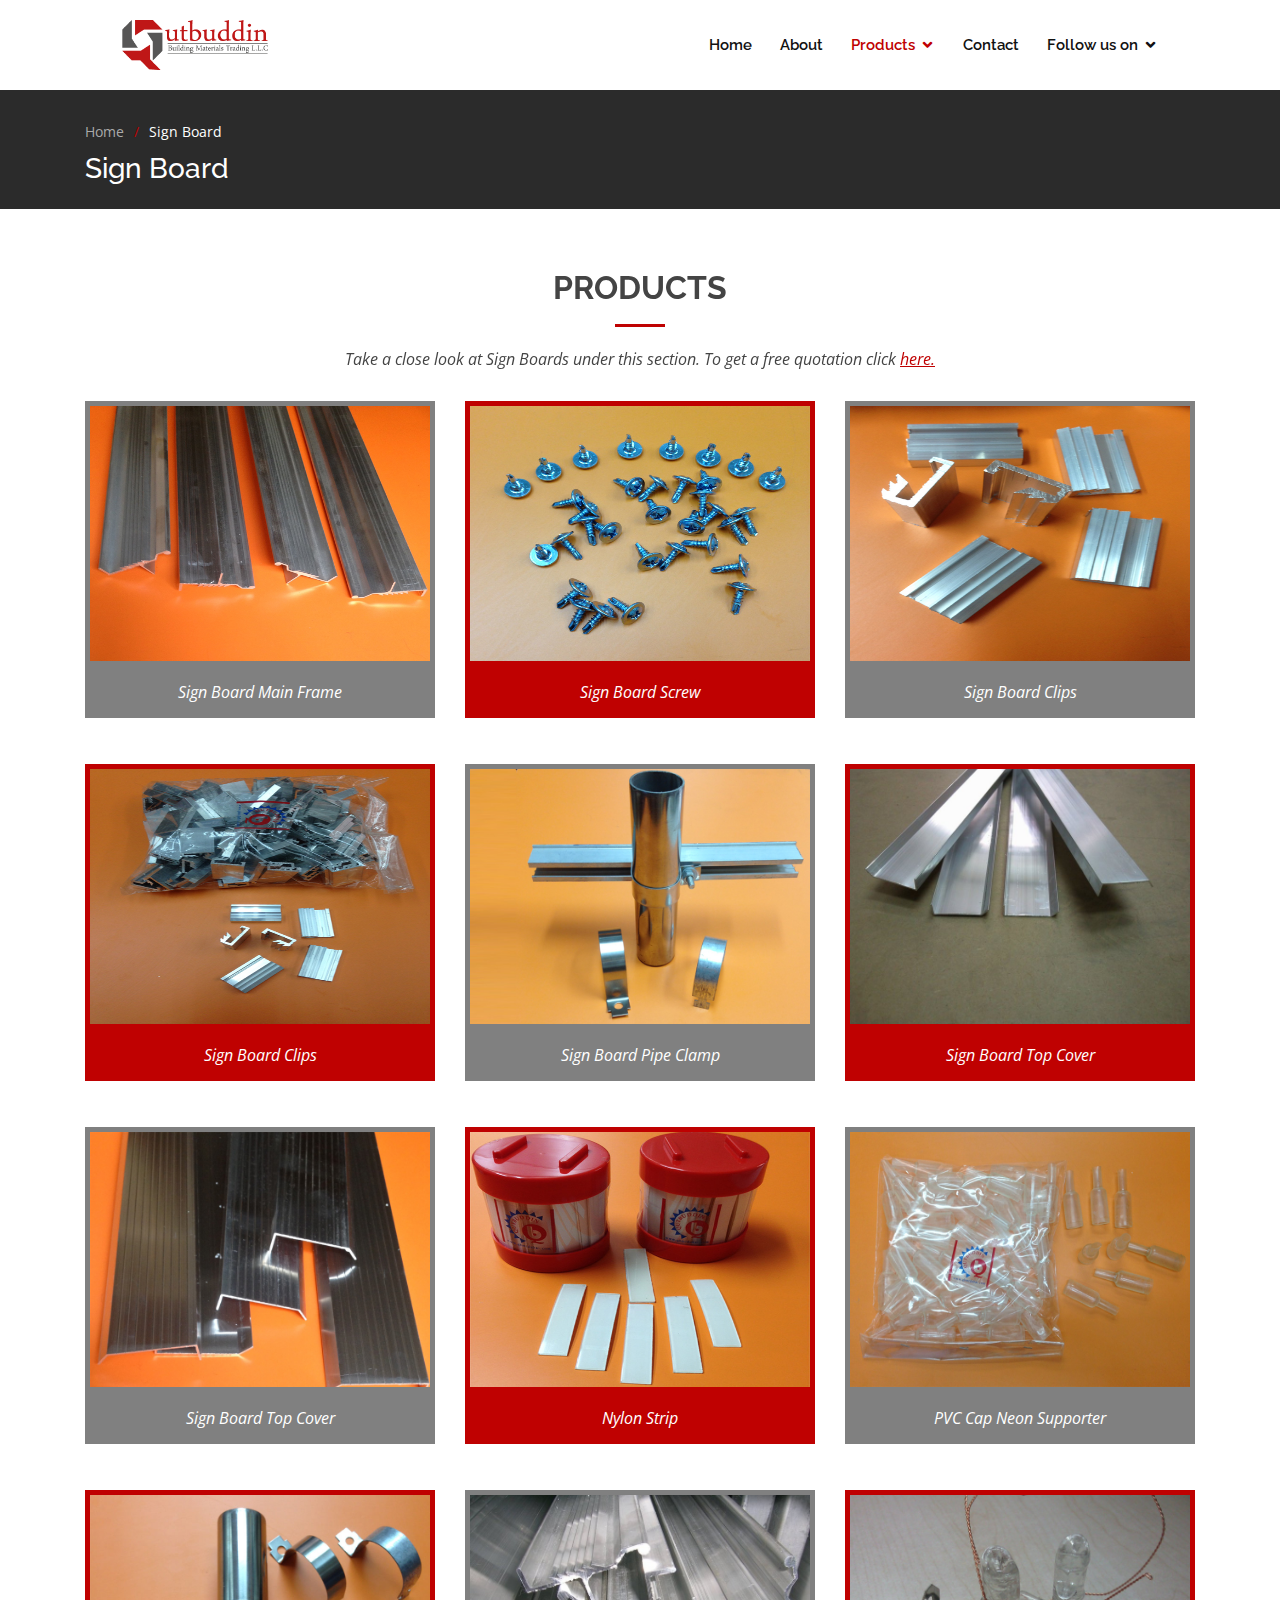
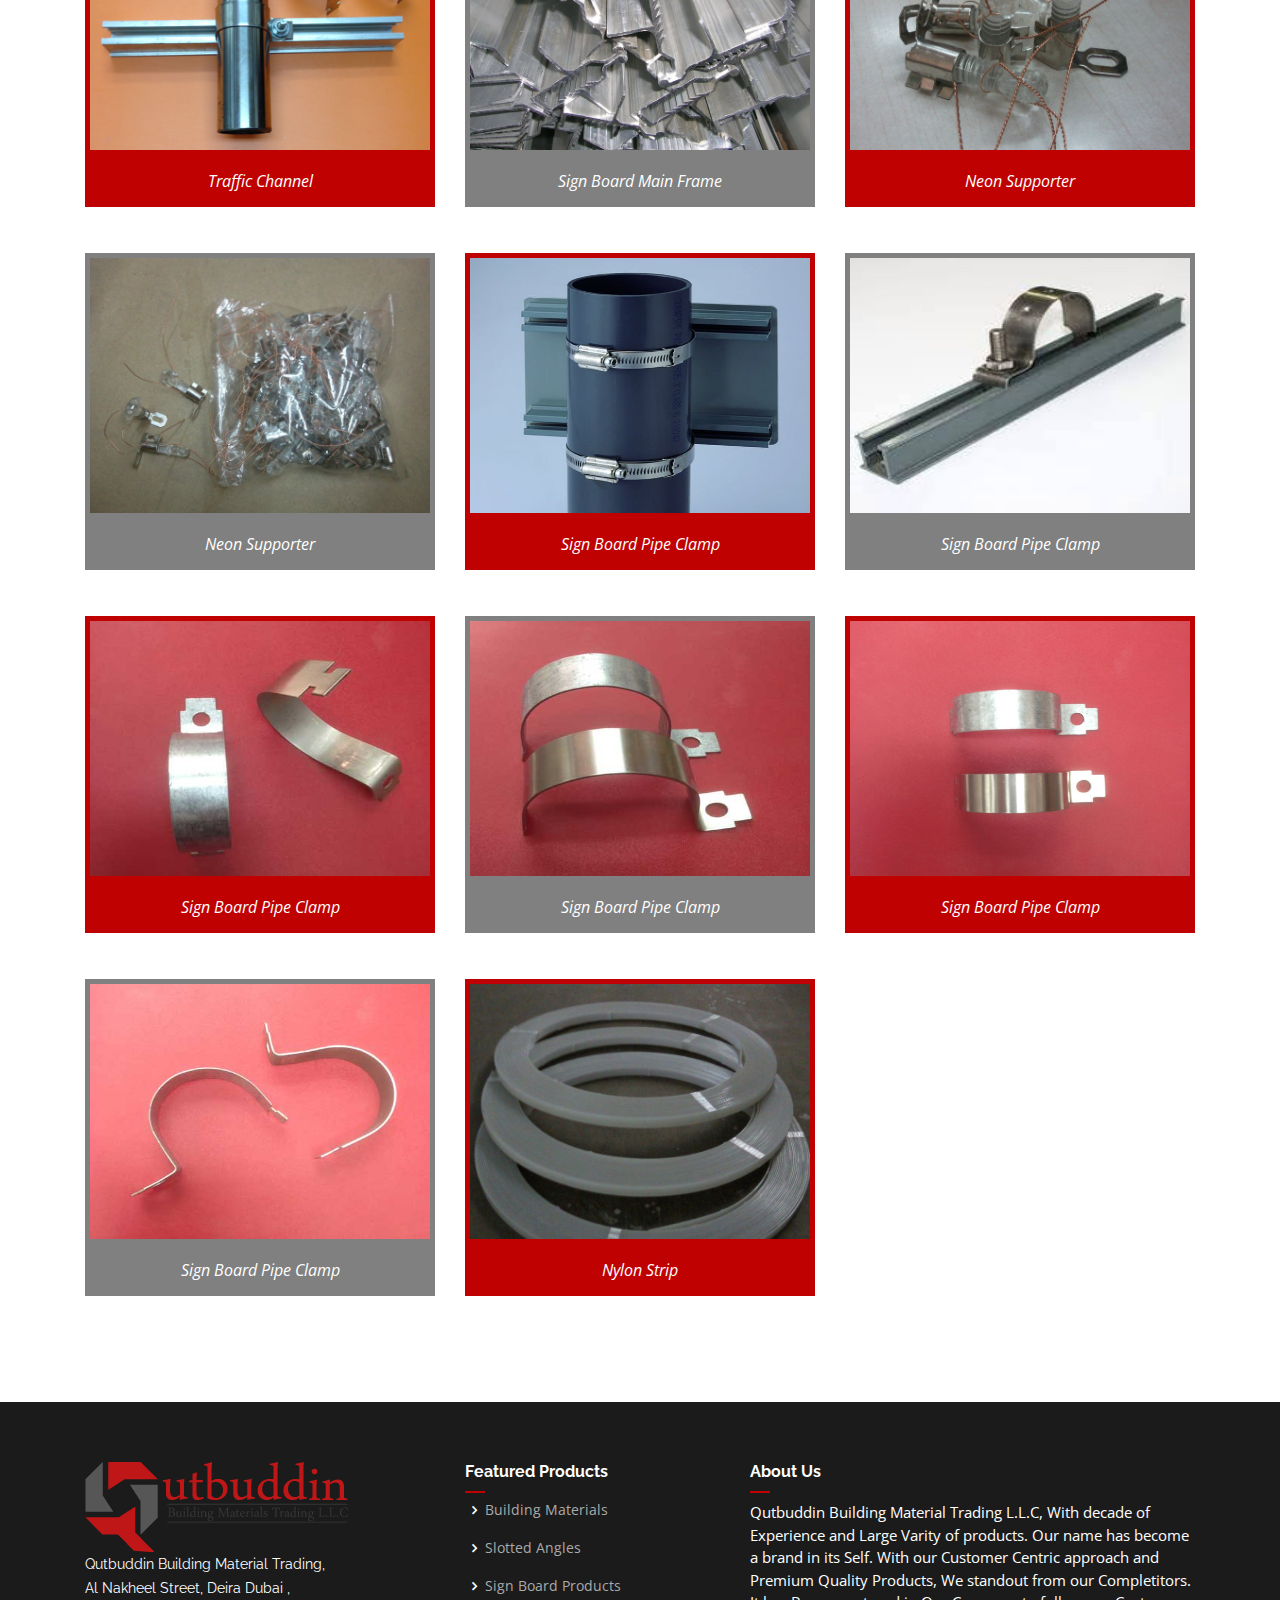
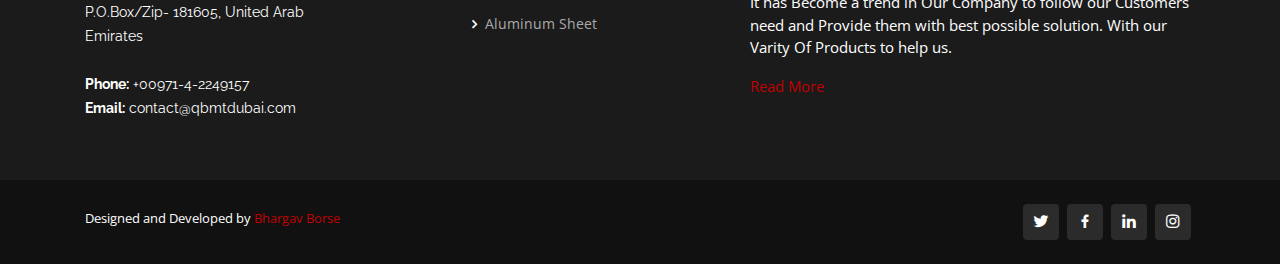
<file: signBoard.html>
<!DOCTYPE html>
<html lang="en">

<head>
    <meta charset="utf-8">
    <meta content="width=device-width, initial-scale=1.0" name="viewport">
    
    <title>Qutbuddin Building Material Trading LLC</title>
    <meta content="" name="description">
    <meta content="" name="keywords">
    
    <!-- Favicons -->
    <link href="assets/img/favicon.png" rel="icon">
    <link href="assets/img/apple-touch-icon.png" rel="apple-touch-icon">
    
    <!-- Google Fonts -->
    <link href="https://fonts.googleapis.com/css?family=Open+Sans:300,300i,400,400i,600,600i,700,700i|Raleway:300,300i,400,400i,500,500i,600,600i,700,700i|Poppins:300,300i,400,400i,500,500i,600,600i,700,700i" rel="stylesheet">
    
    <link href="assets/vendor/bootstrap/css/bootstrap.min.css" rel="stylesheet">
    <link href="assets/vendor/icofont/icofont.min.css" rel="stylesheet">
    <link href="assets/vendor/boxicons/css/boxicons.min.css" rel="stylesheet">
    <link href="assets/vendor/owl.carousel/assets/owl.carousel.min.css" rel="stylesheet">
    <link href="assets/vendor/remixicon/remixicon.css" rel="stylesheet">
    <link href="assets/vendor/venobox/venobox.css" rel="stylesheet">
    <link href="assets/vendor/aos/aos.css" rel="stylesheet">
    <link href="assets/css/style.css" rel="stylesheet">
    
    <style>
        .pInnerGrey
        {
            background-color: grey;
            color: white;
            font: italic;
            padding: 4%;
        }
        .imgGrey
        {
            border: grey 5px solid;
        }
        .pInnerRed
        {
            background-color: #bf0101;
            color: white;
            font: italic;
            padding: 4%;
        }
        .imgRed
        {
            border: #bf0101 5px solid;
        }
    </style>
</head>

<body>
    <header id="header" class="fixed-top">
        <div class="container-fluid">
            <div class="row justify-content-center">
                <div class="col-xl-10 d-flex align-items-center">
                    <!-- <h1 class="logo mr-auto"><a href="index.html"><span><strong>Qutbuddin.</strong></span> Building Materials</a></h1> -->
                    
                    <a href="index.html" class="logo mr-auto"><img src="assets/img/logo.png" alt=""></a>
                    
                    <nav class="nav-menu d-none d-lg-block">
                        <ul>
                            <li><a href="index.html#header">Home</a></li>
                            <li><a href="index.html#about">About</a></li>
                            <li class="drop-down active"><a href="">Products</a>
                                <ul>
                                    <li><a href="aluminumProfile.html">Aluminum Profile</a></li>
                                    <li><a href="aluminumSheet.html">Aluminum Sheet</a></li>
                                    <li class="active"><a href="signBoard.html">Sign Board Products</a></li>
                                    <li><a href="aluminumEdging.html">Aluminum Edging & Carpet Joint</a></li>
                                    <li><a href="slotted.html">Slotted Angles</a></li>
                                    <li><a href="stainless.html">Stainless Steel</a></li>
                                    <li><a href="fastner.html">Fastner</a></li>
                                    <li><a href="rope.html">Galvanized Rope</a></li>
                                    <li><a href="building.html">Building Materials</a></li>
                                </ul>
                            </li>
                            <li><a href="index.html#contact">Contact</a></li>
                            
                            <li class="drop-down"><a href="">Follow us on</a>
                                <ul>
                                    <li class="">
                                        <a href="https://twitter.com/qbmtdubai" target="_blank" class="twitter"><i class="bx bxl-twitter"></i>&nbsp;&nbsp; Twitter</a>
                                    </li>
                                    <li class="">
                                        <a href="https://www.facebook.com/qbmtdubai" target="_blank" class="facebook"><i class="bx bxl-facebook"></i>&nbsp;&nbsp; Facebook</a>
                                    </li>
                                    <li class="">
                                        <a href="https://www.linkedin.com/in/qbmtdubai/" target="_blank" class="linkedin"><i class="bx bxl-linkedin"></i>&nbsp;&nbsp; LinkedIn</a>
                                    </li>
                                    <li class="">
                                        <a href="instalink" target="_blank" class="instagram"><i class="bx bxl-instagram"></i>&nbsp;&nbsp; Instagram</a>
                                    </li>
                                </ul>
                            </li>
                            <!-- <li class="">
                                <a href="https://twitter.com/qbmtdubai" target="_blank" class="twitter"><i class="bx bxl-twitter"></i></a>
                            </li>
                            <li class="">
                                <a href="https://www.facebook.com/qbmtdubai" target="_blank" class="facebook"><i class="bx bxl-facebook"></i></a>
                            </li>
                            <li class="">
                                <a href="https://www.linkedin.com/in/qbmtdubai/" target="_blank" class="linkedin"><i class="bx bxl-linkedin"></i></a>
                            </li> -->
                        </ul>
                    </nav>
                </div>
            </div>
        </div>
    </header>
    
    <section class="breadcrumbs">
        <div class="container">
            <br>
            <ol>
                <li><a href="index.html">Home</a></li>
                <li>Sign Board</li>
            </ol>
            <h2>Sign Board</h2>
            
        </div>
    </section>
    
    <section id="portfolio" class="portfolio">
        <div class="container" data-aos="fade-up">
            
            <div class="section-title">
                <h2>Products</h2>
                <i>Take a close look at Sign Boards under this section. To get a free quotation click 
                    <a href="index.html#contact"><u>here.</u></a>
                </i>
            </div>
            
            <div class="row portfolio-container"  data-aos="fade-up" data-aos-delay="200">
                <div class="col-lg-4 col-md-6 portfolio-item filter-sheet">
                    <div class="portfolio-wrap">
                        <img src="assets/img/portfolio/sbmf.jpg" style="height: 265px; width: 100%;" class="img-fluid imgGrey" alt="">
                        <div class="portfolio-info">
                            <h4>Sign Board Main Frame</h4>
                            <div class="portfolio-links">
                                <a href="assets/img/portfolio/sbmf.jpg" data-gall="portfolioGallery" class="venobox" title="Sign Board Main Frame"><i class="bx bx-zoom-in"></i></a>
                            </div>
                        </div>
                    </div>
                    <center><i><p class="pInnerGrey">Sign Board Main Frame</p></i></center>
                </div>
                
                <div class="col-lg-4 col-md-6 portfolio-item filter-app" >
                    <div class="portfolio-wrap">
                        <img src="assets/img/portfolio/sbs.jpg" style="height: 265px; width: 100%;" class="img-fluid imgRed" alt="">
                        <div class="portfolio-info">
                            <h4>Sign Board Screw</h4>
                            <div class="portfolio-links">
                                <a href="assets/img/portfolio/sbs.jpg" data-gall="portfolioGallery" class="venobox" title="Sign Board Screw"><i class="bx bx-zoom-in"></i></a>
                            </div>
                        </div>
                    </div>
                    <center><i><p class="pInnerRed">Sign Board Screw</p></i></center>
                </div>
                
                <div class="col-lg-4 col-md-6 portfolio-item filter-web">
                    <div class="portfolio-wrap">
                        <img src="assets/img/portfolio/sbc.jpg" style="height: 265px; width: 100%;" class="img-fluid imgGrey" alt="">
                        <div class="portfolio-info">
                            <h4>Sign Board Clips</h4>
                            <div class="portfolio-links">
                                <a href="assets/img/portfolio/sbc.jpg" data-gall="portfolioGallery" class="venobox" title="Sign Board Clips"><i class="bx bx-zoom-in"></i></a>
                            </div>
                        </div>
                    </div>
                    <center><i><p class="pInnerGrey">Sign Board Clips</p></i></center>
                </div>
                
                <div class="col-lg-4 col-md-6 portfolio-item filter-app">
                    <div class="portfolio-wrap">
                        <img src="assets/img/portfolio/sbc (1).jpg" style="height: 265px; width: 100%;" class="img-fluid imgRed" alt="">
                        <div class="portfolio-info">
                            <h4>Sign Board Clips</h4>
                            <div class="portfolio-links">
                                <a href="assets/img/portfolio/sbc (1).jpg" data-gall="portfolioGallery" class="venobox" title="Sign Board Clips"><i class="bx bx-zoom-in"></i></a>
                            </div>
                        </div>
                    </div>
                    <center><i><p class="pInnerRed">Sign Board Clips</p></i></center>
                </div>
                
                <div class="col-lg-4 col-md-6 portfolio-item filter-card">
                    <div class="portfolio-wrap">
                        <img src="assets/img/portfolio/sbpc (5).jpg" style="height: 265px" class="img-fluid imgGrey" alt="">
                        <div class="portfolio-info">
                            <h4>Sign Board Pipe Clamp</h4>
                            <div class="portfolio-links">
                                <a href="assets/img/portfolio/sbpc (5).jpg" data-gall="portfolioGallery" class="venobox" title="Sign Board Pipe Clamp"><i class="bx bx-zoom-in"></i></a>
                            </div>
                        </div>
                    </div>
                    <center><i><p class="pInnerGrey">Sign Board Pipe Clamp</p></i></center>
                </div>
                
                <div class="col-lg-4 col-md-6 portfolio-item filter-sheet">
                    <div class="portfolio-wrap">
                        <img src="assets/img/portfolio/sbtc (1).jpg" style="height: 265px" class="img-fluid imgRed" alt="">
                        <div class="portfolio-info">
                            <h4>Sign Board Top Cover</h4>
                            <div class="portfolio-links">
                                <a href="assets/img/portfolio/sbtc (1).jpg" data-gall="portfolioGallery" class="venobox" title="Sign Board Top Cover"><i class="bx bx-zoom-in"></i></a>
                            </div>
                        </div>
                    </div>
                    <center><i><p class="pInnerRed">Sign Board Top Cover</p></i></center>
                </div>
                
                <div class="col-lg-4 col-md-6 portfolio-item filter-web">
                    <div class="portfolio-wrap">
                        <img src="assets/img/portfolio/sbtc.jpg" style="height: 265px" class="img-fluid imgGrey" alt="">
                        <div class="portfolio-info">
                            <h4>Sign Board Top Cover</h4>
                            <div class="portfolio-links">
                                <a href="assets/img/portfolio/sbtc.jpg" data-gall="portfolioGallery" class="venobox" title="Sign Board Top Cover"><i class="bx bx-zoom-in"></i></a>
                            </div>
                        </div>
                    </div>
                    <center><i><p class="pInnerGrey">Sign Board Top Cover</p></i></center>
                </div>
                
                <div class="col-lg-4 col-md-6 portfolio-item filter-web">
                    <div class="portfolio-wrap">
                        <img src="assets/img/portfolio/sbnss.jpg" style="height: 265px; width: 100%;" class="img-fluid imgRed" alt="">
                        <div class="portfolio-info">
                            <h4>Nylon Strip</h4>
                            <div class="portfolio-links">
                                <a href="assets/img/portfolio/sbnss.jpg" data-gall="portfolioGallery" class="venobox" title="Nylon Strip"><i class="bx bx-zoom-in"></i></a>
                            </div>
                        </div>
                    </div>
                    <center><i><p class="pInnerRed">Nylon Strip</p></i></center>
                </div>



                <div class="col-lg-4 col-md-6 portfolio-item filter-sheet">
                    <div class="portfolio-wrap">
                        <img src="assets/img/portfolio/sbpvcns.jpg" style="height: 265px; width: 100%;" class="img-fluid imgGrey" alt="">
                        <div class="portfolio-info">
                            <h4>PVC Cap Neon Supporter</h4>
                            <div class="portfolio-links">
                                <a href="assets/img/portfolio/sbpvcns.jpg" data-gall="portfolioGallery" class="venobox" title="PVC Cap Neon Supporter"><i class="bx bx-zoom-in"></i></a>
                            </div>
                        </div>
                    </div>
                    <center><i><p class="pInnerGrey">PVC Cap Neon Supporter</p></i></center>
                </div>
                
                <div class="col-lg-4 col-md-6 portfolio-item filter-app" >
                    <div class="portfolio-wrap">
                        <img src="assets/img/portfolio/sbtfc.jpg" style="height: 265px; width: 100%;" class="img-fluid imgRed" alt="">
                        <div class="portfolio-info">
                            <h4>Traffic Channel</h4>
                            <div class="portfolio-links">
                                <a href="assets/img/portfolio/sbtfc.jpg" data-gall="portfolioGallery" class="venobox" title="Traffic Channel"><i class="bx bx-zoom-in"></i></a>
                            </div>
                        </div>
                    </div>
                    <center><i><p class="pInnerRed">Traffic Channel</p></i></center>
                </div>
                
                <div class="col-lg-4 col-md-6 portfolio-item filter-web">
                    <div class="portfolio-wrap">
                        <img src="assets/img/portfolio/sbmf (1).jpg" style="height: 265px; width: 100%;" class="img-fluid imgGrey" alt="">
                        <div class="portfolio-info">
                            <h4>Sign Board Main Frame</h4>
                            <div class="portfolio-links">
                                <a href="assets/img/portfolio/sbmf (1).jpg" data-gall="portfolioGallery" class="venobox" title="Sign Board Main Frame"><i class="bx bx-zoom-in"></i></a>
                            </div>
                        </div>
                    </div>
                    <center><i><p class="pInnerGrey">Sign Board Main Frame</p></i></center>
                </div>
                
                <div class="col-lg-4 col-md-6 portfolio-item filter-app">
                    <div class="portfolio-wrap">
                        <img src="assets/img/portfolio/sbnh.jpg" style="height: 265px; width: 100%;" class="img-fluid imgRed" alt="">
                        <div class="portfolio-info">
                            <h4>Neon Supporter</h4>
                            <div class="portfolio-links">
                                <a href="assets/img/portfolio/sbnh.jpg" data-gall="portfolioGallery" class="venobox" title="Neon Supporter"><i class="bx bx-zoom-in"></i></a>
                            </div>
                        </div>
                    </div>
                    <center><i><p class="pInnerRed">Neon Supporter</p></i></center>
                </div>
                
                <div class="col-lg-4 col-md-6 portfolio-item filter-card">
                    <div class="portfolio-wrap">
                        <img src="assets/img/portfolio/sbnh (1).jpg" style="height: 265px" class="img-fluid imgGrey" alt="">
                        <div class="portfolio-info">
                            <h4>Neon Supporter</h4>
                            <div class="portfolio-links">
                                <a href="assets/img/portfolio/sbnh (1).jpg" data-gall="portfolioGallery" class="venobox" title="Neon Supporter"><i class="bx bx-zoom-in"></i></a>
                            </div>
                        </div>
                    </div>
                    <center><i><p class="pInnerGrey">Neon Supporter</p></i></center>
                </div>
                
                <div class="col-lg-4 col-md-6 portfolio-item filter-sheet">
                    <div class="portfolio-wrap">
                        <img src="assets/img/portfolio/sbpc.jpg" style="height: 265px; width:100%" class="img-fluid imgRed" alt="">
                        <div class="portfolio-info">
                            <h4>Sign Board Pipe Clamp</h4>
                            <div class="portfolio-links">
                                <a href="assets/img/portfolio/sbpc.jpg" data-gall="portfolioGallery" class="venobox" title="Sign Board Pipe Clamp"><i class="bx bx-zoom-in"></i></a>
                            </div>
                        </div>
                    </div>
                    <center><i><p class="pInnerRed">Sign Board Pipe Clamp</p></i></center>
                </div>
                
                <div class="col-lg-4 col-md-6 portfolio-item filter-web">
                    <div class="portfolio-wrap">
                        <img src="assets/img/portfolio/sbpc (4).jpg" style="height: 265px; width:100%" class="img-fluid imgGrey" alt="">
                        <div class="portfolio-info">
                            <h4>Sign Board Pipe Clamp</h4>
                            <div class="portfolio-links">
                                <a href="assets/img/portfolio/sbpc (4).jpg" data-gall="portfolioGallery" class="venobox" title="Sign Board Pipe Clamp"><i class="bx bx-zoom-in"></i></a>
                            </div>
                        </div>
                    </div>
                    <center><i><p class="pInnerGrey">Sign Board Pipe Clamp</p></i></center>
                </div>
                
                <div class="col-lg-4 col-md-6 portfolio-item filter-web">
                    <div class="portfolio-wrap">
                        <img src="assets/img/portfolio/sbpc (6).jpg" style="height: 265px; width: 100%;" class="img-fluid imgRed" alt="">
                        <div class="portfolio-info">
                            <h4>Sign Board Pipe Clamp</h4>
                            <div class="portfolio-links">
                                <a href="assets/img/portfolio/sbpc (6).jpg" data-gall="portfolioGallery" class="venobox" title="Sign Board Pipe Clamp"><i class="bx bx-zoom-in"></i></a>
                            </div>
                        </div>
                    </div>
                    <center><i><p class="pInnerRed">Sign Board Pipe Clamp</p></i></center>
                </div>

                <div class="col-lg-4 col-md-6 portfolio-item filter-card">
                    <div class="portfolio-wrap">
                        <img src="assets/img/portfolio/sbpc (7).jpg" style="height: 265px; width: 100%;" class="img-fluid imgGrey" alt="">
                        <div class="portfolio-info">
                            <h4>Sign Board Pipe Clamp</h4>
                            <div class="portfolio-links">
                                <a href="assets/img/portfolio/sbpc (7).jpg" data-gall="portfolioGallery" class="venobox" title="Sign Board Pipe Clamp"><i class="bx bx-zoom-in"></i></a>
                            </div>
                        </div>
                    </div>
                    <center><i><p class="pInnerGrey">Sign Board Pipe Clamp</p></i></center>
                </div>
                
                <div class="col-lg-4 col-md-6 portfolio-item filter-sheet">
                    <div class="portfolio-wrap">
                        <img src="assets/img/portfolio/sbpc (8).jpg" style="height: 265px; width: 100%;" class="img-fluid imgRed" alt="">
                        <div class="portfolio-info">
                            <h4>Sign Board Pipe Clamp</h4>
                            <div class="portfolio-links">
                                <a href="assets/img/portfolio/sbpc (8).jpg" data-gall="portfolioGallery" class="venobox" title="Sign Board Pipe Clamp"><i class="bx bx-zoom-in"></i></a>
                            </div>
                        </div>
                    </div>
                    <center><i><p class="pInnerRed">Sign Board Pipe Clamp</p></i></center>
                </div>
                
                <div class="col-lg-4 col-md-6 portfolio-item filter-web">
                    <div class="portfolio-wrap">
                        <img src="assets/img/portfolio/sbpc (9).jpg" style="height: 265px; width: 100%;" class="img-fluid imgGrey" alt="">
                        <div class="portfolio-info">
                            <h4>Sign Board Pipe Clamp</h4>
                            <div class="portfolio-links">
                                <a href="assets/img/portfolio/sbpc (9).jpg" data-gall="portfolioGallery" class="venobox" title="Sign Board Pipe Clamp"><i class="bx bx-zoom-in"></i></a>
                            </div>
                        </div>
                    </div>
                    <center><i><p class="pInnerGrey">Sign Board Pipe Clamp</p></i></center>
                </div>
                
                <div class="col-lg-4 col-md-6 portfolio-item filter-web">
                    <div class="portfolio-wrap">
                        <img src="assets/img/portfolio/sbns.jpg" style="height: 265px; width: 100%;" class="img-fluid imgRed" alt="">
                        <div class="portfolio-info">
                            <h4>Nylon Strip</h4>
                            <div class="portfolio-links">
                                <a href="assets/img/portfolio/sbns.jpg" data-gall="portfolioGallery" class="venobox" title="Nylon Strip"><i class="bx bx-zoom-in"></i></a>
                            </div>
                        </div>
                    </div>
                    <center><i><p class="pInnerRed">Nylon Strip</p></i></center>
                </div>
            </div>
    </div>
</div>
</section>
</main>

<footer id="footer">
    
    <div class="footer-top">
        <div class="container">
            <div class="row">
                
                <div class="col-lg-3 col-md-6 footer-contact">
                    <a href="index.html" class="logo mr-auto"><img src="assets/img/logo.png" alt=""></a>
                    <p>
                        Qutbuddin Building Material Trading, Al Nakheel Street, Deira Dubai , P.O.Box/Zip- 181605, United Arab Emirates<br><br>
                        <strong>Phone:</strong> <a href="tel:+00971-4-2249157" style="color: white;">+00971-4-2249157</a><br>
                        <strong>Email:</strong> <a href="mailto:contact@qbmtdubai.com" style="color: white;">contact@qbmtdubai.com</a><br>
                    </p>
                </div>
                
                <div class="col-lg-1 col-md-5 footer-links">
                    
                </div>
                
                <div class="col-lg-3 col-md-6 footer-links">
                    <h4>Featured Products</h4>
                    <ul>
                        <li><i class="bx bx-chevron-right"></i> <a href="building.html">Building Materials</a></li>
                        <li><i class="bx bx-chevron-right"></i> <a href="slotted.html">Slotted Angles</a></li>
                        <li><i class="bx bx-chevron-right"></i> <a href="signBoard.html">Sign Board Products</a></li>
                        <li><i class="bx bx-chevron-right"></i> <a href="aluminumSheet.html">Aluminum Sheet</a></li>
                    </ul>
                </div>
                
                <div class="col-lg-5 col-md-7 footer-newsletter">
                    <h4>About Us</h4>
                    <p>
                        Qutbuddin Building Material Trading L.L.C, With decade of Experience and Large Varity of 
                        products. Our name has become a brand in its Self. With our Customer Centric approach and 
                        Premium Quality Products, We standout from our Completitors. It has Become a trend in Our 
                        Company to follow our Customers need and Provide them with best possible solution. With our 
                        Varity Of Products to help us.
                    </p>
                    <a href="about.html">Read More</a>
                </div>
                
            </div>
        </div>
    </div>
    
    <div class="container d-md-flex py-4">
        
        <div class="mr-md-auto text-center text-md-left">
            <div class="copyright credits">
                Designed and Developed by <a href="https://bhargavborse.netlify.app/" target="_blank">Bhargav Borse</a>
            </div>
        </div>
        <div class="social-links text-center text-md-right pt-3 pt-md-0">
            <a href="https://twitter.com/qbmtdubai" target="_blank" class="twitter"><i class="bx bxl-twitter"></i></a>
            <a href="https://www.facebook.com/qbmtdubai" target="_blank" class="facebook"><i class="bx bxl-facebook"></i></a>
            <a href="https://www.linkedin.com/in/qbmtdubai/" target="_blank" class="linkedin"><i class="bx bxl-linkedin"></i></a>
            <a href="instalink" target="_blank" class="instagram"><i class="bx bxl-instagram"></i></a>
        </div>
    </div>
</footer>

<a href="#" class="back-to-top"><i class="icofont-simple-up"></i></a>


<script src="assets/vendor/jquery/jquery.min.js"></script>
<script src="assets/vendor/bootstrap/js/bootstrap.bundle.min.js"></script>
<script src="assets/vendor/jquery.easing/jquery.easing.min.js"></script>
<script src="assets/vendor/php-email-form/validate.js"></script>
<script src="assets/vendor/owl.carousel/owl.carousel.min.js"></script>
<script src="assets/vendor/waypoints/jquery.waypoints.min.js"></script>
<script src="assets/vendor/counterup/counterup.min.js"></script>
<script src="assets/vendor/isotope-layout/isotope.pkgd.min.js"></script>
<script src="assets/vendor/venobox/venobox.min.js"></script>
<script src="assets/vendor/aos/aos.js"></script>

<script src="assets/js/main.js"></script>

</body>

</html>
</file>
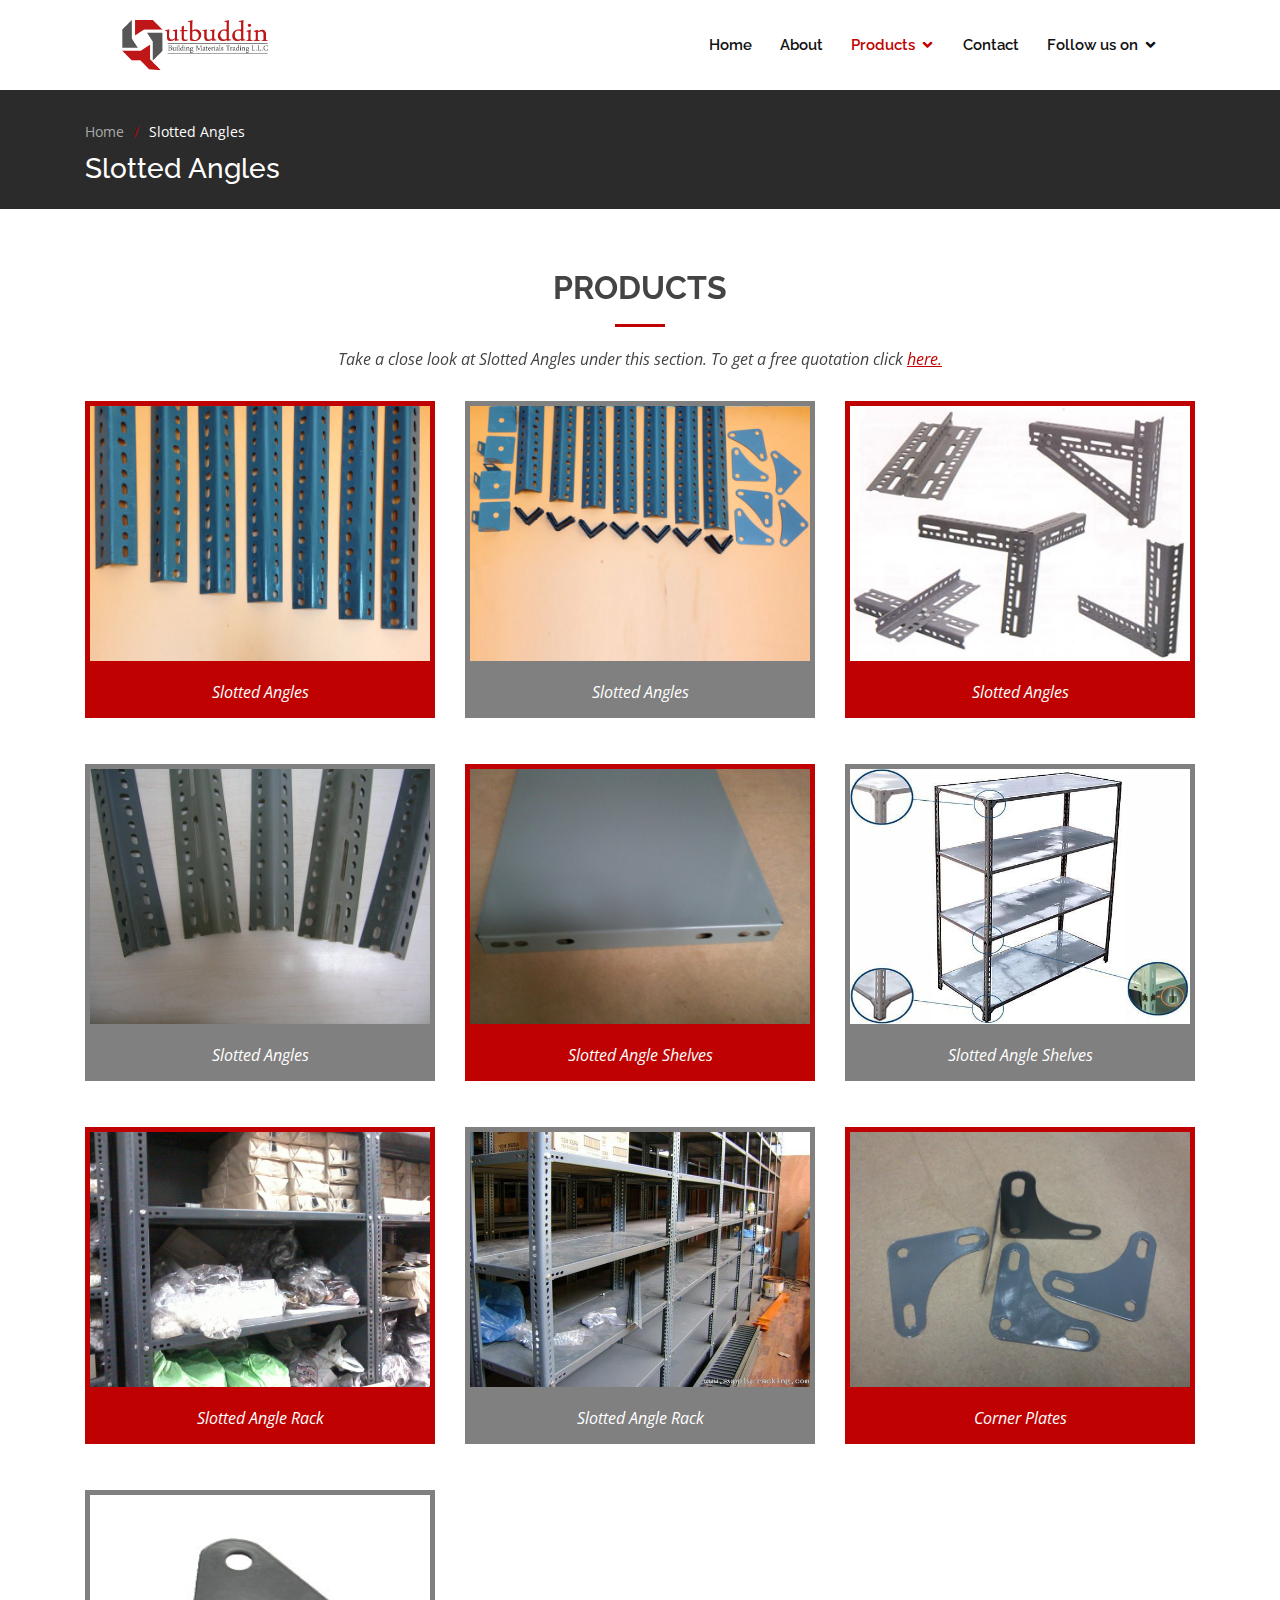
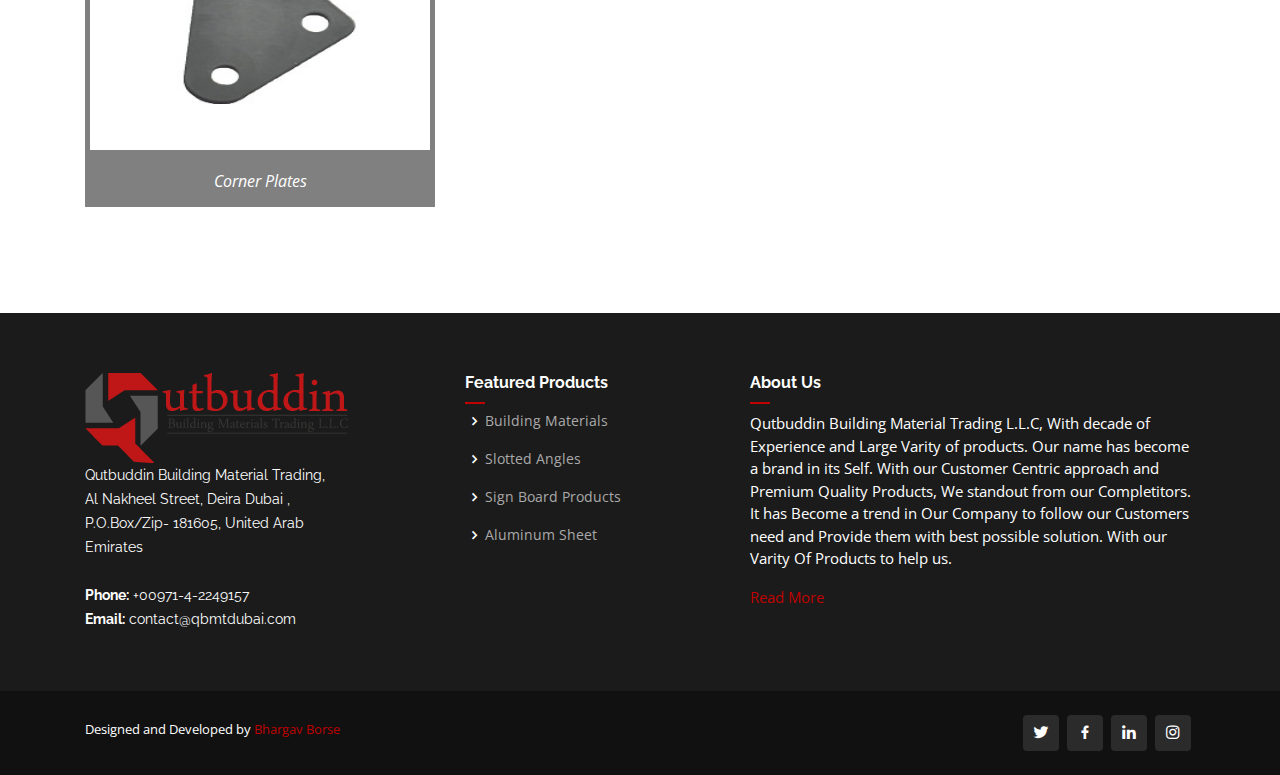
<file: slotted.html>
<!DOCTYPE html>
<html lang="en">

<head>
    <meta charset="utf-8">
    <meta content="width=device-width, initial-scale=1.0" name="viewport">
    
    <title>Qutbuddin Building Material Trading LLC</title>
    <meta content="" name="description">
    <meta content="" name="keywords">
    
    <!-- Favicons -->
    <link href="assets/img/favicon.png" rel="icon">
    <link href="assets/img/apple-touch-icon.png" rel="apple-touch-icon">
    
    <!-- Google Fonts -->
    <link href="https://fonts.googleapis.com/css?family=Open+Sans:300,300i,400,400i,600,600i,700,700i|Raleway:300,300i,400,400i,500,500i,600,600i,700,700i|Poppins:300,300i,400,400i,500,500i,600,600i,700,700i" rel="stylesheet">
    
    <link href="assets/vendor/bootstrap/css/bootstrap.min.css" rel="stylesheet">
    <link href="assets/vendor/icofont/icofont.min.css" rel="stylesheet">
    <link href="assets/vendor/boxicons/css/boxicons.min.css" rel="stylesheet">
    <link href="assets/vendor/owl.carousel/assets/owl.carousel.min.css" rel="stylesheet">
    <link href="assets/vendor/remixicon/remixicon.css" rel="stylesheet">
    <link href="assets/vendor/venobox/venobox.css" rel="stylesheet">
    <link href="assets/vendor/aos/aos.css" rel="stylesheet">
    <link href="assets/css/style.css" rel="stylesheet">
    
    <style>
        .pInnerGrey
        {
            background-color: grey;
            color: white;
            font: italic;
            padding: 4%;
        }
        .imgGrey
        {
            border: grey 5px solid;
        }
        .pInnerRed
        {
            background-color: #bf0101;
            color: white;
            font: italic;
            padding: 4%;
        }
        .imgRed
        {
            border: #bf0101 5px solid;
        }
    </style>
</head>

<body>
    <header id="header" class="fixed-top">
        <div class="container-fluid">
            <div class="row justify-content-center">
                <div class="col-xl-10 d-flex align-items-center">
                    <!-- <h1 class="logo mr-auto"><a href="index.html"><span><strong>Qutbuddin.</strong></span> Building Materials</a></h1> -->
                    
                    <a href="index.html" class="logo mr-auto"><img src="assets/img/logo.png" alt=""></a>
                    
                    <nav class="nav-menu d-none d-lg-block">
                        <ul>
                            <li><a href="index.html#header">Home</a></li>
                            <li><a href="index.html#about">About</a></li>
                            <li class="drop-down active"><a href="">Products</a>
                                <ul>
                                    <li><a href="aluminumProfile.html">Aluminum Profile</a></li>
                                    <li><a href="aluminumSheet.html">Aluminum Sheet</a></li>
                                    <li><a href="signBoard.html">Sign Board Products</a></li>
                                    <li><a href="aluminumEdging.html">Aluminum Edging & Carpet Joint</a></li>
                                    <li class="active"><a href="slotted.html">Slotted Angles</a></li>
                                    <li><a href="stainless.html">Stainless Steel</a></li>
                                    <li><a href="fastner.html">Fastner</a></li>
                                    <li><a href="rope.html">Galvanized Rope</a></li>
                                    <li><a href="building.html">Building Materials</a></li>
                                </ul>
                            </li>
                            <li><a href="index.html#contact">Contact</a></li>
                            
                            <li class="drop-down"><a href="">Follow us on</a>
                                <ul>
                                    <li class="">
                                        <a href="https://twitter.com/qbmtdubai" target="_blank" class="twitter"><i class="bx bxl-twitter"></i>&nbsp;&nbsp; Twitter</a>
                                    </li>
                                    <li class="">
                                        <a href="https://www.facebook.com/qbmtdubai" target="_blank" class="facebook"><i class="bx bxl-facebook"></i>&nbsp;&nbsp; Facebook</a>
                                    </li>
                                    <li class="">
                                        <a href="https://www.linkedin.com/in/qbmtdubai/" target="_blank" class="linkedin"><i class="bx bxl-linkedin"></i>&nbsp;&nbsp; LinkedIn</a>
                                    </li>
                                    <li class="">
                                        <a href="instalink" target="_blank" class="instagram"><i class="bx bxl-instagram"></i>&nbsp;&nbsp; Instagram</a>
                                    </li>
                                </ul>
                            </li>
                            <!-- <li class="">
                                <a href="https://twitter.com/qbmtdubai" target="_blank" class="twitter"><i class="bx bxl-twitter"></i></a>
                            </li>
                            <li class="">
                                <a href="https://www.facebook.com/qbmtdubai" target="_blank" class="facebook"><i class="bx bxl-facebook"></i></a>
                            </li>
                            <li class="">
                                <a href="https://www.linkedin.com/in/qbmtdubai/" target="_blank" class="linkedin"><i class="bx bxl-linkedin"></i></a>
                            </li> -->
                        </ul>
                    </nav>
                </div>
            </div>
        </div>
    </header>
    
    <section class="breadcrumbs">
        <div class="container">
            <br>
            <ol>
                <li><a href="index.html">Home</a></li>
                <li>Slotted Angles</li>
            </ol>
            <h2>Slotted Angles</h2>
            
        </div>
    </section>
    
    <section id="portfolio" class="portfolio">
        <div class="container" data-aos="fade-up">
            
            <div class="section-title">
                <h2>Products</h2>
                <i>Take a close look at Slotted Angles under this section. To get a free quotation click 
                    <a href="index.html#contact"><u>here.</u></a>
                </i>
            </div>
            
            <div class="row portfolio-container"  data-aos="fade-up" data-aos-delay="200">              
                <div class="col-lg-4 col-md-6 portfolio-item filter-sheet">
                    <div class="portfolio-wrap">
                        <img src="assets/img/portfolio/sa (2).jpg" style="height: 265px" class="img-fluid imgRed" alt="">
                        <div class="portfolio-info">
                            <h4>Slotted Angles</h4>
                            <div class="portfolio-links">
                                <a href="assets/img/portfolio/sa (2).jpg" data-gall="portfolioGallery" class="venobox" title="Slotted Angles"><i class="bx bx-zoom-in"></i></a>
                            </div>
                        </div>
                    </div>
                    <center><i><p class="pInnerRed">Slotted Angles</p></i></center>
                </div>
                
                <div class="col-lg-4 col-md-6 portfolio-item filter-web">
                    <div class="portfolio-wrap">
                        <img src="assets/img/portfolio/sa (3).jpg" style="height: 265px" class="img-fluid imgGrey" alt="">
                        <div class="portfolio-info">
                            <h4>Slotted Angles</h4>
                            <div class="portfolio-links">
                                <a href="assets/img/portfolio/sa (3).jpg" data-gall="portfolioGallery" class="venobox" title="Slotted Angles"><i class="bx bx-zoom-in"></i></a>
                            </div>
                        </div>
                    </div>
                    <center><i><p class="pInnerGrey">Slotted Angles</p></i></center>
                </div>
                
                <div class="col-lg-4 col-md-6 portfolio-item filter-web">
                    <div class="portfolio-wrap">
                        <img src="assets/img/portfolio/sa.jpg" style="height: 265px; width: 100%;" class="img-fluid imgRed" alt="">
                        <div class="portfolio-info">
                            <h4>Slotted Angles</h4>
                            <div class="portfolio-links">
                                <a href="assets/img/portfolio/sa.jpg" data-gall="portfolioGallery" class="venobox" title="Slotted Angles"><i class="bx bx-zoom-in"></i></a>
                            </div>
                        </div>
                    </div>
                    <center><i><p class="pInnerRed">Slotted Angles</p></i></center>
                </div>
                
                <div class="col-lg-4 col-md-6 portfolio-item filter-sheet">
                    <div class="portfolio-wrap">
                        <img src="assets/img/portfolio/sa (1).jpg" style="height: 265px; width: 100%;" class="img-fluid imgGrey" alt="">
                        <div class="portfolio-info">
                            <h4>Slotted Angles</h4>
                            <div class="portfolio-links">
                                <a href="assets/img/portfolio/sa (1).jpg" data-gall="portfolioGallery" class="venobox" title="Slotted Angles"><i class="bx bx-zoom-in"></i></a>
                            </div>
                        </div>
                    </div>
                    <center><i><p class="pInnerGrey">Slotted Angles</p></i></center>
                </div>
                
                <div class="col-lg-4 col-md-6 portfolio-item filter-app" >
                    <div class="portfolio-wrap">
                        <img src="assets/img/portfolio/sas.jpg" style="height: 265px; width: 100%;" class="img-fluid imgRed" alt="">
                        <div class="portfolio-info">
                            <h4>Slotted Angle Shelves</h4>
                            <div class="portfolio-links">
                                <a href="assets/img/portfolio/sas.jpg" data-gall="portfolioGallery" class="venobox" title="Slotted Angle Shelves"><i class="bx bx-zoom-in"></i></a>
                            </div>
                        </div>
                    </div>
                    <center><i><p class="pInnerRed">Slotted Angle Shelves</p></i></center>
                </div>
                
                <div class="col-lg-4 col-md-6 portfolio-item filter-web">
                    <div class="portfolio-wrap">
                        <img src="assets/img/portfolio/sas (1).jpg" style="height: 265px; width: 100%;" class="img-fluid imgGrey" alt="">
                        <div class="portfolio-info">
                            <h4>Slotted Angle Shelves</h4>
                            <div class="portfolio-links">
                                <a href="assets/img/portfolio/sas (1).jpg" data-gall="portfolioGallery" class="venobox" title="Slotted Angle Shelves"><i class="bx bx-zoom-in"></i></a>
                            </div>
                        </div>
                    </div>
                    <center><i><p class="pInnerGrey">Slotted Angle Shelves</p></i></center>
                </div>
                
                <div class="col-lg-4 col-md-6 portfolio-item filter-app">
                    <div class="portfolio-wrap">
                        <img src="assets/img/portfolio/sar.jpg" style="height: 265px; width: 100%;" class="img-fluid imgRed" alt="">
                        <div class="portfolio-info">
                            <h4>Slotted Angle Rack</h4>
                            <div class="portfolio-links">
                                <a href="assets/img/portfolio/sar.jpg" data-gall="portfolioGallery" class="venobox" title="Slotted Angle Rack"><i class="bx bx-zoom-in"></i></a>
                            </div>
                        </div>
                    </div>
                    <center><i><p class="pInnerRed">Slotted Angle Rack</p></i></center>
                </div>
                
                <div class="col-lg-4 col-md-6 portfolio-item filter-card">
                    <div class="portfolio-wrap">
                        <img src="assets/img/portfolio/sar (1).jpg" style="height: 265px; width: 100%;" class="img-fluid imgGrey" alt="">
                        <div class="portfolio-info">
                            <h4>Slotted Angle Rack</h4>
                            <div class="portfolio-links">
                                <a href="assets/img/portfolio/sar (1).jpg" data-gall="portfolioGallery" class="venobox" title="Slotted Angle Rack"><i class="bx bx-zoom-in"></i></a>
                            </div>
                        </div>
                    </div>
                    <center><i><p class="pInnerGrey">Slotted Angle Rack</p></i></center>
                </div>
                
                <div class="col-lg-4 col-md-6 portfolio-item filter-sheet">
                    <div class="portfolio-wrap">
                        <img src="assets/img/portfolio/sacp.jpg" style="height: 265px; width:100%" class="img-fluid imgRed" alt="">
                        <div class="portfolio-info">
                            <h4>Corner Plates</h4>
                            <div class="portfolio-links">
                                <a href="assets/img/portfolio/sacp.jpg" data-gall="portfolioGallery" class="venobox" title="Corner Plates"><i class="bx bx-zoom-in"></i></a>
                            </div>
                        </div>
                    </div>
                    <center><i><p class="pInnerRed">Corner Plates</p></i></center>
                </div>
                
                <div class="col-lg-4 col-md-6 portfolio-item filter-web">
                    <div class="portfolio-wrap">
                        <img src="assets/img/portfolio/sacp (1).jpg" style="height: 265px; width:100%" class="img-fluid imgGrey" alt="">
                        <div class="portfolio-info">
                            <h4>Corner Plates</h4>
                            <div class="portfolio-links">
                                <a href="assets/img/portfolio/sacp (1).jpg" data-gall="portfolioGallery" class="venobox" title="Corner Plates"><i class="bx bx-zoom-in"></i></a>
                            </div>
                        </div>
                    </div>
                    <center><i><p class="pInnerGrey">Corner Plates</p></i></center>
                </div>
            </div>
        </div>
    </div>
</section>
</main>

<footer id="footer">
    
    <div class="footer-top">
        <div class="container">
            <div class="row">
                
                <div class="col-lg-3 col-md-6 footer-contact">
                    <a href="index.html" class="logo mr-auto"><img src="assets/img/logo.png" alt=""></a>
                    <p>
                        Qutbuddin Building Material Trading, Al Nakheel Street, Deira Dubai , P.O.Box/Zip- 181605, United Arab Emirates<br><br>
                        <strong>Phone:</strong> <a href="tel:+00971-4-2249157" style="color: white;">+00971-4-2249157</a><br>
                        <strong>Email:</strong> <a href="mailto:contact@qbmtdubai.com" style="color: white;">contact@qbmtdubai.com</a><br>
                    </p>
                </div>
                
                <div class="col-lg-1 col-md-5 footer-links">
                    
                </div>
                
                <div class="col-lg-3 col-md-6 footer-links">
                    <h4>Featured Products</h4>
                    <ul>
                        <li><i class="bx bx-chevron-right"></i> <a href="building.html">Building Materials</a></li>
                        <li><i class="bx bx-chevron-right"></i> <a href="slotted.html">Slotted Angles</a></li>
                        <li><i class="bx bx-chevron-right"></i> <a href="signBoard.html">Sign Board Products</a></li>
                        <li><i class="bx bx-chevron-right"></i> <a href="aluminumSheet.html">Aluminum Sheet</a></li>
                    </ul>
                </div>
                
                <div class="col-lg-5 col-md-7 footer-newsletter">
                    <h4>About Us</h4>
                    <p>
                        Qutbuddin Building Material Trading L.L.C, With decade of Experience and Large Varity of 
                        products. Our name has become a brand in its Self. With our Customer Centric approach and 
                        Premium Quality Products, We standout from our Completitors. It has Become a trend in Our 
                        Company to follow our Customers need and Provide them with best possible solution. With our 
                        Varity Of Products to help us.
                    </p>
                    <a href="about.html">Read More</a>
                </div>
                
            </div>
        </div>
    </div>
    
    <div class="container d-md-flex py-4">
        
        <div class="mr-md-auto text-center text-md-left">
            <div class="copyright credits">
                Designed and Developed by <a href="https://bhargavborse.netlify.app/" target="_blank">Bhargav Borse</a>
            </div>
        </div>
        <div class="social-links text-center text-md-right pt-3 pt-md-0">
            <a href="https://twitter.com/qbmtdubai" target="_blank" class="twitter"><i class="bx bxl-twitter"></i></a>
            <a href="https://www.facebook.com/qbmtdubai" target="_blank" class="facebook"><i class="bx bxl-facebook"></i></a>
            <a href="https://www.linkedin.com/in/qbmtdubai/" target="_blank" class="linkedin"><i class="bx bxl-linkedin"></i></a>
            <a href="instalink" target="_blank" class="instagram"><i class="bx bxl-instagram"></i></a>
        </div>
    </div>
</footer>

<a href="#" class="back-to-top"><i class="icofont-simple-up"></i></a>


<script src="assets/vendor/jquery/jquery.min.js"></script>
<script src="assets/vendor/bootstrap/js/bootstrap.bundle.min.js"></script>
<script src="assets/vendor/jquery.easing/jquery.easing.min.js"></script>
<script src="assets/vendor/php-email-form/validate.js"></script>
<script src="assets/vendor/owl.carousel/owl.carousel.min.js"></script>
<script src="assets/vendor/waypoints/jquery.waypoints.min.js"></script>
<script src="assets/vendor/counterup/counterup.min.js"></script>
<script src="assets/vendor/isotope-layout/isotope.pkgd.min.js"></script>
<script src="assets/vendor/venobox/venobox.min.js"></script>
<script src="assets/vendor/aos/aos.js"></script>

<script src="assets/js/main.js"></script>

</body>

</html>
</file>
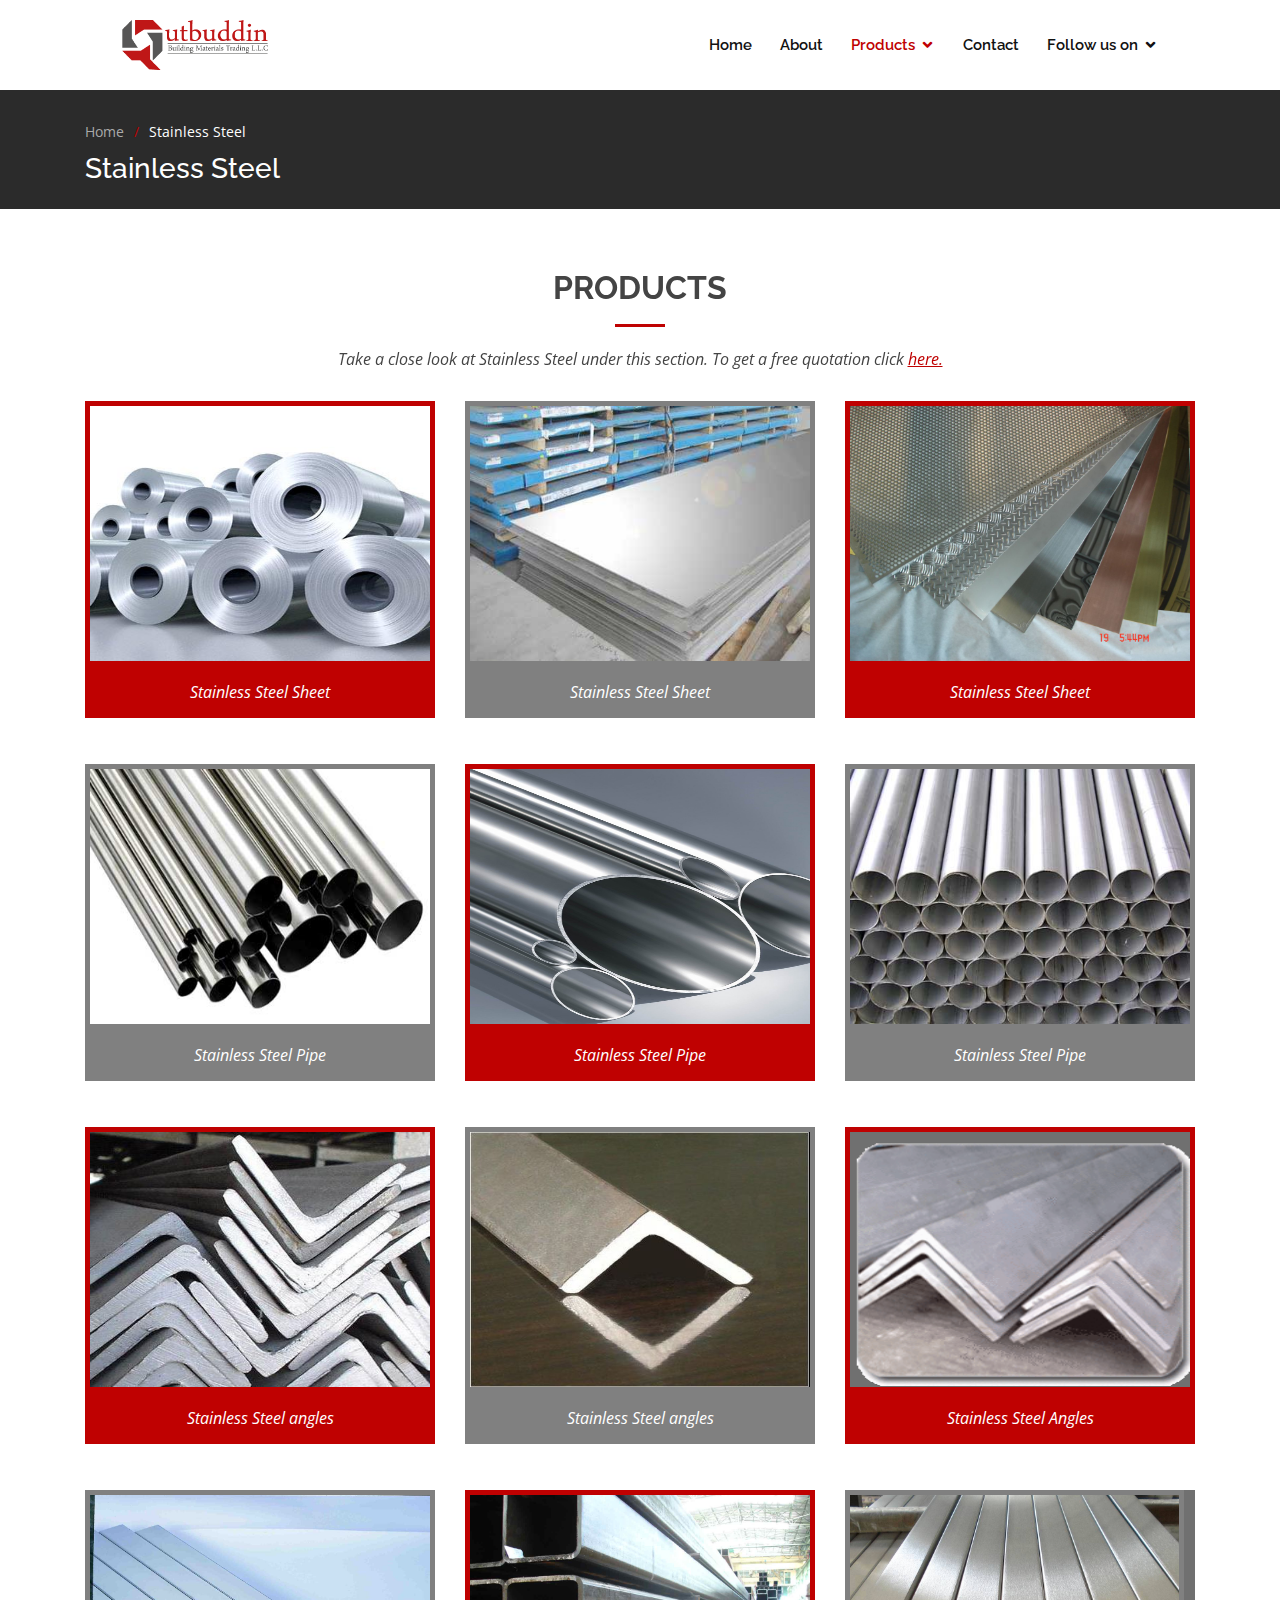
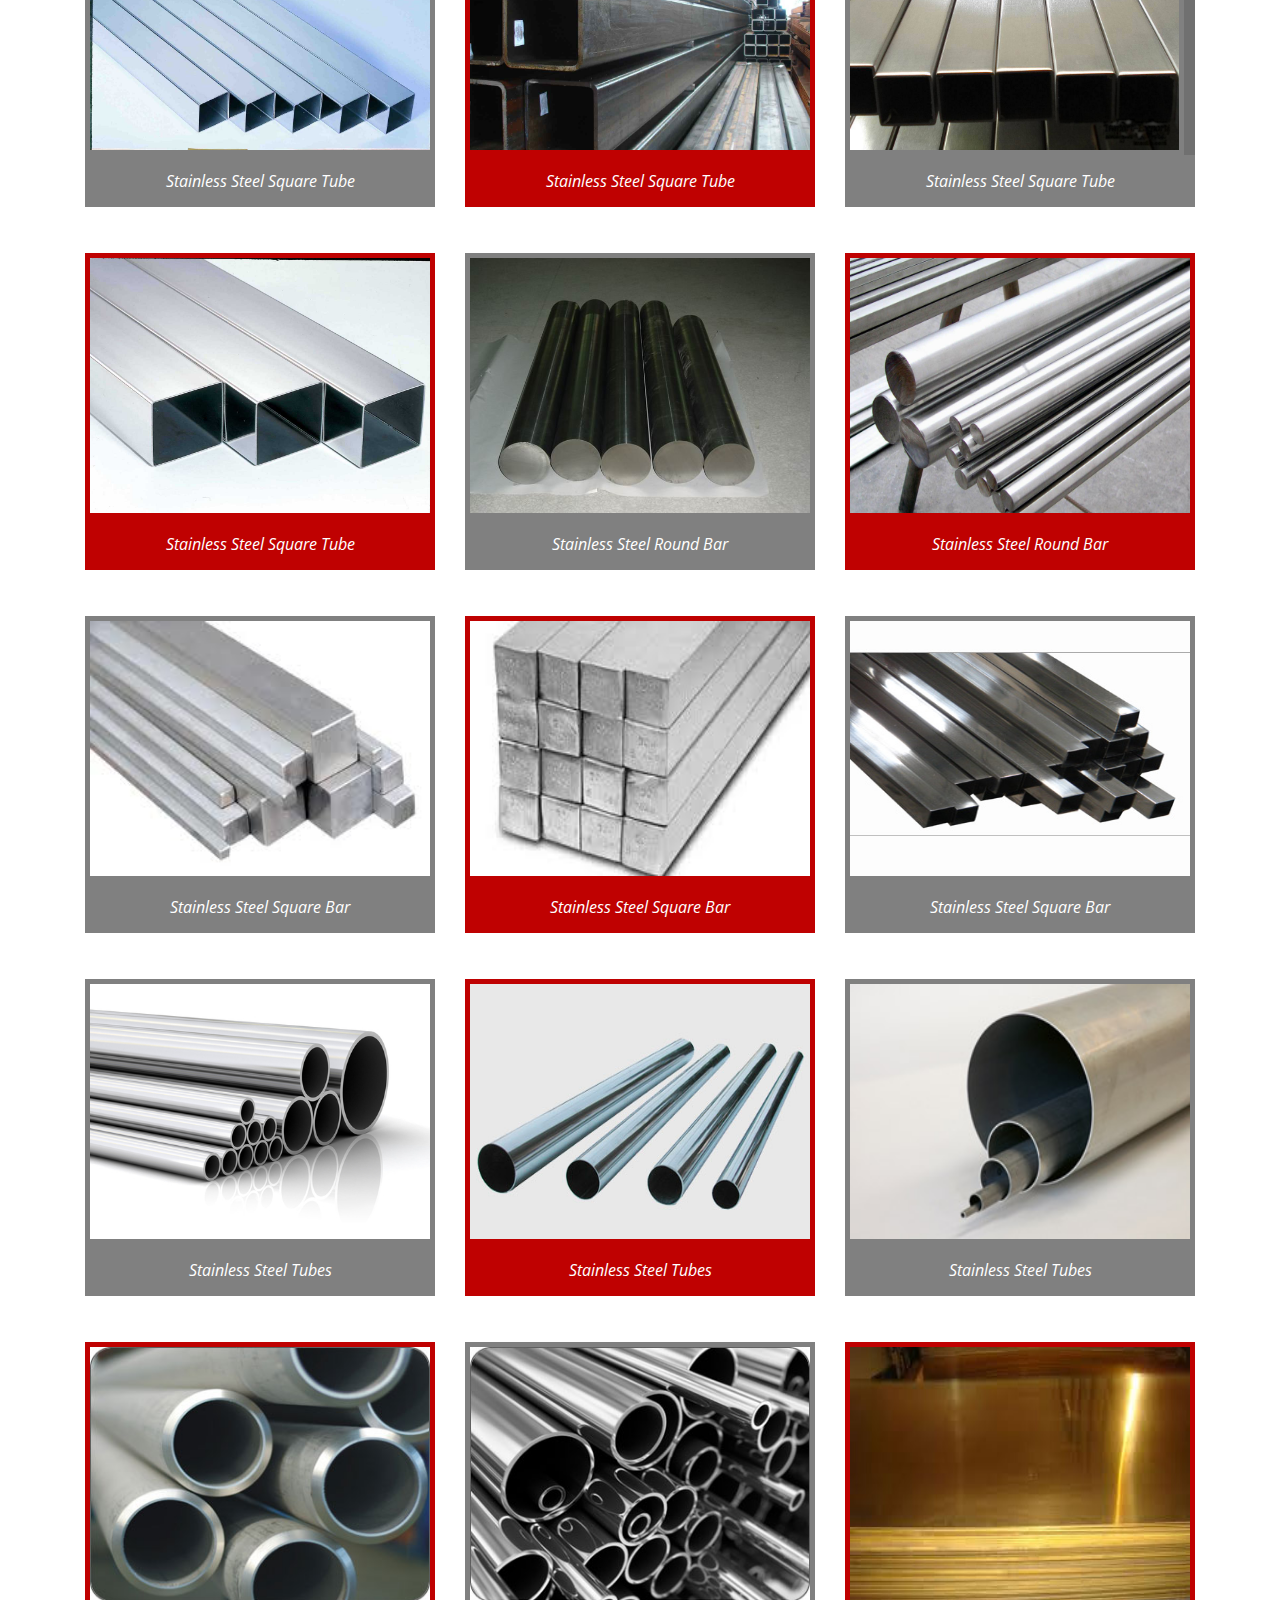
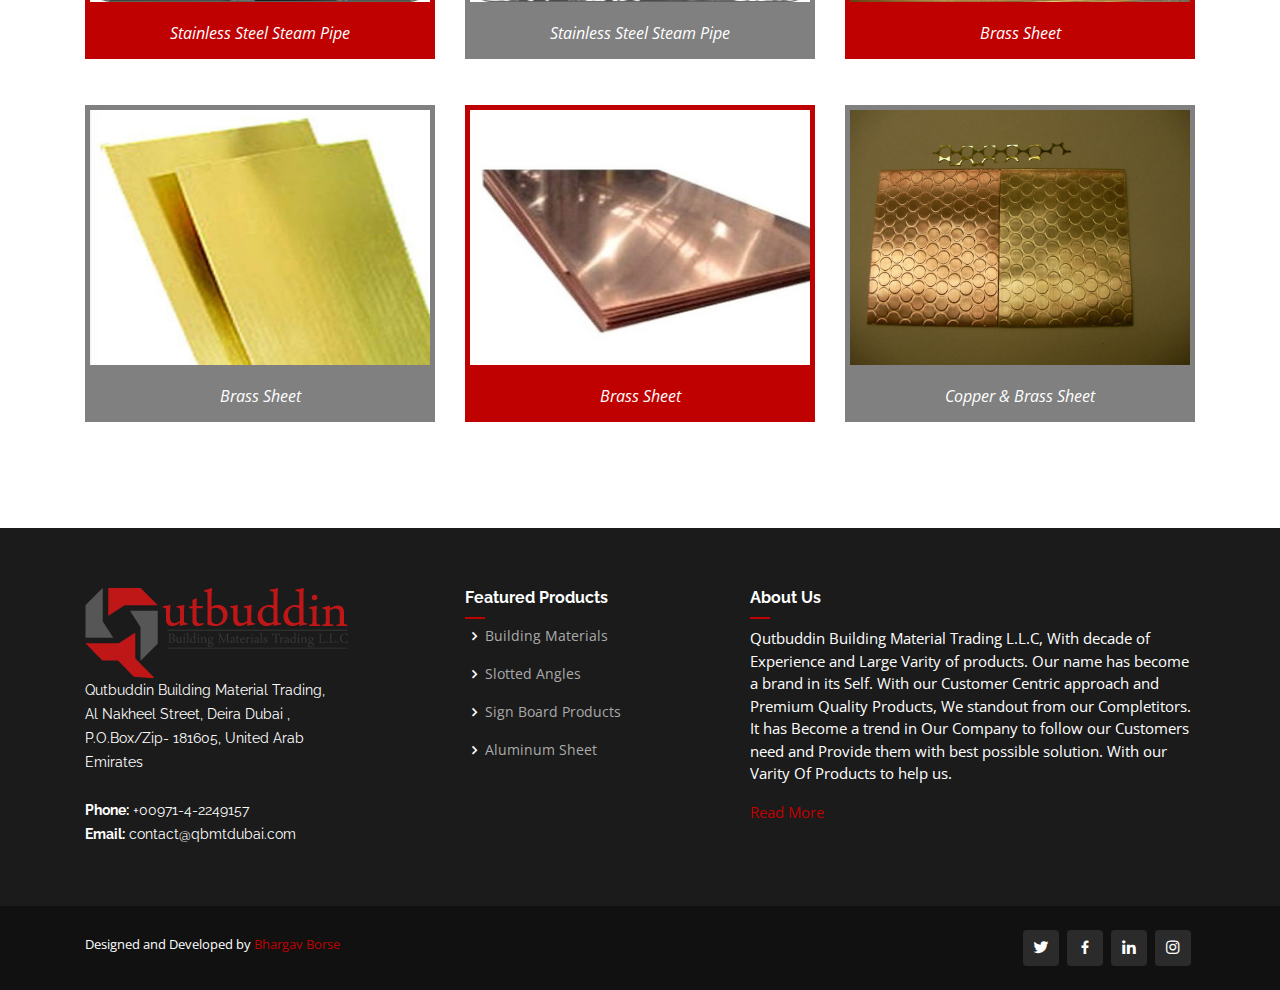
<file: stainless.html>
<!DOCTYPE html>
<html lang="en">

<head>
    <meta charset="utf-8">
    <meta content="width=device-width, initial-scale=1.0" name="viewport">
    
    <title>Qutbuddin Building Material Trading LLC</title>
    <meta content="" name="description">
    <meta content="" name="keywords">
    
    <!-- Favicons -->
    <link href="assets/img/favicon.png" rel="icon">
    <link href="assets/img/apple-touch-icon.png" rel="apple-touch-icon">
    
    <!-- Google Fonts -->
    <link href="https://fonts.googleapis.com/css?family=Open+Sans:300,300i,400,400i,600,600i,700,700i|Raleway:300,300i,400,400i,500,500i,600,600i,700,700i|Poppins:300,300i,400,400i,500,500i,600,600i,700,700i" rel="stylesheet">
    
    <link href="assets/vendor/bootstrap/css/bootstrap.min.css" rel="stylesheet">
    <link href="assets/vendor/icofont/icofont.min.css" rel="stylesheet">
    <link href="assets/vendor/boxicons/css/boxicons.min.css" rel="stylesheet">
    <link href="assets/vendor/owl.carousel/assets/owl.carousel.min.css" rel="stylesheet">
    <link href="assets/vendor/remixicon/remixicon.css" rel="stylesheet">
    <link href="assets/vendor/venobox/venobox.css" rel="stylesheet">
    <link href="assets/vendor/aos/aos.css" rel="stylesheet">
    <link href="assets/css/style.css" rel="stylesheet">
    
    <style>
        .pInnerGrey
        {
            background-color: grey;
            color: white;
            font: italic;
            padding: 4%;
        }
        .imgGrey
        {
            border: grey 5px solid;
        }
        .pInnerRed
        {
            background-color: #bf0101;
            color: white;
            font: italic;
            padding: 4%;
        }
        .imgRed
        {
            border: #bf0101 5px solid;
        }
    </style>
</head>

<body>
    <header id="header" class="fixed-top">
        <div class="container-fluid">
            <div class="row justify-content-center">
                <div class="col-xl-10 d-flex align-items-center">
                    <!-- <h1 class="logo mr-auto"><a href="index.html"><span><strong>Qutbuddin.</strong></span> Building Materials</a></h1> -->
                    
                    <a href="index.html" class="logo mr-auto"><img src="assets/img/logo.png" alt=""></a>
                    
                    <nav class="nav-menu d-none d-lg-block">
                        <ul>
                            <li><a href="index.html#header">Home</a></li>
                            <li><a href="index.html#about">About</a></li>
                            <li class="drop-down active"><a href="">Products</a>
                                <ul>
                                    <li><a href="aluminumProfile.html">Aluminum Profile</a></li>
                                    <li><a href="aluminumSheet.html">Aluminum Sheet</a></li>
                                    <li><a href="signBoard.html">Sign Board Products</a></li>
                                    <li><a href="aluminumEdging.html">Aluminum Edging & Carpet Joint</a></li>
                                    <li><a href="slotted.html">Slotted Angles</a></li>
                                    <li class="active"><a href="stainless.html">Stainless Steel</a></li>
                                    <li><a href="fastner.html">Fastner</a></li>
                                    <li><a href="rope.html">Galvanized Rope</a></li>
                                    <li><a href="building.html">Building Materials</a></li>
                                </ul>
                            </li>
                            <li><a href="index.html#contact">Contact</a></li>
                            
                            <li class="drop-down"><a href="">Follow us on</a>
                                <ul>
                                    <li class="">
                                        <a href="https://twitter.com/qbmtdubai" target="_blank" class="twitter"><i class="bx bxl-twitter"></i>&nbsp;&nbsp; Twitter</a>
                                    </li>
                                    <li class="">
                                        <a href="https://www.facebook.com/qbmtdubai" target="_blank" class="facebook"><i class="bx bxl-facebook"></i>&nbsp;&nbsp; Facebook</a>
                                    </li>
                                    <li class="">
                                        <a href="https://www.linkedin.com/in/qbmtdubai/" target="_blank" class="linkedin"><i class="bx bxl-linkedin"></i>&nbsp;&nbsp; LinkedIn</a>
                                    </li>
                                    <li class="">
                                        <a href="instalink" target="_blank" class="instagram"><i class="bx bxl-instagram"></i>&nbsp;&nbsp; Instagram</a>
                                    </li>
                                </ul>
                            </li>
                            <!-- <li class="">
                                <a href="https://twitter.com/qbmtdubai" target="_blank" class="twitter"><i class="bx bxl-twitter"></i></a>
                            </li>
                            <li class="">
                                <a href="https://www.facebook.com/qbmtdubai" target="_blank" class="facebook"><i class="bx bxl-facebook"></i></a>
                            </li>
                            <li class="">
                                <a href="https://www.linkedin.com/in/qbmtdubai/" target="_blank" class="linkedin"><i class="bx bxl-linkedin"></i></a>
                            </li> -->
                        </ul>
                    </nav>
                </div>
            </div>
        </div>
    </header>
    
    <section class="breadcrumbs">
        <div class="container">
            <br>
            <ol>
                <li><a href="index.html">Home</a></li>
                <li>Stainless Steel</li>
            </ol>
            <h2>Stainless Steel</h2>
            
        </div>
    </section>
    
    <section id="portfolio" class="portfolio">
        <div class="container" data-aos="fade-up">
            
            <div class="section-title">
                <h2>Products</h2>
                <i>Take a close look at Stainless Steel under this section. To get a free quotation click 
                    <a href="index.html#contact"><u>here.</u></a>
                </i>
            </div>
            
            <div class="row portfolio-container"  data-aos="fade-up" data-aos-delay="200">              
                <div class="col-lg-4 col-md-6 portfolio-item filter-sheet">
                    <div class="portfolio-wrap">
                        <img src="assets/img/portfolio/sss.jpg" style="height: 265px; width: 100%;" class="img-fluid imgRed" alt="">
                        <div class="portfolio-info">
                            <h4>Stainless Steel Sheet</h4>
                            <div class="portfolio-links">
                                <a href="assets/img/portfolio/sss.jpg" data-gall="portfolioGallery" class="venobox" title="Stainless Steel Sheet"><i class="bx bx-zoom-in"></i></a>
                            </div>
                        </div>
                    </div>
                    <center><i><p class="pInnerRed">Stainless Steel Sheet</p></i></center>
                </div>
                
                <div class="col-lg-4 col-md-6 portfolio-item filter-web">
                    <div class="portfolio-wrap">
                        <img src="assets/img/portfolio/sss (1).jpg" style="height: 265px" class="img-fluid imgGrey" alt="">
                        <div class="portfolio-info">
                            <h4>Stainless Steel Sheet</h4>
                            <div class="portfolio-links">
                                <a href="assets/img/portfolio/sss (1).jpg" data-gall="portfolioGallery" class="venobox" title="Stainless Steel Sheet"><i class="bx bx-zoom-in"></i></a>
                            </div>
                        </div>
                    </div>
                    <center><i><p class="pInnerGrey">Stainless Steel Sheet</p></i></center>
                </div>
                
                <div class="col-lg-4 col-md-6 portfolio-item filter-web">
                    <div class="portfolio-wrap">
                        <img src="assets/img/portfolio/sss (2).jpg" style="height: 265px; width: 100%;" class="img-fluid imgRed" alt="">
                        <div class="portfolio-info">
                            <h4>Stainless Steel Sheet</h4>
                            <div class="portfolio-links">
                                <a href="assets/img/portfolio/sss (2).jpg" data-gall="portfolioGallery" class="venobox" title="Stainless Steel Sheet"><i class="bx bx-zoom-in"></i></a>
                            </div>
                        </div>
                    </div>
                    <center><i><p class="pInnerRed">Stainless Steel Sheet</p></i></center>
                </div>
                
                <div class="col-lg-4 col-md-6 portfolio-item filter-sheet">
                    <div class="portfolio-wrap">
                        <img src="assets/img/portfolio/ssp.jpg" style="height: 265px; width: 100%;" class="img-fluid imgGrey" alt="">
                        <div class="portfolio-info">
                            <h4>Stainless Steel Pipe</h4>
                            <div class="portfolio-links">
                                <a href="assets/img/portfolio/ssp.jpg" data-gall="portfolioGallery" class="venobox" title="Stainless Steel Pipe"><i class="bx bx-zoom-in"></i></a>
                            </div>
                        </div>
                    </div>
                    <center><i><p class="pInnerGrey">Stainless Steel Pipe</p></i></center>
                </div>
                
                <div class="col-lg-4 col-md-6 portfolio-item filter-app" >
                    <div class="portfolio-wrap">
                        <img src="assets/img/portfolio/ssp (1).jpg" style="height: 265px; width: 100%;" class="img-fluid imgRed" alt="">
                        <div class="portfolio-info">
                            <h4>Stainless Steel Pipe</h4>
                            <div class="portfolio-links">
                                <a href="assets/img/portfolio/ssp (1).jpg" data-gall="portfolioGallery" class="venobox" title="Stainless Steel Pipe"><i class="bx bx-zoom-in"></i></a>
                            </div>
                        </div>
                    </div>
                    <center><i><p class="pInnerRed">Stainless Steel Pipe</p></i></center>
                </div>
                
                <div class="col-lg-4 col-md-6 portfolio-item filter-web">
                    <div class="portfolio-wrap">
                        <img src="assets/img/portfolio/ssp (2).jpg" style="height: 265px; width: 100%;" class="img-fluid imgGrey" alt="">
                        <div class="portfolio-info">
                            <h4>Stainless Steel Pipe</h4>
                            <div class="portfolio-links">
                                <a href="assets/img/portfolio/ssp (2).jpg" data-gall="portfolioGallery" class="venobox" title="Stainless Steel Pipe"><i class="bx bx-zoom-in"></i></a>
                            </div>
                        </div>
                    </div>
                    <center><i><p class="pInnerGrey">Stainless Steel Pipe</p></i></center>
                </div>
                
                <div class="col-lg-4 col-md-6 portfolio-item filter-app">
                    <div class="portfolio-wrap">
                        <img src="assets/img/portfolio/ssa.jpg" style="height: 265px; width: 100%;" class="img-fluid imgRed" alt="">
                        <div class="portfolio-info">
                            <h4>Stainless Steel angles</h4>
                            <div class="portfolio-links">
                                <a href="assets/img/portfolio/ssa.jpg" data-gall="portfolioGallery" class="venobox" title="Stainless Steel angles"><i class="bx bx-zoom-in"></i></a>
                            </div>
                        </div>
                    </div>
                    <center><i><p class="pInnerRed">Stainless Steel angles</p></i></center>
                </div>
                
                <div class="col-lg-4 col-md-6 portfolio-item filter-card">
                    <div class="portfolio-wrap">
                        <img src="assets/img/portfolio/ssa (1).jpg" style="height: 265px; width: 100%;" class="img-fluid imgGrey" alt="">
                        <div class="portfolio-info">
                            <h4>Stainless Steel angles</h4>
                            <div class="portfolio-links">
                                <a href="assets/img/portfolio/ssa (1).jpg" data-gall="portfolioGallery" class="venobox" title="Stainless Steel angles"><i class="bx bx-zoom-in"></i></a>
                            </div>
                        </div>
                    </div>
                    <center><i><p class="pInnerGrey">Stainless Steel angles</p></i></center>
                </div>
                
                <div class="col-lg-4 col-md-6 portfolio-item filter-sheet">
                    <div class="portfolio-wrap">
                        <img src="assets/img/portfolio/ssa (2).gif" style="height: 265px; width:100%" class="img-fluid imgRed" alt="">
                        <div class="portfolio-info">
                            <h4>Stainless Steel Angles</h4>
                            <div class="portfolio-links">
                                <a href="assets/img/portfolio/ssa (2).gif" data-gall="portfolioGallery" class="venobox" title="Stainless Steel Angles"><i class="bx bx-zoom-in"></i></a>
                            </div>
                        </div>
                    </div>
                    <center><i><p class="pInnerRed">Stainless Steel Angles</p></i></center>
                </div>
                
                <div class="col-lg-4 col-md-6 portfolio-item filter-web">
                    <div class="portfolio-wrap">
                        <img src="assets/img/portfolio/ssst.jpg" style="height: 265px; width:100%" class="img-fluid imgGrey" alt="">
                        <div class="portfolio-info">
                            <h4>Stainless Steel Square Tube</h4>
                            <div class="portfolio-links">
                                <a href="assets/img/portfolio/ssst.jpg" data-gall="portfolioGallery" class="venobox" title="Stainless Steel Square Tube"><i class="bx bx-zoom-in"></i></a>
                            </div>
                        </div>
                    </div>
                    <center><i><p class="pInnerGrey">Stainless Steel Square Tube</p></i></center>
                </div>

                <div class="col-lg-4 col-md-6 portfolio-item filter-sheet">
                    <div class="portfolio-wrap">
                        <img src="assets/img/portfolio/ssst (1).jpg" style="height: 265px; width: 100%;" class="img-fluid imgRed" alt="">
                        <div class="portfolio-info">
                            <h4>Stainless Steel Square Tube</h4>
                            <div class="portfolio-links">
                                <a href="assets/img/portfolio/ssst (1).jpg" data-gall="portfolioGallery" class="venobox" title="Stainless Steel Square Tube"><i class="bx bx-zoom-in"></i></a>
                            </div>
                        </div>
                    </div>
                    <center><i><p class="pInnerRed">Stainless Steel Square Tube</p></i></center>
                </div>
                
                <div class="col-lg-4 col-md-6 portfolio-item filter-web">
                    <div class="portfolio-wrap">
                        <img src="assets/img/portfolio/ssst (2).jpg" style="height: 265px" class="img-fluid imgGrey" alt="">
                        <div class="portfolio-info">
                            <h4>Stainless Steel Square Tube</h4>
                            <div class="portfolio-links">
                                <a href="assets/img/portfolio/ssst (2).jpg" data-gall="portfolioGallery" class="venobox" title="Stainless Steel Square Tube"><i class="bx bx-zoom-in"></i></a>
                            </div>
                        </div>
                    </div>
                    <center><i><p class="pInnerGrey">Stainless Steel Square Tube</p></i></center>
                </div>
                
                <div class="col-lg-4 col-md-6 portfolio-item filter-web">
                    <div class="portfolio-wrap">
                        <img src="assets/img/portfolio/ssst (3).jpg" style="height: 265px; width: 100%;" class="img-fluid imgRed" alt="">
                        <div class="portfolio-info">
                            <h4>Stainless Steel Square Tube</h4>
                            <div class="portfolio-links">
                                <a href="assets/img/portfolio/ssst (3).jpg" data-gall="portfolioGallery" class="venobox" title="Stainless Steel Square Tube"><i class="bx bx-zoom-in"></i></a>
                            </div>
                        </div>
                    </div>
                    <center><i><p class="pInnerRed">Stainless Steel Square Tube</p></i></center>
                </div>
                
                <div class="col-lg-4 col-md-6 portfolio-item filter-sheet">
                    <div class="portfolio-wrap">
                        <img src="assets/img/portfolio/ssrb.jpg" style="height: 265px; width: 100%;" class="img-fluid imgGrey" alt="">
                        <div class="portfolio-info">
                            <h4>Stainless Steel Round Bar</h4>
                            <div class="portfolio-links">
                                <a href="assets/img/portfolio/ssrb.jpg" data-gall="portfolioGallery" class="venobox" title="Stainless Steel Round Bar"><i class="bx bx-zoom-in"></i></a>
                            </div>
                        </div>
                    </div>
                    <center><i><p class="pInnerGrey">Stainless Steel Round Bar</p></i></center>
                </div>
                
                <div class="col-lg-4 col-md-6 portfolio-item filter-app" >
                    <div class="portfolio-wrap">
                        <img src="assets/img/portfolio/ssrb (1).jpg" style="height: 265px; width: 100%;" class="img-fluid imgRed" alt="">
                        <div class="portfolio-info">
                            <h4>Stainless Steel Round Bar</h4>
                            <div class="portfolio-links">
                                <a href="assets/img/portfolio/ssrb (1).jpg" data-gall="portfolioGallery" class="venobox" title="Stainless Steel Round Bar"><i class="bx bx-zoom-in"></i></a>
                            </div>
                        </div>
                    </div>
                    <center><i><p class="pInnerRed">Stainless Steel Round Bar</p></i></center>
                </div>
                
                <div class="col-lg-4 col-md-6 portfolio-item filter-web">
                    <div class="portfolio-wrap">
                        <img src="assets/img/portfolio/sssb.jpg" style="height: 265px; width: 100%;" class="img-fluid imgGrey" alt="">
                        <div class="portfolio-info">
                            <h4>Stainless Steel Square Bar</h4>
                            <div class="portfolio-links">
                                <a href="assets/img/portfolio/sssb.jpg" data-gall="portfolioGallery" class="venobox" title="Stainless Steel Square Bar"><i class="bx bx-zoom-in"></i></a>
                            </div>
                        </div>
                    </div>
                    <center><i><p class="pInnerGrey">Stainless Steel Square Bar</p></i></center>
                </div>
                
                <div class="col-lg-4 col-md-6 portfolio-item filter-app">
                    <div class="portfolio-wrap">
                        <img src="assets/img/portfolio/sssb (1).jpg" style="height: 265px; width: 100%;" class="img-fluid imgRed" alt="">
                        <div class="portfolio-info">
                            <h4>Stainless Steel Square Bar</h4>
                            <div class="portfolio-links">
                                <a href="assets/img/portfolio/sssb (1).jpg" data-gall="portfolioGallery" class="venobox" title="Stainless Steel Square Bar"><i class="bx bx-zoom-in"></i></a>
                            </div>
                        </div>
                    </div>
                    <center><i><p class="pInnerRed">Stainless Steel Square Bar</p></i></center>
                </div>
                
                <div class="col-lg-4 col-md-6 portfolio-item filter-card">
                    <div class="portfolio-wrap">
                        <img src="assets/img/portfolio/sssb (2).jpg" style="height: 265px; width: 100%;" class="img-fluid imgGrey" alt="">
                        <div class="portfolio-info">
                            <h4>Stainless Steel Square Bar</h4>
                            <div class="portfolio-links">
                                <a href="assets/img/portfolio/sssb (2).jpg" data-gall="portfolioGallery" class="venobox" title="Stainless Steel Square Bar"><i class="bx bx-zoom-in"></i></a>
                            </div>
                        </div>
                    </div>
                    <center><i><p class="pInnerGrey">Stainless Steel Square Bar</p></i></center>
                </div>
                
                <div class="col-lg-4 col-md-6 portfolio-item filter-web">
                    <div class="portfolio-wrap">
                        <img src="assets/img/portfolio/sst.jpg" style="height: 265px; width:100%" class="img-fluid imgGrey" alt="">
                        <div class="portfolio-info">
                            <h4>Stainless Steel Tubes</h4>
                            <div class="portfolio-links">
                                <a href="assets/img/portfolio/sst.jpg" data-gall="portfolioGallery" class="venobox" title="Stainless Steel Tubes"><i class="bx bx-zoom-in"></i></a>
                            </div>
                        </div>
                    </div>
                    <center><i><p class="pInnerGrey">Stainless Steel Tubes</p></i></center>
                </div>

                <div class="col-lg-4 col-md-6 portfolio-item filter-sheet">
                    <div class="portfolio-wrap">
                        <img src="assets/img/portfolio/sst (1).jpg" style="height: 265px; width: 100%;" class="img-fluid imgRed" alt="">
                        <div class="portfolio-info">
                            <h4>Stainless Steel Tubes</h4>
                            <div class="portfolio-links">
                                <a href="assets/img/portfolio/sst (1).jpg" data-gall="portfolioGallery" class="venobox" title="Stainless Steel Tubes"><i class="bx bx-zoom-in"></i></a>
                            </div>
                        </div>
                    </div>
                    <center><i><p class="pInnerRed">Stainless Steel Tubes</p></i></center>
                </div>
                
                <div class="col-lg-4 col-md-6 portfolio-item filter-web">
                    <div class="portfolio-wrap">
                        <img src="assets/img/portfolio/sst (2).jpg" style="height: 265px" class="img-fluid imgGrey" alt="">
                        <div class="portfolio-info">
                            <h4>Stainless Steel Tubes</h4>
                            <div class="portfolio-links">
                                <a href="assets/img/portfolio/sst (2).jpg" data-gall="portfolioGallery" class="venobox" title="Stainless Steel Tubes"><i class="bx bx-zoom-in"></i></a>
                            </div>
                        </div>
                    </div>
                    <center><i><p class="pInnerGrey">Stainless Steel Tubes</p></i></center>
                </div>
                
                <div class="col-lg-4 col-md-6 portfolio-item filter-web">
                    <div class="portfolio-wrap">
                        <img src="assets/img/portfolio/sssp.jpg" style="height: 265px; width: 100%;" class="img-fluid imgRed" alt="">
                        <div class="portfolio-info">
                            <h4>Stainless Steel Steam Pipe</h4>
                            <div class="portfolio-links">
                                <a href="assets/img/portfolio/sssp.jpg" data-gall="portfolioGallery" class="venobox" title="Stainless Steel Steam Pipe"><i class="bx bx-zoom-in"></i></a>
                            </div>
                        </div>
                    </div>
                    <center><i><p class="pInnerRed">Stainless Steel Steam Pipe</p></i></center>
                </div>
                
                <div class="col-lg-4 col-md-6 portfolio-item filter-sheet">
                    <div class="portfolio-wrap">
                        <img src="assets/img/portfolio/sssp (1).jpg" style="height: 265px; width: 100%;" class="img-fluid imgGrey" alt="">
                        <div class="portfolio-info">
                            <h4>Stainless Steel Steam Pipe</h4>
                            <div class="portfolio-links">
                                <a href="assets/img/portfolio/sssp (1).jpg" data-gall="portfolioGallery" class="venobox" title="Stainless Steel Steam Pipe"><i class="bx bx-zoom-in"></i></a>
                            </div>
                        </div>
                    </div>
                    <center><i><p class="pInnerGrey">Stainless Steel Steam Pipe</p></i></center>
                </div>
                
                <div class="col-lg-4 col-md-6 portfolio-item filter-app" >
                    <div class="portfolio-wrap">
                        <img src="assets/img/portfolio/ssbs.jpg" style="height: 265px; width: 100%;" class="img-fluid imgRed" alt="">
                        <div class="portfolio-info">
                            <h4>Brass Sheet</h4>
                            <div class="portfolio-links">
                                <a href="assets/img/portfolio/ssbs.jpg" data-gall="portfolioGallery" class="venobox" title="Brass Sheet"><i class="bx bx-zoom-in"></i></a>
                            </div>
                        </div>
                    </div>
                    <center><i><p class="pInnerRed">Brass Sheet</p></i></center>
                </div>
                
                <div class="col-lg-4 col-md-6 portfolio-item filter-web">
                    <div class="portfolio-wrap">
                        <img src="assets/img/portfolio/ssbs (1).jpg" style="height: 265px; width: 100%;" class="img-fluid imgGrey" alt="">
                        <div class="portfolio-info">
                            <h4>Brass Sheet</h4>
                            <div class="portfolio-links">
                                <a href="assets/img/portfolio/ssbs (1).jpg" data-gall="portfolioGallery" class="venobox" title="Brass Sheet"><i class="bx bx-zoom-in"></i></a>
                            </div>
                        </div>
                    </div>
                    <center><i><p class="pInnerGrey">Brass Sheet</p></i></center>
                </div>
                
                <div class="col-lg-4 col-md-6 portfolio-item filter-app">
                    <div class="portfolio-wrap">
                        <img src="assets/img/portfolio/ssbs (2).jpg" style="height: 265px; width: 100%;" class="img-fluid imgRed" alt="">
                        <div class="portfolio-info">
                            <h4>Brass Sheet</h4>
                            <div class="portfolio-links">
                                <a href="assets/img/portfolio/ssbs (2).jpg" data-gall="portfolioGallery" class="venobox" title="Brass Sheet"><i class="bx bx-zoom-in"></i></a>
                            </div>
                        </div>
                    </div>
                    <center><i><p class="pInnerRed">Brass Sheet</p></i></center>
                </div>
                
                <div class="col-lg-4 col-md-6 portfolio-item filter-card">
                    <div class="portfolio-wrap">
                        <img src="assets/img/portfolio/ssbs (3).jpg" style="height: 265px; width: 100%;" class="img-fluid imgGrey" alt="">
                        <div class="portfolio-info">
                            <h4>Copper & Brass Sheet</h4>
                            <div class="portfolio-links">
                                <a href="assets/img/portfolio/ssbs (3).jpg" data-gall="portfolioGallery" class="venobox" title="Copper & Brass Sheet"><i class="bx bx-zoom-in"></i></a>
                            </div>
                        </div>
                    </div>
                    <center><i><p class="pInnerGrey">Copper & Brass Sheet</p></i></center>
                </div>
            </div>
        </div>
    </div>
</section>
</main>

<footer id="footer">
    
    <div class="footer-top">
        <div class="container">
            <div class="row">
                
                <div class="col-lg-3 col-md-6 footer-contact">
                    <a href="index.html" class="logo mr-auto"><img src="assets/img/logo.png" alt=""></a>
                    <p>
                        Qutbuddin Building Material Trading, Al Nakheel Street, Deira Dubai , P.O.Box/Zip- 181605, United Arab Emirates<br><br>
                        <strong>Phone:</strong> <a href="tel:+00971-4-2249157" style="color: white;">+00971-4-2249157</a><br>
                        <strong>Email:</strong> <a href="mailto:contact@qbmtdubai.com" style="color: white;">contact@qbmtdubai.com</a><br>
                    </p>
                </div>
                
                <div class="col-lg-1 col-md-5 footer-links">
                    
                </div>
                
                <div class="col-lg-3 col-md-6 footer-links">
                    <h4>Featured Products</h4>
                    <ul>
                        <li><i class="bx bx-chevron-right"></i> <a href="building.html">Building Materials</a></li>
                        <li><i class="bx bx-chevron-right"></i> <a href="slotted.html">Slotted Angles</a></li>
                        <li><i class="bx bx-chevron-right"></i> <a href="signBoard.html">Sign Board Products</a></li>
                        <li><i class="bx bx-chevron-right"></i> <a href="aluminumSheet.html">Aluminum Sheet</a></li>
                    </ul>
                </div>
                
                <div class="col-lg-5 col-md-7 footer-newsletter">
                    <h4>About Us</h4>
                    <p>
                        Qutbuddin Building Material Trading L.L.C, With decade of Experience and Large Varity of 
                        products. Our name has become a brand in its Self. With our Customer Centric approach and 
                        Premium Quality Products, We standout from our Completitors. It has Become a trend in Our 
                        Company to follow our Customers need and Provide them with best possible solution. With our 
                        Varity Of Products to help us.
                    </p>
                    <a href="about.html">Read More</a>
                </div>
                
            </div>
        </div>
    </div>
    
    <div class="container d-md-flex py-4">
        
        <div class="mr-md-auto text-center text-md-left">
            <div class="copyright credits">
                Designed and Developed by <a href="https://bhargavborse.netlify.app/" target="_blank">Bhargav Borse</a>
            </div>
        </div>
        <div class="social-links text-center text-md-right pt-3 pt-md-0">
            <a href="https://twitter.com/qbmtdubai" target="_blank" class="twitter"><i class="bx bxl-twitter"></i></a>
            <a href="https://www.facebook.com/qbmtdubai" target="_blank" class="facebook"><i class="bx bxl-facebook"></i></a>
            <a href="https://www.linkedin.com/in/qbmtdubai/" target="_blank" class="linkedin"><i class="bx bxl-linkedin"></i></a>
            <a href="instalink" target="_blank" class="instagram"><i class="bx bxl-instagram"></i></a>
        </div>
    </div>
</footer>

<a href="#" class="back-to-top"><i class="icofont-simple-up"></i></a>


<script src="assets/vendor/jquery/jquery.min.js"></script>
<script src="assets/vendor/bootstrap/js/bootstrap.bundle.min.js"></script>
<script src="assets/vendor/jquery.easing/jquery.easing.min.js"></script>
<script src="assets/vendor/php-email-form/validate.js"></script>
<script src="assets/vendor/owl.carousel/owl.carousel.min.js"></script>
<script src="assets/vendor/waypoints/jquery.waypoints.min.js"></script>
<script src="assets/vendor/counterup/counterup.min.js"></script>
<script src="assets/vendor/isotope-layout/isotope.pkgd.min.js"></script>
<script src="assets/vendor/venobox/venobox.min.js"></script>
<script src="assets/vendor/aos/aos.js"></script>

<script src="assets/js/main.js"></script>

</body>

</html>
</file>
<file: assets/vendor/venobox/venobox.css>
/* ------ venobox.css --------*/
.vbox-overlay *, .vbox-overlay *:before, .vbox-overlay *:after{
    -webkit-backface-visibility: hidden;
    -webkit-box-sizing:border-box;
    -moz-box-sizing:border-box;
    box-sizing:border-box;
}
.vbox-overlay * { 
    -webkit-backface-visibility: visible;
    backface-visibility: visible;
}
.vbox-overlay{
    display: -webkit-flex;
    display: flex;
    -webkit-flex-direction: column;
    flex-direction: column;
    -webkit-justify-content: center;
    justify-content: center;
    -webkit-align-items: center;
    align-items: center;
    position: fixed;
    left: 0;
    top: 0;
    bottom: 0;
    right: 0;
    z-index: 999999;
}

/* ----- navigation ----- */
.vbox-title{
    width: 100%;
    height: 40px;
    float: left;
    text-align: center;
    line-height: 28px;
    font-size: 12px;
    padding: 6px 50px;
    overflow: hidden;
    position: fixed;
    display: none;
    left: 0;
    z-index: 89;
}
.vbox-close{
    cursor: pointer;
    position: fixed;
    top: -1px;
    right: 0;
    width: 50px;
    height: 40px;
    padding: 6px;
    display: block;
    background-position:10px center;
    overflow: hidden;
    font-size: 24px;
    line-height: 1;
    text-align: center;
    z-index: 99;
}
.vbox-left{
    cursor: pointer;
    position: fixed;
    left: 0;
    height: 40px;
    overflow: hidden;
    line-height: 28px;
    font-size: 12px;
    z-index: 99;
    display: flex;
    align-items:center;
}
.vbox-num{
    display: inline-block;
    margin: 6px 0 6px 15px;
}
/* ----- Social share ----- */
.vbox-share{
    line-height: 28px;
    font-size: 12px;
    overflow: hidden;
    position: fixed;
    left: 0;
    z-index: 98;
    display: flex;
    align-items:center;
    justify-content: center;
    width: 100%;
    text-align: center;
}
.vbox-share svg{
    max-height: 28px;
    width: 28px;
    z-index: 10;
    margin-left: 12px;
    margin-top: 6px;
    margin-bottom: 6px;
    vertical-align: middle;
}


/* ----- navigation ARROWS ----- */
.vbox-next, .vbox-prev{
    position: fixed;
    top: 50%;
    margin-top: -15px;
    overflow: hidden;
    cursor: pointer;
    display: block;
    width: 45px;
    height: 45px;
    z-index: 99;
}
.vbox-next span, .vbox-prev span{
    position: relative;
    width: 20px;
    height: 20px;
    border: 2px solid transparent;
    border-top-color: #B6B6B6;
    border-right-color: #B6B6B6;
    text-indent: -100px;
    position: absolute;
    top: 8px;
    display: block;
}
.vbox-prev{
    left: 15px;
}
.vbox-next{
    right: 15px;
}
.vbox-prev span{
    left: 10px;
    -ms-transform: rotate(-135deg);
    -webkit-transform: rotate(-135deg);
    transform: rotate(-135deg);
}
.vbox-next span{
    -ms-transform: rotate(45deg);
    -webkit-transform: rotate(45deg);
    transform: rotate(45deg);
    right: 10px;
}
/* ------- inline window ------ */
.vbox-inline{
    width: 420px;
    height: 315px;
    height: 70vh;
    padding: 10px;
    background: #fff;
    margin: 0 auto;
    overflow: auto;
    text-align: left;
}
/* ------- Video & iFrames window ------ */
.venoframe{
    max-width: 100%;
    width: 100%;
    border: none;
    width: 100%;
    height: 260px;
    height: 70vh;
}
.venoframe.vbvid{
    height: 260px;
}
@media (min-width: 768px) {
    .venoframe, .vbox-inline{
        width: 90%;
        height: 360px;
        height: 70vh;
    }
    .venoframe.vbvid{
        width: 640px;
        height: 360px;
    }
}
@media (min-width: 992px) {
    .venoframe, .vbox-inline{
        max-width: 1200px;
        width: 80%;
        height: 540px;
        height: 70vh;
    }
    .venoframe.vbvid{
        width: 960px;
        height: 540px;
    }
}
/* 
Please do NOT edit this part! 
or at least read this note: http://i.imgur.com/7C0ws9e.gif
*/
.vbox-open{
    overflow: hidden;
}
.vbox-container{
    position: absolute;
    left: 0;
    right: 0;
    top: 0;
    bottom: 0;
    overflow-x: hidden;
    overflow-y: scroll;
    overflow-scrolling: touch;
    -webkit-overflow-scrolling: touch;
    z-index: 20;
    max-height: 100%;

}

.vbox-content{
    text-align: center;
    float: left;
    width: 100%;
    position: relative;
    overflow: hidden;
    padding: 20px 4%;
}
.vbox-container img{
    max-width: 100%;
    height: auto;
}
.vbox-figlio{
    box-shadow: 0 0 12px rgba(0,0,0,0.19), 0 6px 6px rgba(0,0,0,0.23);
    max-width: 100%;
    text-align: initial;
}
img.vbox-figlio{
    -webkit-user-select: none;
-khtml-user-select: none;
-moz-user-select: none;
-o-user-select: none;
user-select: none;
}
.vbox-content.swipe-left{
    margin-left: -200px !important;
}
.vbox-content.swipe-right{
    margin-left: 200px !important;
}
.vbox-animated{
    webkit-transition: margin 300ms ease-out;
    transition: margin 300ms ease-out;
}

/* ---------- preloader ----------
 * SPINKIT 
 * http://tobiasahlin.com/spinkit/
-------------------------------- */
.sk-double-bounce,.sk-rotating-plane{width:40px;height:40px;margin:40px auto}.sk-rotating-plane{background-color:#333;-webkit-animation:sk-rotatePlane 1.2s infinite ease-in-out;animation:sk-rotatePlane 1.2s infinite ease-in-out}@-webkit-keyframes sk-rotatePlane{0%{-webkit-transform:perspective(120px) rotateX(0) rotateY(0);transform:perspective(120px) rotateX(0) rotateY(0)}50%{-webkit-transform:perspective(120px) rotateX(-180.1deg) rotateY(0);transform:perspective(120px) rotateX(-180.1deg) rotateY(0)}100%{-webkit-transform:perspective(120px) rotateX(-180deg) rotateY(-179.9deg);transform:perspective(120px) rotateX(-180deg) rotateY(-179.9deg)}}@keyframes sk-rotatePlane{0%{-webkit-transform:perspective(120px) rotateX(0) rotateY(0);transform:perspective(120px) rotateX(0) rotateY(0)}50%{-webkit-transform:perspective(120px) rotateX(-180.1deg) rotateY(0);transform:perspective(120px) rotateX(-180.1deg) rotateY(0)}100%{-webkit-transform:perspective(120px) rotateX(-180deg) rotateY(-179.9deg);transform:perspective(120px) rotateX(-180deg) rotateY(-179.9deg)}}.sk-double-bounce{position:relative}.sk-double-bounce .sk-child{width:100%;height:100%;border-radius:50%;background-color:#333;opacity:.6;position:absolute;top:0;left:0;-webkit-animation:sk-doubleBounce 2s infinite ease-in-out;animation:sk-doubleBounce 2s infinite ease-in-out}.sk-chasing-dots .sk-child,.sk-spinner-pulse,.sk-three-bounce .sk-child{background-color:#333;border-radius:100%}.sk-double-bounce .sk-double-bounce2{-webkit-animation-delay:-1s;animation-delay:-1s}@-webkit-keyframes sk-doubleBounce{0%,100%{-webkit-transform:scale(0);transform:scale(0)}50%{-webkit-transform:scale(1);transform:scale(1)}}@keyframes sk-doubleBounce{0%,100%{-webkit-transform:scale(0);transform:scale(0)}50%{-webkit-transform:scale(1);transform:scale(1)}}.sk-wave{margin:40px auto;width:50px;height:40px;text-align:center;font-size:10px}.sk-wave .sk-rect{background-color:#333;height:100%;width:6px;display:inline-block;-webkit-animation:sk-waveStretchDelay 1.2s infinite ease-in-out;animation:sk-waveStretchDelay 1.2s infinite ease-in-out}.sk-wave .sk-rect1{-webkit-animation-delay:-1.2s;animation-delay:-1.2s}.sk-wave .sk-rect2{-webkit-animation-delay:-1.1s;animation-delay:-1.1s}.sk-wave .sk-rect3{-webkit-animation-delay:-1s;animation-delay:-1s}.sk-wave .sk-rect4{-webkit-animation-delay:-.9s;animation-delay:-.9s}.sk-wave .sk-rect5{-webkit-animation-delay:-.8s;animation-delay:-.8s}@-webkit-keyframes sk-waveStretchDelay{0%,100%,40%{-webkit-transform:scaleY(.4);transform:scaleY(.4)}20%{-webkit-transform:scaleY(1);transform:scaleY(1)}}@keyframes sk-waveStretchDelay{0%,100%,40%{-webkit-transform:scaleY(.4);transform:scaleY(.4)}20%{-webkit-transform:scaleY(1);transform:scaleY(1)}}.sk-wandering-cubes{margin:40px auto;width:40px;height:40px;position:relative}.sk-wandering-cubes .sk-cube{background-color:#333;width:10px;height:10px;position:absolute;top:0;left:0;-webkit-animation:sk-wanderingCube 1.8s ease-in-out -1.8s infinite both;animation:sk-wanderingCube 1.8s ease-in-out -1.8s infinite both}.sk-chasing-dots,.sk-spinner-pulse{width:40px;height:40px;margin:40px auto}.sk-wandering-cubes .sk-cube2{-webkit-animation-delay:-.9s;animation-delay:-.9s}@-webkit-keyframes sk-wanderingCube{0%{-webkit-transform:rotate(0);transform:rotate(0)}25%{-webkit-transform:translateX(30px) rotate(-90deg) scale(.5);transform:translateX(30px) rotate(-90deg) scale(.5)}50%{-webkit-transform:translateX(30px) translateY(30px) rotate(-179deg);transform:translateX(30px) translateY(30px) rotate(-179deg)}50.1%{-webkit-transform:translateX(30px) translateY(30px) rotate(-180deg);transform:translateX(30px) translateY(30px) rotate(-180deg)}75%{-webkit-transform:translateX(0) translateY(30px) rotate(-270deg) scale(.5);transform:translateX(0) translateY(30px) rotate(-270deg) scale(.5)}100%{-webkit-transform:rotate(-360deg);transform:rotate(-360deg)}}@keyframes sk-wanderingCube{0%{-webkit-transform:rotate(0);transform:rotate(0)}25%{-webkit-transform:translateX(30px) rotate(-90deg) scale(.5);transform:translateX(30px) rotate(-90deg) scale(.5)}50%{-webkit-transform:translateX(30px) translateY(30px) rotate(-179deg);transform:translateX(30px) translateY(30px) rotate(-179deg)}50.1%{-webkit-transform:translateX(30px) translateY(30px) rotate(-180deg);transform:translateX(30px) translateY(30px) rotate(-180deg)}75%{-webkit-transform:translateX(0) translateY(30px) rotate(-270deg) scale(.5);transform:translateX(0) translateY(30px) rotate(-270deg) scale(.5)}100%{-webkit-transform:rotate(-360deg);transform:rotate(-360deg)}}.sk-spinner-pulse{-webkit-animation:sk-pulseScaleOut 1s infinite ease-in-out;animation:sk-pulseScaleOut 1s infinite ease-in-out}@-webkit-keyframes sk-pulseScaleOut{0%{-webkit-transform:scale(0);transform:scale(0)}100%{-webkit-transform:scale(1);transform:scale(1);opacity:0}}@keyframes sk-pulseScaleOut{0%{-webkit-transform:scale(0);transform:scale(0)}100%{-webkit-transform:scale(1);transform:scale(1);opacity:0}}.sk-chasing-dots{position:relative;text-align:center;-webkit-animation:sk-chasingDotsRotate 2s infinite linear;animation:sk-chasingDotsRotate 2s infinite linear}.sk-chasing-dots .sk-child{width:60%;height:60%;display:inline-block;position:absolute;top:0;-webkit-animation:sk-chasingDotsBounce 2s infinite ease-in-out;animation:sk-chasingDotsBounce 2s infinite ease-in-out}.sk-chasing-dots .sk-dot2{top:auto;bottom:0;-webkit-animation-delay:-1s;animation-delay:-1s}@-webkit-keyframes sk-chasingDotsRotate{100%{-webkit-transform:rotate(360deg);transform:rotate(360deg)}}@keyframes sk-chasingDotsRotate{100%{-webkit-transform:rotate(360deg);transform:rotate(360deg)}}@-webkit-keyframes sk-chasingDotsBounce{0%,100%{-webkit-transform:scale(0);transform:scale(0)}50%{-webkit-transform:scale(1);transform:scale(1)}}@keyframes sk-chasingDotsBounce{0%,100%{-webkit-transform:scale(0);transform:scale(0)}50%{-webkit-transform:scale(1);transform:scale(1)}}.sk-three-bounce{margin:40px auto;width:80px;text-align:center}.sk-three-bounce .sk-child{width:20px;height:20px;display:inline-block;-webkit-animation:sk-three-bounce 1.4s ease-in-out 0s infinite both;animation:sk-three-bounce 1.4s ease-in-out 0s infinite both}.sk-circle .sk-child:before,.sk-fading-circle .sk-circle:before{display:block;border-radius:100%;content:'';background-color:#333}.sk-three-bounce .sk-bounce1{-webkit-animation-delay:-.32s;animation-delay:-.32s}.sk-three-bounce .sk-bounce2{-webkit-animation-delay:-.16s;animation-delay:-.16s}@-webkit-keyframes sk-three-bounce{0%,100%,80%{-webkit-transform:scale(0);transform:scale(0)}40%{-webkit-transform:scale(1);transform:scale(1)}}@keyframes sk-three-bounce{0%,100%,80%{-webkit-transform:scale(0);transform:scale(0)}40%{-webkit-transform:scale(1);transform:scale(1)}}.sk-circle{margin:40px auto;width:40px;height:40px;position:relative}.sk-circle .sk-child{width:100%;height:100%;position:absolute;left:0;top:0}.sk-circle .sk-child:before{margin:0 auto;width:15%;height:15%;-webkit-animation:sk-circleBounceDelay 1.2s infinite ease-in-out both;animation:sk-circleBounceDelay 1.2s infinite ease-in-out both}.sk-circle .sk-circle2{-webkit-transform:rotate(30deg);-ms-transform:rotate(30deg);transform:rotate(30deg)}.sk-circle .sk-circle3{-webkit-transform:rotate(60deg);-ms-transform:rotate(60deg);transform:rotate(60deg)}.sk-circle .sk-circle4{-webkit-transform:rotate(90deg);-ms-transform:rotate(90deg);transform:rotate(90deg)}.sk-circle .sk-circle5{-webkit-transform:rotate(120deg);-ms-transform:rotate(120deg);transform:rotate(120deg)}.sk-circle .sk-circle6{-webkit-transform:rotate(150deg);-ms-transform:rotate(150deg);transform:rotate(150deg)}.sk-circle .sk-circle7{-webkit-transform:rotate(180deg);-ms-transform:rotate(180deg);transform:rotate(180deg)}.sk-circle .sk-circle8{-webkit-transform:rotate(210deg);-ms-transform:rotate(210deg);transform:rotate(210deg)}.sk-circle .sk-circle9{-webkit-transform:rotate(240deg);-ms-transform:rotate(240deg);transform:rotate(240deg)}.sk-circle .sk-circle10{-webkit-transform:rotate(270deg);-ms-transform:rotate(270deg);transform:rotate(270deg)}.sk-circle .sk-circle11{-webkit-transform:rotate(300deg);-ms-transform:rotate(300deg);transform:rotate(300deg)}.sk-circle .sk-circle12{-webkit-transform:rotate(330deg);-ms-transform:rotate(330deg);transform:rotate(330deg)}.sk-circle .sk-circle2:before{-webkit-animation-delay:-1.1s;animation-delay:-1.1s}.sk-circle .sk-circle3:before{-webkit-animation-delay:-1s;animation-delay:-1s}.sk-circle .sk-circle4:before{-webkit-animation-delay:-.9s;animation-delay:-.9s}.sk-circle .sk-circle5:before{-webkit-animation-delay:-.8s;animation-delay:-.8s}.sk-circle .sk-circle6:before{-webkit-animation-delay:-.7s;animation-delay:-.7s}.sk-circle .sk-circle7:before{-webkit-animation-delay:-.6s;animation-delay:-.6s}.sk-circle .sk-circle8:before{-webkit-animation-delay:-.5s;animation-delay:-.5s}.sk-circle .sk-circle9:before{-webkit-animation-delay:-.4s;animation-delay:-.4s}.sk-circle .sk-circle10:before{-webkit-animation-delay:-.3s;animation-delay:-.3s}.sk-circle .sk-circle11:before{-webkit-animation-delay:-.2s;animation-delay:-.2s}.sk-circle .sk-circle12:before{-webkit-animation-delay:-.1s;animation-delay:-.1s}@-webkit-keyframes sk-circleBounceDelay{0%,100%,80%{-webkit-transform:scale(0);transform:scale(0)}40%{-webkit-transform:scale(1);transform:scale(1)}}@keyframes sk-circleBounceDelay{0%,100%,80%{-webkit-transform:scale(0);transform:scale(0)}40%{-webkit-transform:scale(1);transform:scale(1)}}.sk-cube-grid{width:40px;height:40px;margin:40px auto}.sk-cube-grid .sk-cube{width:33.33%;height:33.33%;background-color:#333;float:left;-webkit-animation:sk-cubeGridScaleDelay 1.3s infinite ease-in-out;animation:sk-cubeGridScaleDelay 1.3s infinite ease-in-out}.sk-cube-grid .sk-cube1{-webkit-animation-delay:.2s;animation-delay:.2s}.sk-cube-grid .sk-cube2{-webkit-animation-delay:.3s;animation-delay:.3s}.sk-cube-grid .sk-cube3{-webkit-animation-delay:.4s;animation-delay:.4s}.sk-cube-grid .sk-cube4{-webkit-animation-delay:.1s;animation-delay:.1s}.sk-cube-grid .sk-cube5{-webkit-animation-delay:.2s;animation-delay:.2s}.sk-cube-grid .sk-cube6{-webkit-animation-delay:.3s;animation-delay:.3s}.sk-cube-grid .sk-cube7{-webkit-animation-delay:0ms;animation-delay:0ms}.sk-cube-grid .sk-cube8{-webkit-animation-delay:.1s;animation-delay:.1s}.sk-cube-grid .sk-cube9{-webkit-animation-delay:.2s;animation-delay:.2s}@-webkit-keyframes sk-cubeGridScaleDelay{0%,100%,70%{-webkit-transform:scale3D(1,1,1);transform:scale3D(1,1,1)}35%{-webkit-transform:scale3D(0,0,1);transform:scale3D(0,0,1)}}@keyframes sk-cubeGridScaleDelay{0%,100%,70%{-webkit-transform:scale3D(1,1,1);transform:scale3D(1,1,1)}35%{-webkit-transform:scale3D(0,0,1);transform:scale3D(0,0,1)}}.sk-fading-circle{margin:40px auto;width:40px;height:40px;position:relative}.sk-fading-circle .sk-circle{width:100%;height:100%;position:absolute;left:0;top:0}.sk-fading-circle .sk-circle:before{margin:0 auto;width:15%;height:15%;-webkit-animation:sk-circleFadeDelay 1.2s infinite ease-in-out both;animation:sk-circleFadeDelay 1.2s infinite ease-in-out both}.sk-fading-circle .sk-circle2{-webkit-transform:rotate(30deg);-ms-transform:rotate(30deg);transform:rotate(30deg)}.sk-fading-circle .sk-circle3{-webkit-transform:rotate(60deg);-ms-transform:rotate(60deg);transform:rotate(60deg)}.sk-fading-circle .sk-circle4{-webkit-transform:rotate(90deg);-ms-transform:rotate(90deg);transform:rotate(90deg)}.sk-fading-circle .sk-circle5{-webkit-transform:rotate(120deg);-ms-transform:rotate(120deg);transform:rotate(120deg)}.sk-fading-circle .sk-circle6{-webkit-transform:rotate(150deg);-ms-transform:rotate(150deg);transform:rotate(150deg)}.sk-fading-circle .sk-circle7{-webkit-transform:rotate(180deg);-ms-transform:rotate(180deg);transform:rotate(180deg)}.sk-fading-circle .sk-circle8{-webkit-transform:rotate(210deg);-ms-transform:rotate(210deg);transform:rotate(210deg)}.sk-fading-circle .sk-circle9{-webkit-transform:rotate(240deg);-ms-transform:rotate(240deg);transform:rotate(240deg)}.sk-fading-circle .sk-circle10{-webkit-transform:rotate(270deg);-ms-transform:rotate(270deg);transform:rotate(270deg)}.sk-fading-circle .sk-circle11{-webkit-transform:rotate(300deg);-ms-transform:rotate(300deg);transform:rotate(300deg)}.sk-fading-circle .sk-circle12{-webkit-transform:rotate(330deg);-ms-transform:rotate(330deg);transform:rotate(330deg)}.sk-fading-circle .sk-circle2:before{-webkit-animation-delay:-1.1s;animation-delay:-1.1s}.sk-fading-circle .sk-circle3:before{-webkit-animation-delay:-1s;animation-delay:-1s}.sk-fading-circle .sk-circle4:before{-webkit-animation-delay:-.9s;animation-delay:-.9s}.sk-fading-circle .sk-circle5:before{-webkit-animation-delay:-.8s;animation-delay:-.8s}.sk-fading-circle .sk-circle6:before{-webkit-animation-delay:-.7s;animation-delay:-.7s}.sk-fading-circle .sk-circle7:before{-webkit-animation-delay:-.6s;animation-delay:-.6s}.sk-fading-circle .sk-circle8:before{-webkit-animation-delay:-.5s;animation-delay:-.5s}.sk-fading-circle .sk-circle9:before{-webkit-animation-delay:-.4s;animation-delay:-.4s}.sk-fading-circle .sk-circle10:before{-webkit-animation-delay:-.3s;animation-delay:-.3s}.sk-fading-circle .sk-circle11:before{-webkit-animation-delay:-.2s;animation-delay:-.2s}.sk-fading-circle .sk-circle12:before{-webkit-animation-delay:-.1s;animation-delay:-.1s}@-webkit-keyframes sk-circleFadeDelay{0%,100%,39%{opacity:0}40%{opacity:1}}@keyframes sk-circleFadeDelay{0%,100%,39%{opacity:0}40%{opacity:1}}.sk-folding-cube{margin:40px auto;width:40px;height:40px;position:relative;-webkit-transform:rotateZ(45deg);transform:rotateZ(45deg)}.sk-folding-cube .sk-cube{float:left;width:50%;height:50%;position:relative;-webkit-transform:scale(1.1);-ms-transform:scale(1.1);transform:scale(1.1)}.sk-folding-cube .sk-cube:before{content:'';position:absolute;top:0;left:0;width:100%;height:100%;background-color:#333;-webkit-animation:sk-foldCubeAngle 2.4s infinite linear both;animation:sk-foldCubeAngle 2.4s infinite linear both;-webkit-transform-origin:100% 100%;-ms-transform-origin:100% 100%;transform-origin:100% 100%}.sk-folding-cube .sk-cube2{-webkit-transform:scale(1.1) rotateZ(90deg);transform:scale(1.1) rotateZ(90deg)}.sk-folding-cube .sk-cube3{-webkit-transform:scale(1.1) rotateZ(180deg);transform:scale(1.1) rotateZ(180deg)}.sk-folding-cube .sk-cube4{-webkit-transform:scale(1.1) rotateZ(270deg);transform:scale(1.1) rotateZ(270deg)}.sk-folding-cube .sk-cube2:before{-webkit-animation-delay:.3s;animation-delay:.3s}.sk-folding-cube .sk-cube3:before{-webkit-animation-delay:.6s;animation-delay:.6s}.sk-folding-cube .sk-cube4:before{-webkit-animation-delay:.9s;animation-delay:.9s}@-webkit-keyframes sk-foldCubeAngle{0%,10%{-webkit-transform:perspective(140px) rotateX(-180deg);transform:perspective(140px) rotateX(-180deg);opacity:0}25%,75%{-webkit-transform:perspective(140px) rotateX(0);transform:perspective(140px) rotateX(0);opacity:1}100%,90%{-webkit-transform:perspective(140px) rotateY(180deg);transform:perspective(140px) rotateY(180deg);opacity:0}}@keyframes sk-foldCubeAngle{0%,10%{-webkit-transform:perspective(140px) rotateX(-180deg);transform:perspective(140px) rotateX(-180deg);opacity:0}25%,75%{-webkit-transform:perspective(140px) rotateX(0);transform:perspective(140px) rotateX(0);opacity:1}100%,90%{-webkit-transform:perspective(140px) rotateY(180deg);transform:perspective(140px) rotateY(180deg);opacity:0}}
</file>
<file: assets/css/style.css>
/* old
e03a3c */
body {
  font-family: "Open Sans", sans-serif;
  color: #444444;
}

a {
  color: #bf0101;
}

a:hover {
  color: #e76668;
  text-decoration: none;
}

h1, h2, h3, h4, h5, h6 {
  font-family: "Raleway", sans-serif;
}

/*--------------------------------------------------------------
# Back to top button
--------------------------------------------------------------*/
.back-to-top {
  position: fixed;
  display: none;
  right: 15px;
  bottom: 15px;
  z-index: 99999;
}

.back-to-top i {
  display: flex;
  align-items: center;
  justify-content: center;
  font-size: 24px;
  width: 40px;
  height: 40px;
  border-radius: 4px;
  background: #bf0101;
  color: #fff;
  transition: all 0.4s;
}

.back-to-top i:hover {
  background: #e35052;
  color: #fff;
}

/*--------------------------------------------------------------
# Disable aos animation delay on mobile devices
--------------------------------------------------------------*/
@media screen and (max-width: 768px) {
  [data-aos-delay] {
    transition-delay: 0 !important;
  }
}

/*--------------------------------------------------------------
# Header
--------------------------------------------------------------*/
#header {
  background: #fff;
  transition: all 0.5s;
  z-index: 997;
  padding: 20px 0;
}

#header.header-scrolled {
  padding: 12px 0;
  box-shadow: 0px 2px 15px rgba(0, 0, 0, 0.1);
}

#header .logo {
  font-size: 20px;
  margin: 0;
  padding: 0;
  line-height: 1;
  font-weight: 600;
  font-family: "Poppins", sans-serif;
}

#header .logo a {
  color: #111111;
}

#header .logo a span {
  color: #bf0101;
}

#header .logo img {
  max-height: 50px;
}

@media (max-width: 992px) {
  #header {
    padding: 12px 0;
  }
  #header .logo {
    font-size: 28px;
  }
}

/*--------------------------------------------------------------
# Navigation Menu
--------------------------------------------------------------*/
/* Desktop Navigation */
.nav-menu ul {
  margin: 0;
  padding: 0;
  list-style: none;
}

.nav-menu > ul {
  display: flex;
}

.nav-menu > ul > li {
  position: relative;
  white-space: nowrap;
  padding: 10px 0 10px 28px;
}

.nav-menu a {
  display: block;
  position: relative;
  color: #111111;
  transition: 0.3s;
  font-size: 15px;
  font-weight: 600;
  font-family: "Raleway", sans-serif;
}

.nav-menu a:hover, .nav-menu .active > a, .nav-menu li:hover > a {
  color: #bf0101;
}

.nav-menu .drop-down ul {
  display: block;
  position: absolute;
  left: 14px;
  top: calc(100% + 30px);
  z-index: 99;
  opacity: 0;
  visibility: hidden;
  padding: 10px 0;
  background: #fff;
  box-shadow: 0px 0px 30px rgba(127, 137, 161, 0.25);
  transition: 0.3s;
}

.nav-menu .drop-down:hover > ul {
  opacity: 1;
  top: 100%;
  visibility: visible;
}

.nav-menu .drop-down li {
  min-width: 180px;
  position: relative;
}

.nav-menu .drop-down ul a {
  padding: 10px 20px;
  font-size: 14px;
  text-transform: none;
}

.nav-menu .drop-down ul a:hover, .nav-menu .drop-down ul .active > a, .nav-menu .drop-down ul li:hover > a {
  color: #bf0101;
}

.nav-menu .drop-down > a:after {
  content: "\ea99";
  font-family: IcoFont;
  padding-left: 5px;
}

.nav-menu .drop-down .drop-down ul {
  top: 0;
  left: calc(100% - 30px);
}

.nav-menu .drop-down .drop-down:hover > ul {
  opacity: 1;
  top: 0;
  left: 100%;
}

.nav-menu .drop-down .drop-down > a {
  padding-right: 35px;
}

.nav-menu .drop-down .drop-down > a:after {
  content: "\eaa0";
  font-family: IcoFont;
  position: absolute;
  right: 15px;
}

@media (max-width: 1366px) {
  .nav-menu .drop-down .drop-down ul {
    left: -90%;
  }
  .nav-menu .drop-down .drop-down:hover > ul {
    left: -100%;
  }
  .nav-menu .drop-down .drop-down > a:after {
    content: "\ea9d";
  }
}

/* Get Startet Button */
.get-started-btn {
  margin-left: 25px;
  background: #bf0101;
  color: #fff;
  border-radius: 4px;
  padding: 8px 25px;
  white-space: nowrap;
  transition: 0.3s;
  font-size: 14px;
  font-weight: 600;
  display: inline-block;
}

.get-started-btn:hover {
  background: #111111;
  color: #fff;
}

@media (max-width: 992px) {
  .get-started-btn {
    margin: 0 48px 0 0;
    padding: 6px 18px;
  }
}

/* Mobile Navigation */
.mobile-nav-toggle {
  position: fixed;
  right: 15px;
  top: 15px;
  z-index: 9998;
  border: 0;
  background: none;
  font-size: 24px;
  transition: all 0.4s;
  outline: none !important;
  line-height: 1;
  cursor: pointer;
  text-align: right;
}

.mobile-nav-toggle i {
  color: #111111;
}

.mobile-nav {
  position: fixed;
  top: 55px;
  right: 15px;
  bottom: 15px;
  left: 15px;
  z-index: 9999;
  overflow-y: auto;
  background: #fff;
  transition: ease-in-out 0.2s;
  opacity: 0;
  visibility: hidden;
  border-radius: 10px;
  padding: 10px 0;
}

.mobile-nav * {
  margin: 0;
  padding: 0;
  list-style: none;
}

.mobile-nav a {
  display: block;
  position: relative;
  color: #111111;
  padding: 10px 20px;
  font-weight: 500;
  outline: none;
}

.mobile-nav a:hover, .mobile-nav .active > a, .mobile-nav li:hover > a {
  color: #bf0101;
  text-decoration: none;
}

.mobile-nav .drop-down > a:after {
  content: "\ea99";
  font-family: IcoFont;
  padding-left: 10px;
  position: absolute;
  right: 15px;
}

.mobile-nav .active.drop-down > a:after {
  content: "\eaa1";
}

.mobile-nav .drop-down > a {
  padding-right: 35px;
}

.mobile-nav .drop-down ul {
  display: none;
  overflow: hidden;
}

.mobile-nav .drop-down li {
  padding-left: 20px;
}

.mobile-nav-overly {
  width: 100%;
  height: 100%;
  z-index: 9997;
  top: 0;
  left: 0;
  position: fixed;
  background: rgba(0, 0, 0, 0.6);
  overflow: hidden;
  display: none;
  transition: ease-in-out 0.2s;
}

.mobile-nav-active {
  overflow: hidden;
}

.mobile-nav-active .mobile-nav {
  opacity: 1;
  visibility: visible;
}

.mobile-nav-active .mobile-nav-toggle i {
  color: #fff;
}

/*--------------------------------------------------------------
# Hero Section
--------------------------------------------------------------*/
#herow {
  width: 100%;
  height: 100vh;
  /* background: url("../img/tools-690038_1920.jpg") top center no-repeat; */
  /* background-size: cover;
  position: relative; */
  background-color: white;
  padding-top: 82px;
}

#herow:before {
  content: "";
  background: rgba(0, 0, 0, 0.6);
  position: absolute;
  bottom: 0;
  top: 0;
  left: 0;
  right: 0;
}

#herow h1 {
  margin: 0;
  font-size: 48px;
  font-weight: 700;
  color: #fff;
}

#herow h2 {
  color: #fff;
  margin: 10px 0 0 0;
  font-size: 24px;
}

#herow .btn-get-started {
  font-family: "Raleway", sans-serif;
  font-weight: 500;
  font-size: 16px;
  letter-spacing: 1px;
  display: inline-block;
  padding: 10px 30px;
  border-radius: 4px;
  transition: 0.5s;
  margin-top: 30px;
  color: #fff;
  background: #bf0101;
  border: 2px solid #bf0101;
}

#herow .btn-get-started:hover {
  background: transparent;
  border-color: #fff;
}




























#hero {
  width: 100%;
  height: 100vh;
  background: url("../img/sghwig.jpg") top center no-repeat;
  background-size: cover;
  position: relative;
  padding-top: 82px;
}

#hero:before {
  content: "";
  background: rgba(0, 0, 0, 0.3);
  position: absolute;
  bottom: 0;
  top: 0;
  left: 0;
  right: 0;
}

#hero h1 {
  margin: 0;
  font-size: 48px;
  font-weight: 700;
  color: #fff;
}

#hero h2 {
  color: #fff;
  margin: 10px 0 0 0;
  font-size: 24px;
}

#hero .btn-get-started {
  font-family: "Raleway", sans-serif;
  font-weight: 500;
  font-size: 16px;
  letter-spacing: 1px;
  display: inline-block;
  padding: 10px 30px;
  border-radius: 4px;
  transition: 0.5s;
  margin-top: 30px;
  color: #fff;
  background: #bf0101;
  border: 2px solid #bf0101;
}

#hero .btn-get-started:hover {
  background: transparent;
  border-color: #fff;
}

@media (max-width: 768px) {
  #hero {
    text-align: center;
    padding-top: 58px;
  }
  #hero h1 {
    font-size: 28px;
  }
  #hero h2 {
    font-size: 18px;
    line-height: 24px;
  }
}

@media (max-height: 500px) {
  #hero {
    height: 120vh;
  }
}

/*--------------------------------------------------------------
# Sections General
--------------------------------------------------------------*/
section {
  padding: 60px 0;
  overflow: hidden;
  position: relative;
}

.section-title {
  text-align: center;
  padding-bottom: 30px;
  position: relative;
}

.section-title h2 {
  font-size: 32px;
  font-weight: bold;
  text-transform: uppercase;
  margin-bottom: 20px;
  padding-bottom: 20px;
  position: relative;
}

.section-title h2::after {
  content: '';
  position: absolute;
  display: block;
  width: 50px;
  height: 3px;
  background: #bf0101;
  bottom: 0;
  left: calc(50% - 25px);
}

.section-title p {
  margin-bottom: 0;
}

.section-bg {
  padding: 120px 0;
  color: #fff;
}

.section-bg:before {
  content: "";
  background: #1b1b1b;
  position: absolute;
  bottom: 60px;
  top: 60px;
  left: 0;
  right: 0;
  /* transform: skewY(-3deg); */
}

/*--------------------------------------------------------------
# Breadcrumbs
--------------------------------------------------------------*/
.breadcrumbs {
  padding: 15px 0;
  background: #2b2b2b;
  min-height: 40px;
  margin-top: 82px;
  color: #fff;
}

@media (max-width: 992px) {
  .breadcrumbs {
    margin-top: 57px;
  }
}

.breadcrumbs h2 {
  font-size: 28px;
  font-weight: 500;
}

.breadcrumbs ol {
  display: flex;
  flex-wrap: wrap;
  list-style: none;
  padding: 0 0 10px 0;
  margin: 0;
  font-size: 14px;
}

.breadcrumbs ol a {
  color: #aaaaaa;
}

.breadcrumbs ol a:hover {
  color: #fff;
  transition: 0.3s;
}

.breadcrumbs ol li + li {
  padding-left: 10px;
}

.breadcrumbs ol li + li::before {
  display: inline-block;
  padding-right: 10px;
  color: #bf0101;
  content: "/";
}

/*--------------------------------------------------------------
# Clients
--------------------------------------------------------------*/
.clients .owl-item {
  display: flex;
  justify-content: center;
  align-items: center;
  padding: 0 20px;
}

.clients .owl-item img {
  width: 60%;
  opacity: 0.5;
  transition: 0.3s;
  filter: grayscale(100);
}

.clients .owl-item img:hover {
  opacity: 1;
  filter: none;
}

.clients .owl-nav, .clients .owl-dots {
  margin-top: 5px;
  text-align: center;
}

.clients .owl-dot {
  display: inline-block;
  margin: 0 5px;
  width: 12px;
  height: 12px;
  border-radius: 50%;
  background-color: #ddd !important;
}

.clients .owl-dot.active {
  background-color: #bf0101 !important;
}

/*--------------------------------------------------------------
# About
--------------------------------------------------------------*/
.about .container {
  position: relative;
  z-index: 10;
}

.about .content {
  padding: 30px 30px 30px 0;
}

.about .content h3 {
  font-weight: 700;
  font-size: 34px;
  margin-bottom: 30px;
}

.about .content p {
  margin-bottom: 30px;
}

.about .content .about-btn {
  padding: 8px 30px 9px 30px;
  color: #fff;
  border-radius: 50px;
  transition: 0.3s;
  text-transform: uppercase;
  font-weight: 600;
  font-size: 13px;
  display: inline-flex;
  align-items: center;
  border: 2px solid #bf0101;
}

.about .content .about-btn i {
  font-size: 16px;
  padding-left: 5px;
}

.about .content .about-btn:hover {
  background: #e35052;
  background: #bf0101;
}

.about .icon-boxes .icon-box {
  margin-top: 30px;
}

.about .icon-boxes .icon-box i {
  font-size: 40px;
  color: #bf0101;
  margin-bottom: 10px;
}

.about .icon-boxes .icon-box h4 {
  font-size: 20px;
  font-weight: 700;
  margin: 0 0 10px 0;
}

.about .icon-boxes .icon-box p {
  font-size: 15px;
  color: #848484;
}

@media (max-width: 1200px) {
  .about .content {
    padding-right: 0;
  }
}

@media (max-width: 768px) {
  .about {
    text-align: center;
  }
}

/*--------------------------------------------------------------
# Counts
--------------------------------------------------------------*/
.counts {
  padding-top: 80px;
}

.counts .count-box {
  padding: 30px 30px 25px 30px;
  width: 100%;
  position: relative;
  text-align: center;
  box-shadow: 0px 2px 35px rgba(0, 0, 0, 0.06);
  border-radius: 4px;
}

.counts .count-box i {
  position: absolute;
  top: -27px;
  left: 50%;
  transform: translateX(-50%);
  font-size: 24px;
  background: #fff;
  padding: 12px;
  color: #bf0101;
  border-radius: 50px;
  border: 2px solid #fff;
  box-shadow: 0px 2px 25px rgba(0, 0, 0, 0.1);
}

.counts .count-box span {
  font-size: 36px;
  display: block;
  font-weight: 700;
  color: #111111;
}

.counts .count-box p {
  padding: 0;
  margin: 0;
  font-family: "Raleway", sans-serif;
  font-size: 14px;
}

/*--------------------------------------------------------------
# Tabs
--------------------------------------------------------------*/
.tabs .nav-tabs {
  border: 0;
}

.tabs .nav-link {
  border: 1px solid #b9b9b9;
  padding: 15px;
  transition: 0.3s;
  color: #111111;
  border-radius: 0;
  display: flex;
  align-items: center;
  justify-content: center;
}

.tabs .nav-link i {
  padding-right: 15px;
  font-size: 48px;
}

.tabs .nav-link h4 {
  font-size: 18px;
  font-weight: 600;
  margin: 0;
}

.tabs .nav-link:hover {
  color: #bf0101;
}

.tabs .nav-link.active {
  background: #bf0101;
  color: #fff;
  border-color: #bf0101;
}

@media (max-width: 768px) {
  .tabs .nav-link i {
    padding: 0;
    line-height: 1;
    font-size: 36px;
  }
}

@media (max-width: 575px) {
  .tabs .nav-link {
    padding: 15px;
  }
  .tabs .nav-link i {
    font-size: 24px;
  }
}

.tabs .tab-content {
  margin-top: 30px;
}

.tabs .tab-pane h3 {
  font-weight: 600;
  font-size: 26px;
}

.tabs .tab-pane ul {
  list-style: none;
  padding: 0;
}

.tabs .tab-pane ul li {
  padding-bottom: 10px;
}

.tabs .tab-pane ul i {
  font-size: 20px;
  padding-right: 4px;
  color: #bf0101;
}

.tabs .tab-pane p:last-child {
  margin-bottom: 0;
}

/*--------------------------------------------------------------
# Services
--------------------------------------------------------------*/
.services .icon-box {
  margin-bottom: 20px;
  padding: 30px;
  border-radius: 6px;
  background: #252525;
  transition: 0.3s;
}

.services .icon-box:hover {
  background: #2b2b2b;
}

.services .icon-box i {
  float: left;
  color: #bf0101;
  font-size: 40px;
}

.services .icon-box h4 {
  margin-left: 70px;
  font-weight: 700;
  margin-bottom: 15px;
  font-size: 18px;
}

.services .icon-box h4 a {
  color: #fff;
  transition: 0.3s;
}

.services .icon-box h4 a:hover {
  text-decoration: underline;
}

.services .icon-box .icon-box:hover h4 a {
  color: #bf0101;
}

.services .icon-box p {
  margin-left: 70px;
  line-height: 24px;
  font-size: 14px;
}

/*--------------------------------------------------------------
# Portfolio
--------------------------------------------------------------*/
.portfolio .portfolio-item {
  margin-bottom: 30px;
}

.portfolio #portfolio-flters {
  padding: 0;
  margin: 0 auto 20px auto;
  list-style: none;
  text-align: center;
}

.portfolio #portfolio-flters li {
  cursor: pointer;
  display: inline-block;
  padding: 8px 15px 10px 15px;
  font-size: 14px;
  font-weight: 600;
  line-height: 1;
  text-transform: uppercase;
  color: #444444;
  margin-bottom: 5px;
  transition: all 0.3s ease-in-out;
  border-radius: 3px;
}

.portfolio #portfolio-flters li:hover, .portfolio #portfolio-flters li.filter-active {
  color: #fff;
  background: #bf0101;
}

.portfolio #portfolio-flters li:last-child {
  margin-right: 0;
}

.portfolio .portfolio-wrap {
  transition: 0.3s;
  position: relative;
  overflow: hidden;
  z-index: 1;
  background: rgba(17, 17, 17, 0.6);
}

.portfolio .portfolio-wrap::before {
  content: "";
  background: rgba(17, 17, 17, 0.6);
  position: absolute;
  left: 0;
  right: 0;
  top: 0;
  bottom: 0;
  transition: all ease-in-out 0.3s;
  z-index: 2;
  opacity: 0;
}

.portfolio .portfolio-wrap img {
  transition: all ease-in-out 0.3s;
}

.portfolio .portfolio-wrap .portfolio-info {
  opacity: 0;
  position: absolute;
  top: 0;
  left: 0;
  right: 0;
  bottom: 0;
  z-index: 3;
  transition: all ease-in-out 0.3s;
  display: flex;
  flex-direction: column;
  justify-content: flex-end;
  align-items: flex-start;
  padding: 20px;
}

.portfolio .portfolio-wrap .portfolio-info h4 {
  font-size: 20px;
  color: #fff;
  font-weight: 600;
}

.portfolio .portfolio-wrap .portfolio-info p {
  color: rgba(255, 255, 255, 0.7);
  font-size: 14px;
  text-transform: uppercase;
  padding: 0;
  margin: 0;
  font-style: italic;
}

.portfolio .portfolio-wrap .portfolio-links {
  text-align: center;
  z-index: 4;
}

.portfolio .portfolio-wrap .portfolio-links a {
  color: rgba(255, 255, 255, 0.4);
  margin: 0 5px 0 0;
  font-size: 28px;
  display: inline-block;
  transition: 0.3s;
}

.portfolio .portfolio-wrap .portfolio-links a:hover {
  color: #fff;
}

.portfolio .portfolio-wrap:hover::before {
  opacity: 1;
}

.portfolio .portfolio-wrap:hover img {
  transform: scale(1.2);
}

.portfolio .portfolio-wrap:hover .portfolio-info {
  opacity: 1;
}

/*--------------------------------------------------------------
# Testimonials
--------------------------------------------------------------*/
.testimonials .testimonial-wrap {
  padding-left: 50px;
}

.testimonials .testimonial-item {
  box-sizing: content-box;
  padding: 30px;
  margin: 30px 15px;
  min-height: 200px;
  box-shadow: 0px 2px 12px rgba(0, 0, 0, 0.08);
  position: relative;
  background: #fff;
  border-radius: 15px;
}

.testimonials .testimonial-item .testimonial-img {
  width: 90px;
  border-radius: 10px;
  border: 6px solid #fff;
  float: left;
  margin: 0 10px 0 0;
}

.testimonials .testimonial-item h3 {
  font-size: 18px;
  font-weight: bold;
  margin: 25px 0 5px 0;
  color: #111;
}

.testimonials .testimonial-item h4 {
  font-size: 14px;
  color: #999;
  margin: 0;
}

.testimonials .testimonial-item .quote-icon-left, .testimonials .testimonial-item .quote-icon-right {
  color: #fceaea;
  font-size: 26px;
}

.testimonials .testimonial-item .quote-icon-left {
  display: inline-block;
  left: -5px;
  position: relative;
}

.testimonials .testimonial-item .quote-icon-right {
  display: inline-block;
  right: -5px;
  position: relative;
  top: 10px;
}

.testimonials .testimonial-item p {
  font-style: italic;
  margin: 30px auto 15px auto;
}

.testimonials .owl-nav, .testimonials .owl-dots {
  margin-top: 5px;
  text-align: center;
}

.testimonials .owl-dot {
  display: inline-block;
  margin: 0 5px;
  width: 12px;
  height: 12px;
  border-radius: 50%;
  background-color: #ddd !important;
}

.testimonials .owl-dot.active {
  background-color: #bf0101 !important;
}

@media (max-width: 767px) {
  .testimonials .testimonial-wrap {
    padding-left: 0;
  }
  .testimonials .testimonial-item {
    padding: 30px;
    margin: 15px;
  }
  .testimonials .testimonial-item .testimonial-img {
    position: static;
    left: auto;
  }
}

/*--------------------------------------------------------------
# Pricing
--------------------------------------------------------------*/
.pricing .box {
  padding: 20px;
  background: #2b2b2b;
  text-align: center;
  border-radius: 8px;
  position: relative;
  overflow: hidden;
}

.pricing .box h3 {
  font-weight: 400;
  padding: 15px;
  font-size: 18px;
  text-transform: uppercase;
  font-weight: 600;
}

.pricing .box h4 {
  font-size: 42px;
  font-weight: 500;
  font-family: "Open Sans", sans-serif;
  margin-bottom: 20px;
}

.pricing .box h4 sup {
  font-size: 20px;
  top: -15px;
  left: -3px;
}

.pricing .box h4 span {
  font-size: 16px;
  font-weight: 300;
}

.pricing .box ul {
  padding: 0;
  list-style: none;
  text-align: center;
  line-height: 20px;
  font-size: 14px;
}

.pricing .box ul li {
  padding-bottom: 16px;
}

.pricing .box ul i {
  color: #bf0101;
  font-size: 18px;
  padding-right: 4px;
}

.pricing .box ul .na {
  color: rgba(255, 255, 255, 0.5);
  text-decoration: line-through;
}

.pricing .box .btn-wrap {
  padding: 15px;
  text-align: center;
}

.pricing .box .btn-buy {
  display: inline-block;
  padding: 10px 40px 12px 40px;
  border-radius: 4px;
  color: #fff;
  transition: none;
  font-size: 14px;
  font-weight: 400;
  font-family: "Raleway", sans-serif;
  font-weight: 600;
  transition: 0.3s;
  border: 2px solid rgba(255, 255, 255, 0.3);
}

.pricing .box .btn-buy:hover {
  border-color: #fff;
}

.pricing .featured {
  background: #bf0101;
}

/*--------------------------------------------------------------
# Frequently Asked Questions
--------------------------------------------------------------*/
.faq .faq-list {
  padding: 0;
  list-style: none;
}

.faq .faq-list li {
  border-bottom: 1px solid #eee;
  margin-bottom: 20px;
  padding-bottom: 20px;
}

.faq .faq-list a {
  display: block;
  position: relative;
  font-family: #bf0101;
  font-size: 18px;
  line-height: 24px;
  font-weight: 400;
  padding-right: 25px;
}

.faq .faq-list i {
  font-size: 24px;
  position: absolute;
  right: 0;
  top: 0;
}

.faq .faq-list p {
  margin-bottom: 0;
  padding: 10px 0 0 0;
}

.faq .faq-list .icon-show {
  display: none;
}

.faq .faq-list a.collapsed {
  color: #343a40;
}

.faq .faq-list a.collapsed:hover {
  color: #bf0101;
}

.faq .faq-list a.collapsed .icon-show {
  display: inline-block;
}

.faq .faq-list a.collapsed .icon-close {
  display: none;
}

/*--------------------------------------------------------------
# Team
--------------------------------------------------------------*/
.team .member {
  margin-bottom: 20px;
  overflow: hidden;
  border-radius: 5px;
  background: #fff;
}

.team .member .member-img {
  position: relative;
  overflow: hidden;
}

.team .member .social {
  position: absolute;
  left: 0;
  bottom: 30px;
  right: 0;
  opacity: 0;
  transition: ease-in-out 0.3s;
  text-align: center;
}

.team .member .social a {
  transition: color 0.3s;
  color: #111111;
  margin: 0 3px;
  padding-top: 7px;
  border-radius: 50px;
  width: 36px;
  height: 36px;
  background: #bf0101;
  display: inline-block;
  transition: ease-in-out 0.3s;
  color: #fff;
}

.team .member .social a:hover {
  background: #111111;
}

.team .member .social i {
  font-size: 18px;
}

.team .member .member-info {
  padding: 25px 15px;
}

.team .member .member-info h4 {
  font-weight: 700;
  margin-bottom: 5px;
  font-size: 18px;
  color: #111111;
}

.team .member .member-info span {
  display: block;
  font-size: 13px;
  font-weight: 400;
  color: #aaaaaa;
}

.team .member .member-info p {
  font-style: italic;
  font-size: 14px;
  line-height: 26px;
  color: #777777;
}

.team .member:hover .social {
  opacity: 1;
  bottom: 15px;
}

/*--------------------------------------------------------------
# Contact
--------------------------------------------------------------*/
.contact .info-box {
  color: #444444;
  text-align: center;
  box-shadow: 0 0 30px rgba(214, 215, 216, 0.6);
  padding: 20px 0 30px 0;
  border-radius: 4px;
}

.contact .info-box i {
  font-size: 32px;
  color: #bf0101;
  border-radius: 50%;
  padding: 8px;
  border: 2px dotted #f8d4d5;
}

.contact .info-box h3 {
  font-size: 20px;
  color: #777777;
  font-weight: 700;
  margin: 10px 0;
}

.contact .info-box p {
  padding: 0;
  line-height: 24px;
  font-size: 14px;
  margin-bottom: 0;
}

.contact .php-email-form {
  box-shadow: 0 0 30px rgba(214, 215, 216, 0.6);
  padding: 30px;
  border-radius: 4px;
}

.contact .php-email-form .validate {
  display: none;
  color: red;
  margin: 0 0 15px 0;
  font-weight: 400;
  font-size: 13px;
}

.contact .php-email-form .error-message {
  display: none;
  color: #fff;
  background: #ed3c0d;
  text-align: left;
  padding: 15px;
  font-weight: 600;
}

.contact .php-email-form .error-message br + br {
  margin-top: 25px;
}

.contact .php-email-form .sent-message {
  display: none;
  color: #fff;
  background: #18d26e;
  text-align: center;
  padding: 15px;
  font-weight: 600;
}

.contact .php-email-form .loading {
  display: none;
  background: #fff;
  text-align: center;
  padding: 15px;
}

.contact .php-email-form .loading:before {
  content: "";
  display: inline-block;
  border-radius: 50%;
  width: 24px;
  height: 24px;
  margin: 0 10px -6px 0;
  border: 3px solid #18d26e;
  border-top-color: #eee;
  -webkit-animation: animate-loading 1s linear infinite;
  animation: animate-loading 1s linear infinite;
}

.contact .php-email-form input, .contact .php-email-form textarea {
  box-shadow: none;
  font-size: 14px;
  border-radius: 4px;
}

.contact .php-email-form input:focus, .contact .php-email-form textarea:focus {
  border-color: #111111;
}

.contact .php-email-form input {
  padding: 20px 15px;
}

.contact .php-email-form textarea {
  padding: 12px 15px;
}

.contact .php-email-form button[type="submit"] {
  background: #bf0101;
  border: 0;
  padding: 10px 32px;
  color: #fff;
  transition: 0.4s;
  border-radius: 4px;
}

.contact .php-email-form button[type="submit"]:hover {
  background: #e35052;
}

@-webkit-keyframes animate-loading {
  0% {
    transform: rotate(0deg);
  }
  100% {
    transform: rotate(360deg);
  }
}

@keyframes animate-loading {
  0% {
    transform: rotate(0deg);
  }
  100% {
    transform: rotate(360deg);
  }
}

/*--------------------------------------------------------------
# Portfolio Details
--------------------------------------------------------------*/
.portfolio-details {
  padding-top: 40px;
}

.portfolio-details .portfolio-details-container {
  position: relative;
}

.portfolio-details .portfolio-details-carousel {
  position: relative;
  z-index: 1;
}

.portfolio-details .portfolio-details-carousel .owl-nav, .portfolio-details .portfolio-details-carousel .owl-dots {
  margin-top: 5px;
  text-align: left;
}

.portfolio-details .portfolio-details-carousel .owl-dot {
  display: inline-block;
  margin: 0 10px 0 0;
  width: 12px;
  height: 12px;
  border-radius: 50%;
  background-color: #ddd !important;
}

.portfolio-details .portfolio-details-carousel .owl-dot.active {
  background-color: #bf0101 !important;
}

.portfolio-details .portfolio-info {
  padding: 30px;
  position: absolute;
  right: 0;
  bottom: -70px;
  background: #fff;
  box-shadow: 0px 2px 15px rgba(0, 0, 0, 0.1);
  z-index: 2;
}

.portfolio-details .portfolio-info h3 {
  font-size: 22px;
  font-weight: 700;
  margin-bottom: 20px;
  padding-bottom: 20px;
  border-bottom: 1px solid #eee;
}

.portfolio-details .portfolio-info ul {
  list-style: none;
  padding: 0;
  font-size: 15px;
}

.portfolio-details .portfolio-info ul li + li {
  margin-top: 10px;
}

.portfolio-details .portfolio-description {
  padding-top: 50px;
}

.portfolio-details .portfolio-description h2 {
  width: 50%;
  font-size: 26px;
  font-weight: 700;
  margin-bottom: 20px;
}

.portfolio-details .portfolio-description p {
  padding: 0 0 0 0;
}

@media (max-width: 768px) {
  .portfolio-details .portfolio-description h2 {
    width: 100%;
  }
  .portfolio-details .portfolio-info {
    position: static;
    margin-top: 30px;
  }
}

.blog {
  padding: 40px 0 20px 0;
}

.blog .entry {
  padding: 30px;
  margin-bottom: 60px;
  box-shadow: 0 4px 16px rgba(0, 0, 0, 0.1);
}

.blog .entry .entry-img {
  max-height: 400px;
  margin: -30px -30px 20px -30px;
  overflow: hidden;
}

.blog .entry .entry-title {
  font-size: 28px;
  font-weight: bold;
  padding: 0;
  margin: 0 0 20px 0;
}

.blog .entry .entry-title a {
  color: #111111;
  transition: 0.3s;
}

.blog .entry .entry-title a:hover {
  color: #bf0101;
}

.blog .entry .entry-meta {
  margin-bottom: 15px;
  color: #777777;
}

.blog .entry .entry-meta ul {
  display: flex;
  flex-wrap: wrap;
  list-style: none;
  padding: 0;
  margin: 0;
}

.blog .entry .entry-meta ul li + li {
  padding-left: 20px;
}

.blog .entry .entry-meta i {
  font-size: 14px;
  padding-right: 4px;
}

.blog .entry .entry-meta a {
  color: #5e5e5e;
  font-size: 14px;
  display: inline-block;
  line-height: 1;
}

.blog .entry .entry-content p {
  line-height: 24px;
}

.blog .entry .entry-content .read-more {
  -moz-text-align-last: right;
  text-align-last: right;
}

.blog .entry .entry-content .read-more a {
  display: inline-block;
  background: #bf0101;
  color: #fff;
  padding: 6px 20px;
  transition: 0.3s;
  font-size: 14px;
}

.blog .entry .entry-content .read-more a:hover {
  background: #e65d5f;
}

.blog .entry .entry-content h3 {
  font-size: 22px;
  margin-top: 30px;
  font-weight: bold;
}

.blog .entry .entry-content blockquote {
  overflow: hidden;
  background-color: #fafafa;
  padding: 60px;
  position: relative;
  text-align: center;
  margin: 20px 0;
}

.blog .entry .entry-content blockquote p {
  color: #444444;
  line-height: 1.6;
  margin-bottom: 0;
  font-style: italic;
  font-weight: 500;
  font-size: 22px;
}

.blog .entry .entry-content blockquote .quote-left {
  position: absolute;
  left: 20px;
  top: 20px;
  font-size: 36px;
  color: #e7e7e7;
}

.blog .entry .entry-content blockquote .quote-right {
  position: absolute;
  right: 20px;
  bottom: 20px;
  font-size: 36px;
  color: #e7e7e7;
}

.blog .entry .entry-content blockquote::after {
  content: '';
  position: absolute;
  left: 0;
  top: 0;
  bottom: 0;
  width: 3px;
  background-color: #111111;
  margin-top: 20px;
  margin-bottom: 20px;
}

.blog .entry .entry-footer {
  padding-top: 10px;
  border-top: 1px solid #e6e6e6;
}

.blog .entry .entry-footer i {
  color: #5e5e5e;
  display: inline;
}

.blog .entry .entry-footer a {
  color: #8b8b8b;
  transition: 0.3s;
}

.blog .entry .entry-footer a:hover {
  color: #bf0101;
}

.blog .entry .entry-footer .cats {
  list-style: none;
  display: inline;
  padding: 0 20px 0 0;
  font-size: 14px;
}

.blog .entry .entry-footer .cats li {
  display: inline-block;
}

.blog .entry .entry-footer .tags {
  list-style: none;
  display: inline;
  padding: 0;
  font-size: 14px;
}

.blog .entry .entry-footer .tags li {
  display: inline-block;
}

.blog .entry .entry-footer .tags li + li::before {
  padding-right: 6px;
  color: #6c757d;
  content: ",";
}

.blog .entry .entry-footer .share {
  font-size: 16px;
}

.blog .entry .entry-footer .share i {
  padding-left: 5px;
}

.blog .entry-single {
  margin-bottom: 30px;
}

.blog .blog-author {
  padding: 20px;
  margin-bottom: 30px;
  box-shadow: 0 4px 16px rgba(0, 0, 0, 0.1);
}

.blog .blog-author img {
  width: 120px;
}

.blog .blog-author h4 {
  margin-left: 140px;
  font-weight: 600;
  font-size: 22px;
  margin-bottom: 0px;
  padding: 0;
}

.blog .blog-author .social-links {
  margin: 0 0 5px 140px;
}

.blog .blog-author .social-links a {
  color: #777777;
}

.blog .blog-author p {
  margin-left: 140px;
  font-style: italic;
  color: #b7b7b7;
}

.blog .blog-comments {
  margin-bottom: 30px;
}

.blog .blog-comments .comments-count {
  font-weight: bold;
}

.blog .blog-comments .comment {
  margin-top: 30px;
  position: relative;
}

.blog .blog-comments .comment .comment-img {
  width: 50px;
}

.blog .blog-comments .comment h5 {
  margin-left: 65px;
  font-size: 16px;
  margin-bottom: 2px;
}

.blog .blog-comments .comment h5 a {
  font-weight: bold;
  color: #444444;
  transition: 0.3s;
}

.blog .blog-comments .comment h5 a:hover {
  color: #bf0101;
}

.blog .blog-comments .comment h5 .reply {
  padding-left: 10px;
  color: #111111;
}

.blog .blog-comments .comment time {
  margin-left: 65px;
  display: block;
  font-size: 14px;
  color: #777777;
  margin-bottom: 5px;
}

.blog .blog-comments .comment p {
  margin-left: 65px;
}

.blog .blog-comments .comment.comment-reply {
  padding-left: 40px;
}

.blog .blog-comments .reply-form {
  margin-top: 30px;
  padding: 30px;
  box-shadow: 0 4px 16px rgba(0, 0, 0, 0.1);
}

.blog .blog-comments .reply-form h4 {
  font-weight: bold;
  font-size: 22px;
}

.blog .blog-comments .reply-form p {
  font-size: 14px;
}

.blog .blog-comments .reply-form input {
  border-radius: 4px;
  padding: 20px 10px;
  font-size: 14px;
}

.blog .blog-comments .reply-form input:focus {
  box-shadow: none;
  border-color: #ee9293;
}

.blog .blog-comments .reply-form textarea {
  border-radius: 4px0;
  padding: 10px 10px;
  font-size: 14px;
}

.blog .blog-comments .reply-form textarea:focus {
  box-shadow: none;
  border-color: #ee9293;
}

.blog .blog-comments .reply-form .form-group {
  margin-bottom: 25px;
}

.blog .blog-comments .reply-form .btn-primary {
  border-radius: 4px;
  padding: 8px 20px;
  border: 0;
  background-color: #111111;
}

.blog .blog-comments .reply-form .btn-primary:hover {
  background-color: #bf0101;
}

.blog .blog-pagination {
  color: #444444;
}

.blog .blog-pagination ul {
  display: flex;
  padding-left: 0;
  list-style: none;
}

.blog .blog-pagination li {
  border: 1px solid white;
  margin: 0 5px;
  transition: 0.3s;
}

.blog .blog-pagination li.active {
  background: white;
}

.blog .blog-pagination li a {
  color: #aaaaaa;
  padding: 7px 16px;
  display: inline-block;
}

.blog .blog-pagination li.active, .blog .blog-pagination li:hover {
  background: #bf0101;
  border: 1px solid #bf0101;
}

.blog .blog-pagination li.active a, .blog .blog-pagination li:hover a {
  color: #fff;
}

.blog .blog-pagination li.disabled {
  background: #fff;
  border: 1px solid white;
}

.blog .blog-pagination li.disabled i {
  color: #f1f1f1;
  padding: 10px 16px;
  display: inline-block;
}

.blog .sidebar {
  padding: 30px;
  margin: 0 0 60px 20px;
  box-shadow: 0 4px 16px rgba(0, 0, 0, 0.1);
}

.blog .sidebar .sidebar-title {
  font-size: 20px;
  font-weight: 700;
  padding: 0 0 0 0;
  margin: 0 0 15px 0;
  color: #111111;
  position: relative;
}

.blog .sidebar .sidebar-item {
  margin-bottom: 30px;
}

.blog .sidebar .search-form form {
  background: #fff;
  border: 1px solid #ddd;
  padding: 3px 10px;
  position: relative;
}

.blog .sidebar .search-form form input[type="text"] {
  border: 0;
  padding: 4px;
  border-radius: 4px;
  width: calc(100% - 40px);
}

.blog .sidebar .search-form form button {
  position: absolute;
  top: 0;
  right: 0;
  bottom: 0;
  border: 0;
  background: none;
  font-size: 16px;
  padding: 0 15px;
  margin: -1px;
  background: #bf0101;
  color: #fff;
  transition: 0.3s;
  border-radius: 0 4px 4px 0;
}

.blog .sidebar .search-form form button:hover {
  background: #2b2b2b;
}

.blog .sidebar .categories ul {
  list-style: none;
  padding: 0;
}

.blog .sidebar .categories ul li + li {
  padding-top: 10px;
}

.blog .sidebar .categories ul a {
  color: #515151;
}

.blog .sidebar .categories ul a:hover {
  color: #bf0101;
}

.blog .sidebar .categories ul a span {
  padding-left: 5px;
  color: #777777;
  font-size: 14px;
}

.blog .sidebar .recent-posts .post-item + .post-item {
  margin-top: 15px;
}

.blog .sidebar .recent-posts img {
  width: 80px;
  float: left;
}

.blog .sidebar .recent-posts h4 {
  font-size: 15px;
  margin-left: 95px;
  font-weight: bold;
}

.blog .sidebar .recent-posts h4 a {
  color: black;
  transition: 0.3s;
}

.blog .sidebar .recent-posts h4 a:hover {
  color: #bf0101;
}

.blog .sidebar .recent-posts time {
  display: block;
  margin-left: 95px;
  font-style: italic;
  font-size: 14px;
  color: #777777;
}

.blog .sidebar .tags {
  margin-bottom: -10px;
}

.blog .sidebar .tags ul {
  list-style: none;
  padding: 0;
}

.blog .sidebar .tags ul li {
  display: inline-block;
}

.blog .sidebar .tags ul a {
  color: #515151;
  font-size: 14px;
  padding: 6px 14px;
  margin: 0 6px 8px 0;
  border: 1px solid #c4c4c4;
  display: inline-block;
  transition: 0.3s;
}

.blog .sidebar .tags ul a:hover {
  color: #fff;
  border: 1px solid #111111;
  background: #111111;
}

.blog .sidebar .tags ul a span {
  padding-left: 5px;
  color: #aaaaaa;
  font-size: 14px;
}

/*--------------------------------------------------------------
# Footer
--------------------------------------------------------------*/
#footer {
  color: #fff;
  font-size: 14px;
  background: #111111;
}

#footer .footer-top {
  padding: 60px 0 30px 0;
  background: #1b1b1b;
}

#footer .footer-top .footer-contact {
  margin-bottom: 30px;
}

#footer .footer-top .footer-contact h3 {
  font-size: 26px;
  line-height: 1;
  font-weight: 700;
}

#footer .footer-top .footer-contact h3 span {
  color: #bf0101;
}

#footer .footer-top .footer-contact p {
  font-size: 14px;
  line-height: 24px;
  margin-bottom: 0;
  font-family: "Raleway", sans-serif;
}

#footer .footer-top h4 {
  font-size: 16px;
  font-weight: bold;
  position: relative;
  padding-bottom: 12px;
}

#footer .footer-top h4::after {
  content: '';
  position: absolute;
  display: block;
  width: 20px;
  height: 2px;
  background: #bf0101;
  bottom: 0;
  left: 0;
}

#footer .footer-top .footer-links {
  margin-bottom: 30px;
}

#footer .footer-top .footer-links ul {
  list-style: none;
  padding: 0;
  margin: 0;
}

#footer .footer-top .footer-links ul i {
  padding-right: 2px;
  color: white;
  font-size: 18px;
  line-height: 1;
}

#footer .footer-top .footer-links ul li {
  padding: 10px 0;
  display: flex;
  align-items: center;
}

#footer .footer-top .footer-links ul li:first-child {
  padding-top: 0;
}

#footer .footer-top .footer-links ul a {
  color: #aaaaaa;
  transition: 0.3s;
  display: inline-block;
  line-height: 1;
}

#footer .footer-top .footer-links ul a:hover {
  text-decoration: none;
  color: #fff;
}

#footer .footer-newsletter {
  font-size: 15px;
}

#footer .footer-newsletter h4 {
  font-size: 16px;
  font-weight: bold;
  position: relative;
  padding-bottom: 12px;
}

#footer .footer-newsletter form {
  margin-top: 30px;
  background: #fff;
  padding: 5px 10px;
  position: relative;
  border-radius: 4px;
  text-align: left;
}

#footer .footer-newsletter form input[type="email"] {
  border: 0;
  padding: 4px 8px;
  width: calc(100% - 100px);
}

#footer .footer-newsletter form input[type="submit"] {
  position: absolute;
  top: 0;
  right: -1px;
  bottom: 0;
  border: 0;
  background: none;
  font-size: 16px;
  padding: 0 20px;
  background: #bf0101;
  color: #fff;
  transition: 0.3s;
  border-radius: 0 4px 4px 0;
  box-shadow: 0px 2px 15px rgba(0, 0, 0, 0.1);
}

#footer .footer-newsletter form input[type="submit"]:hover {
  background: #e35052;
}

#footer .credits {
  padding-top: 5px;
  font-size: 13px;
}

#footer .social-links a {
  font-size: 18px;
  display: inline-block;
  background: #2b2b2b;
  color: #fff;
  line-height: 1;
  padding: 8px 0;
  margin-right: 4px;
  border-radius: 4px;
  text-align: center;
  width: 36px;
  height: 36px;
  transition: 0.3s;
}

#footer .social-links a:hover {
  background: #bf0101;
  color: #fff;
  text-decoration: none;
}
</file>
